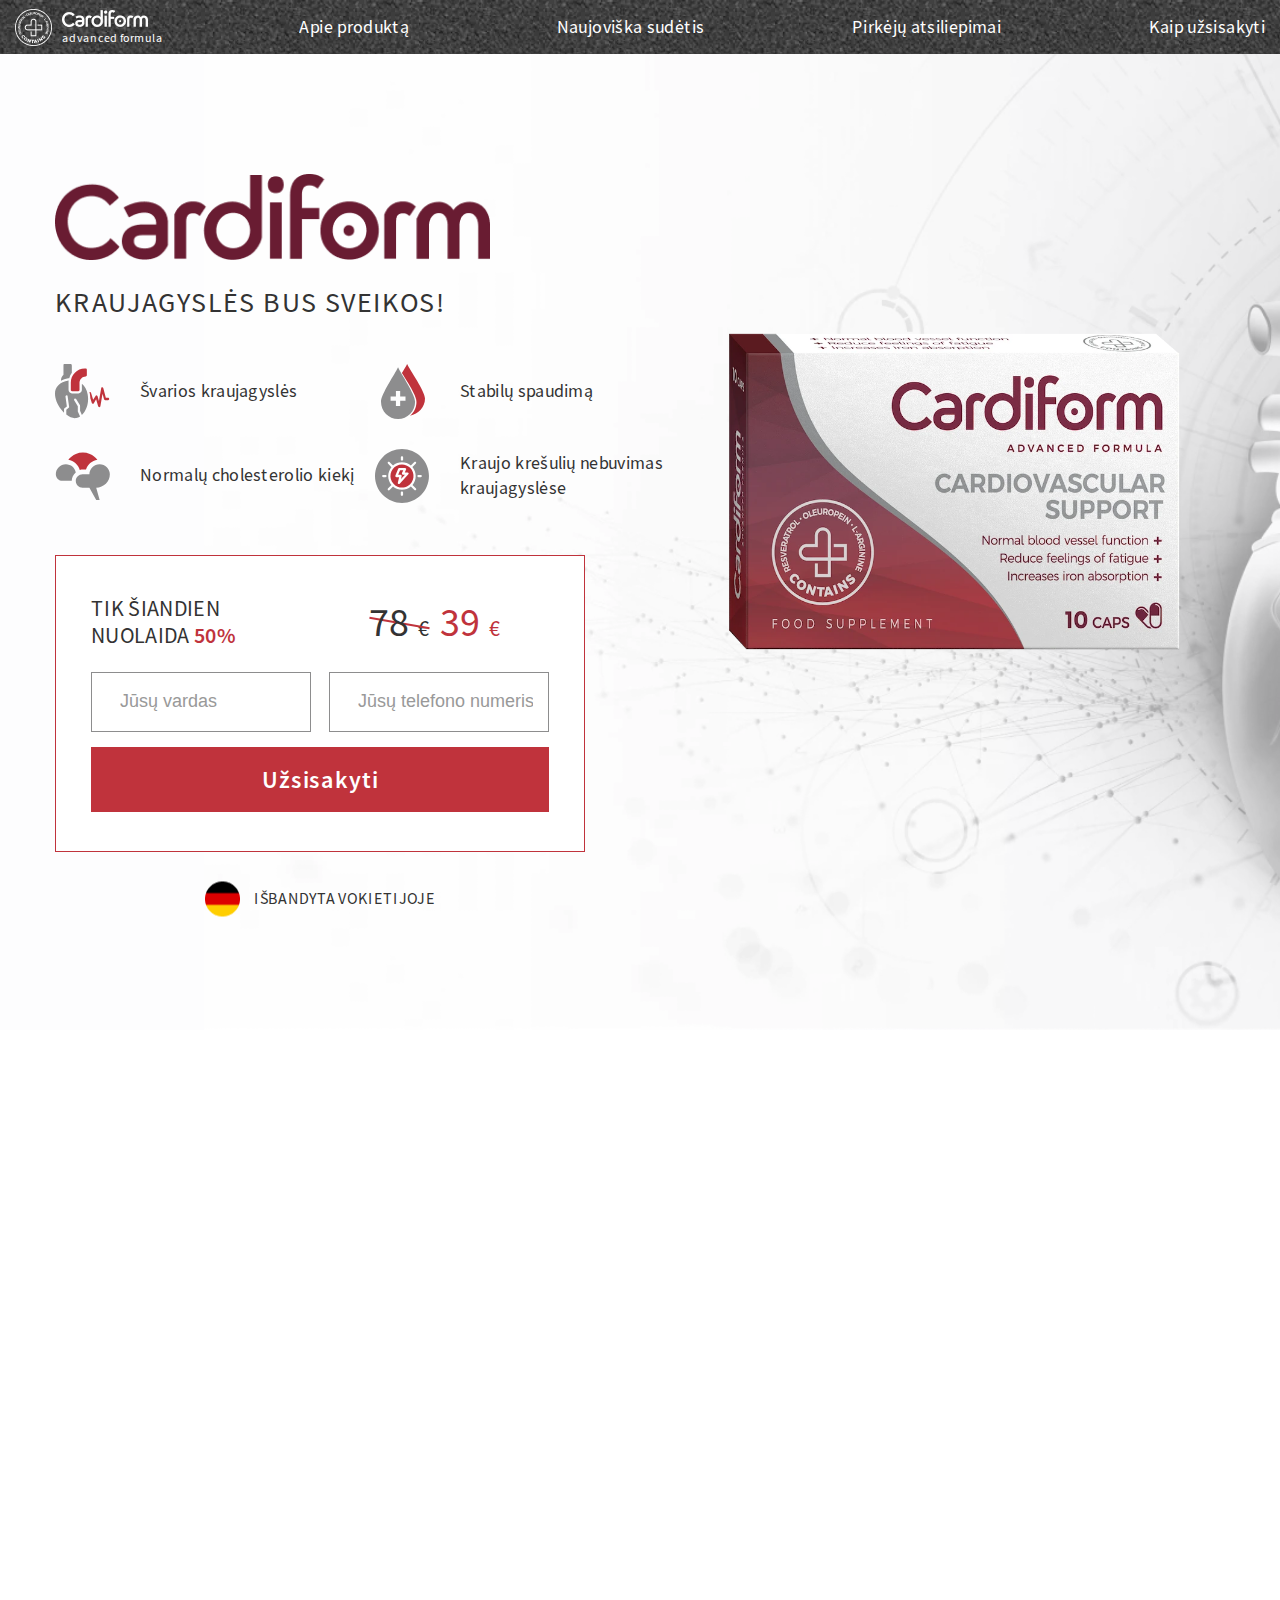
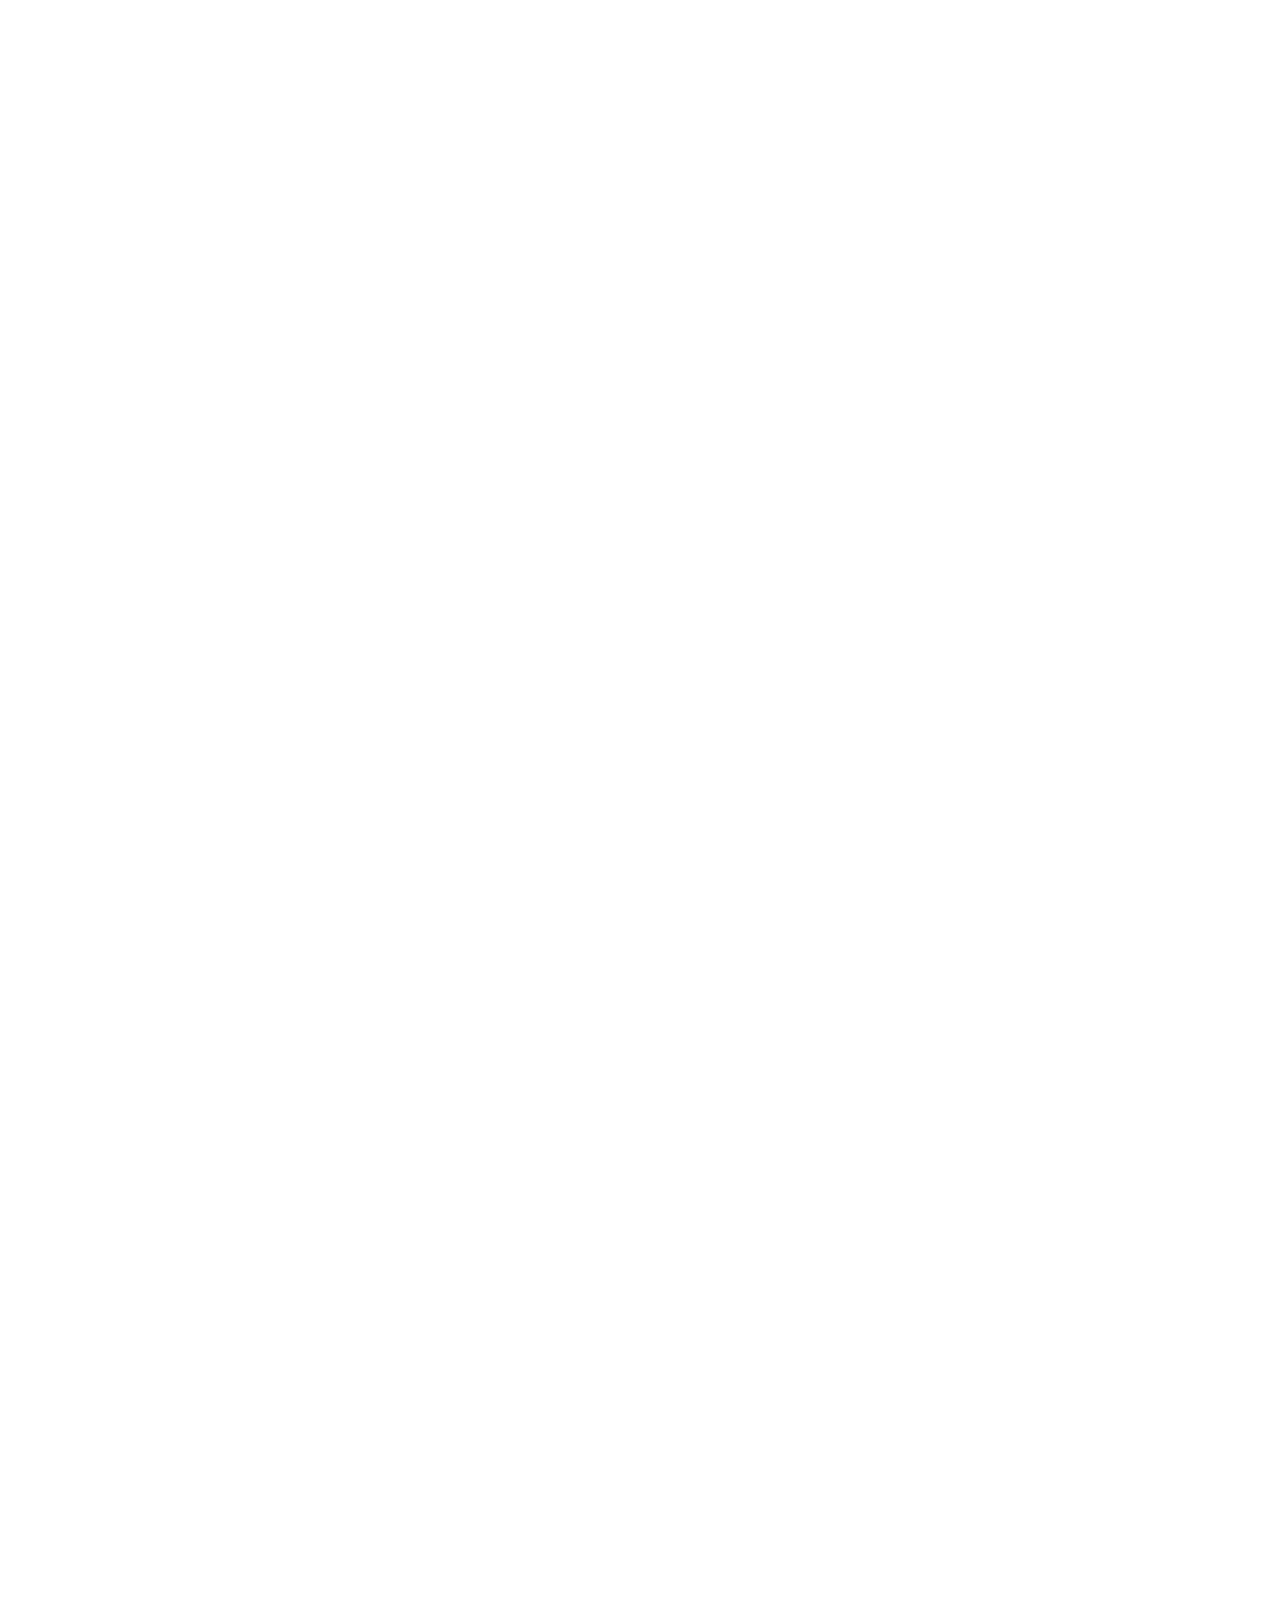
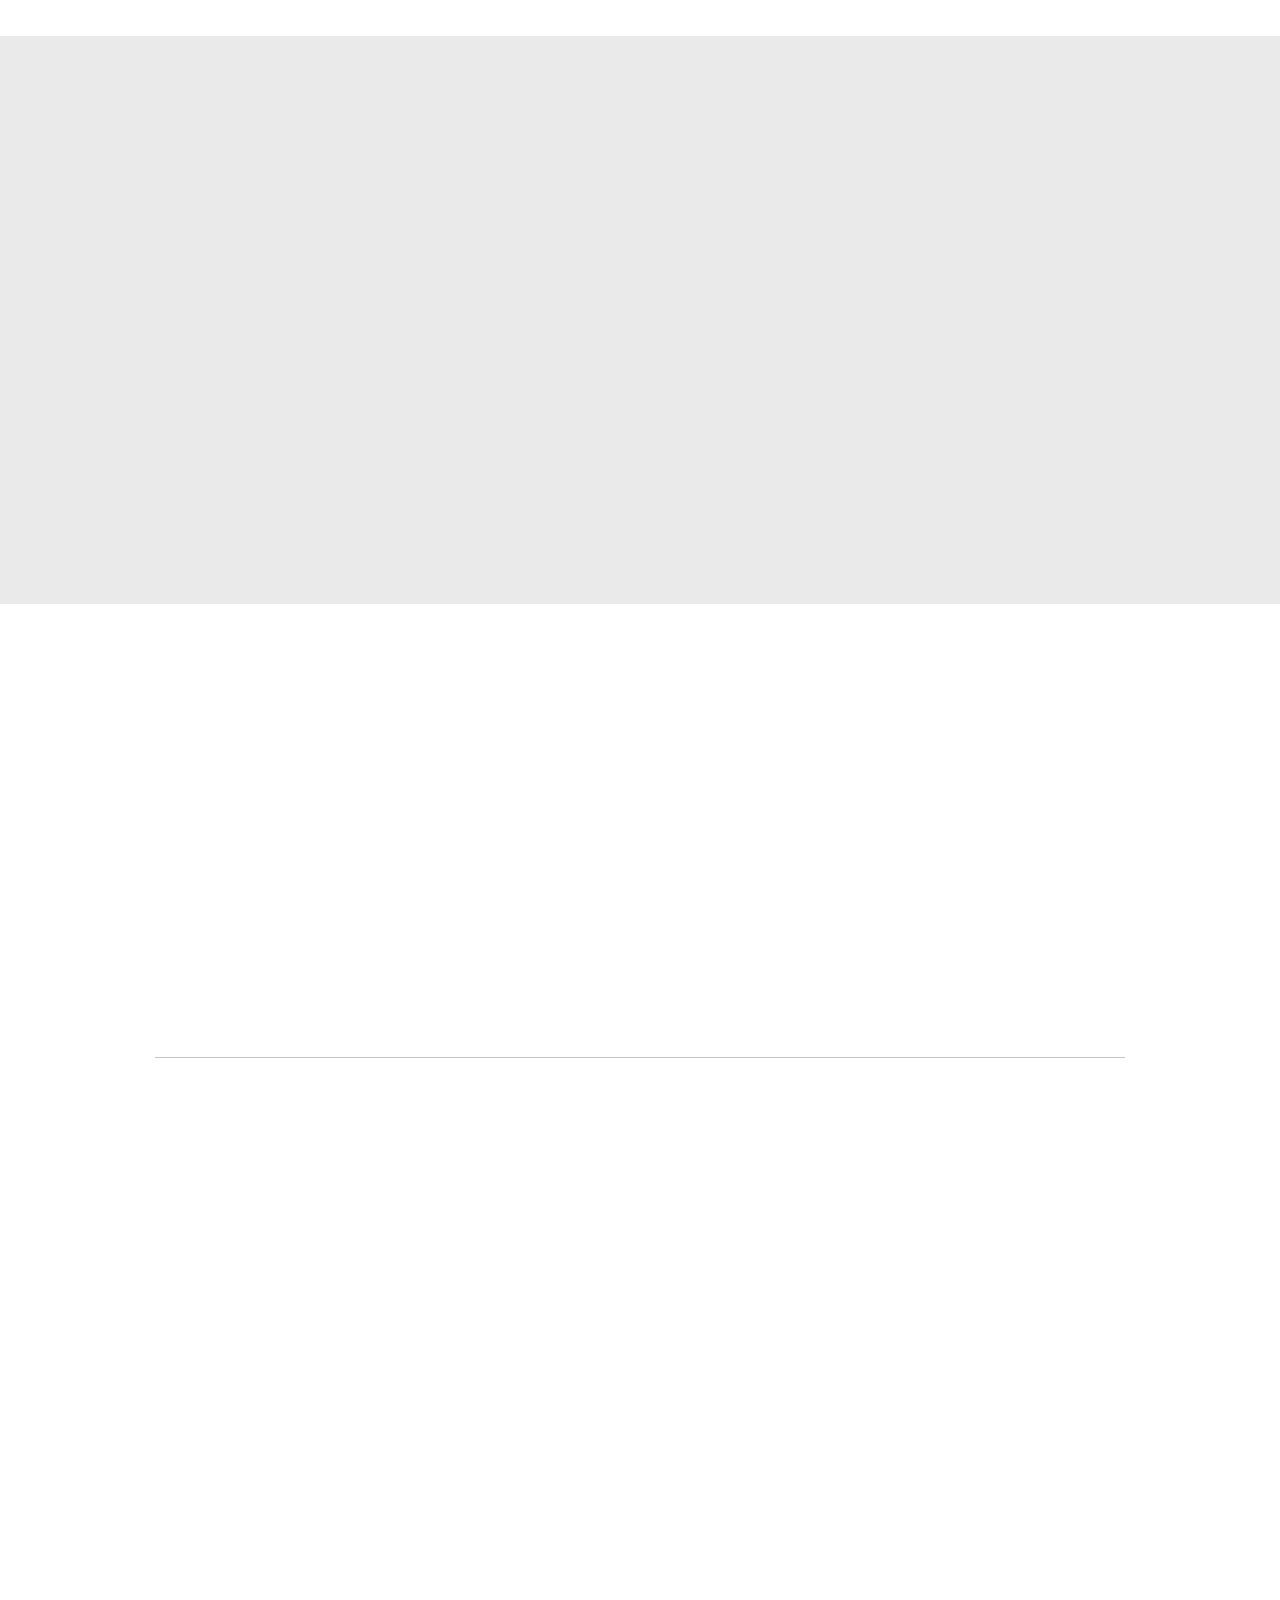
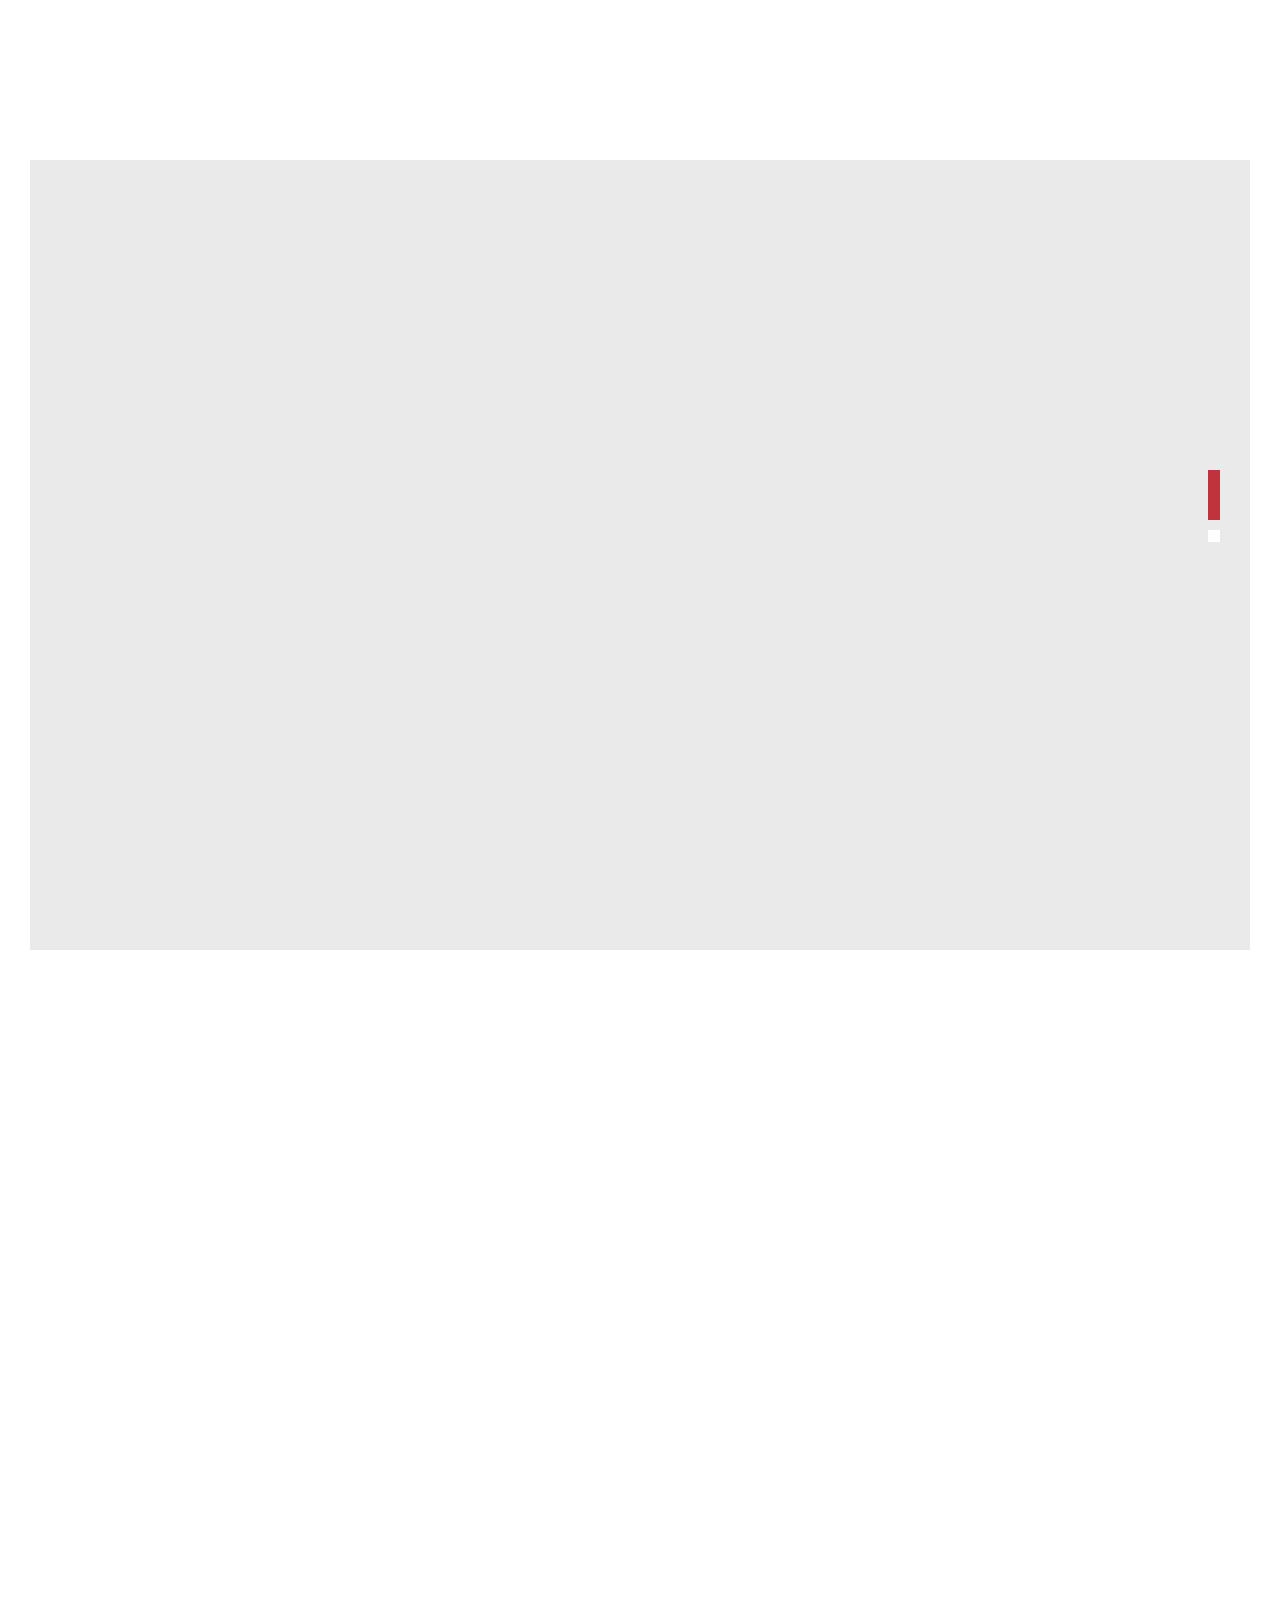
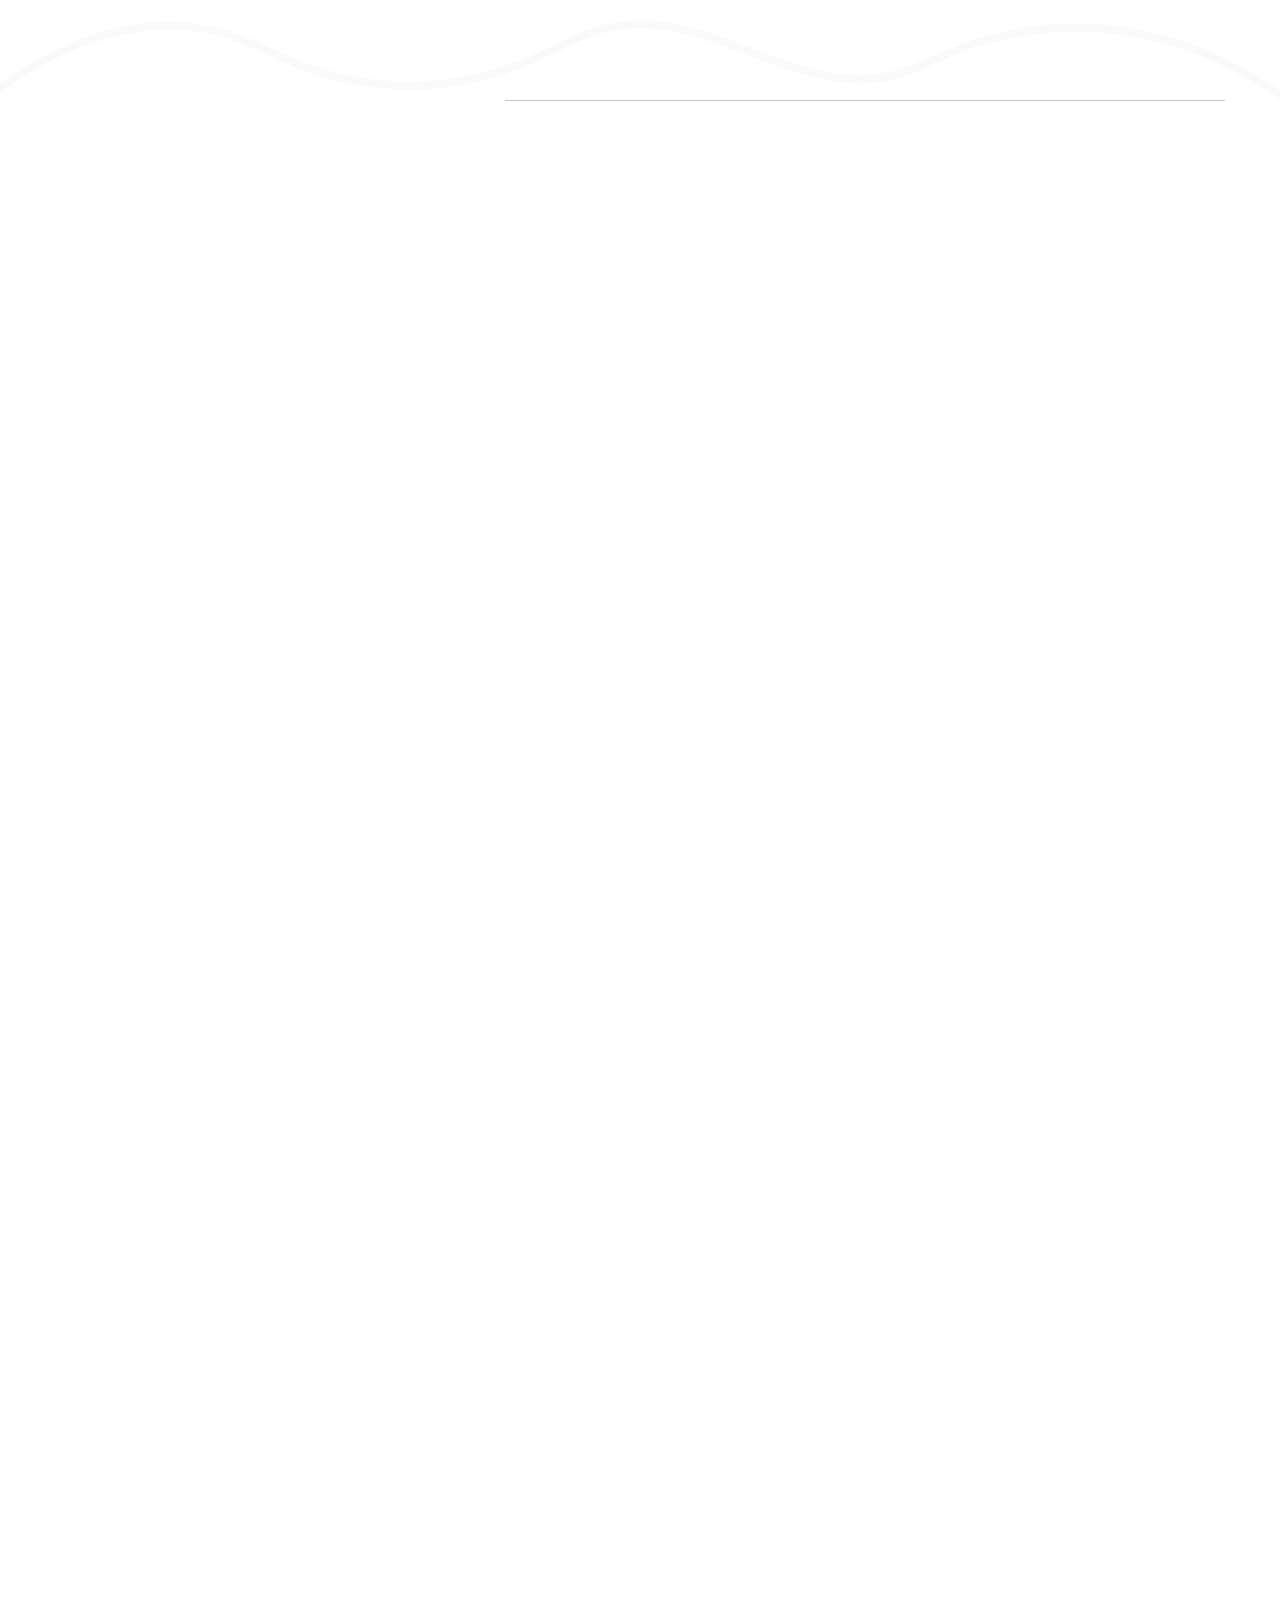
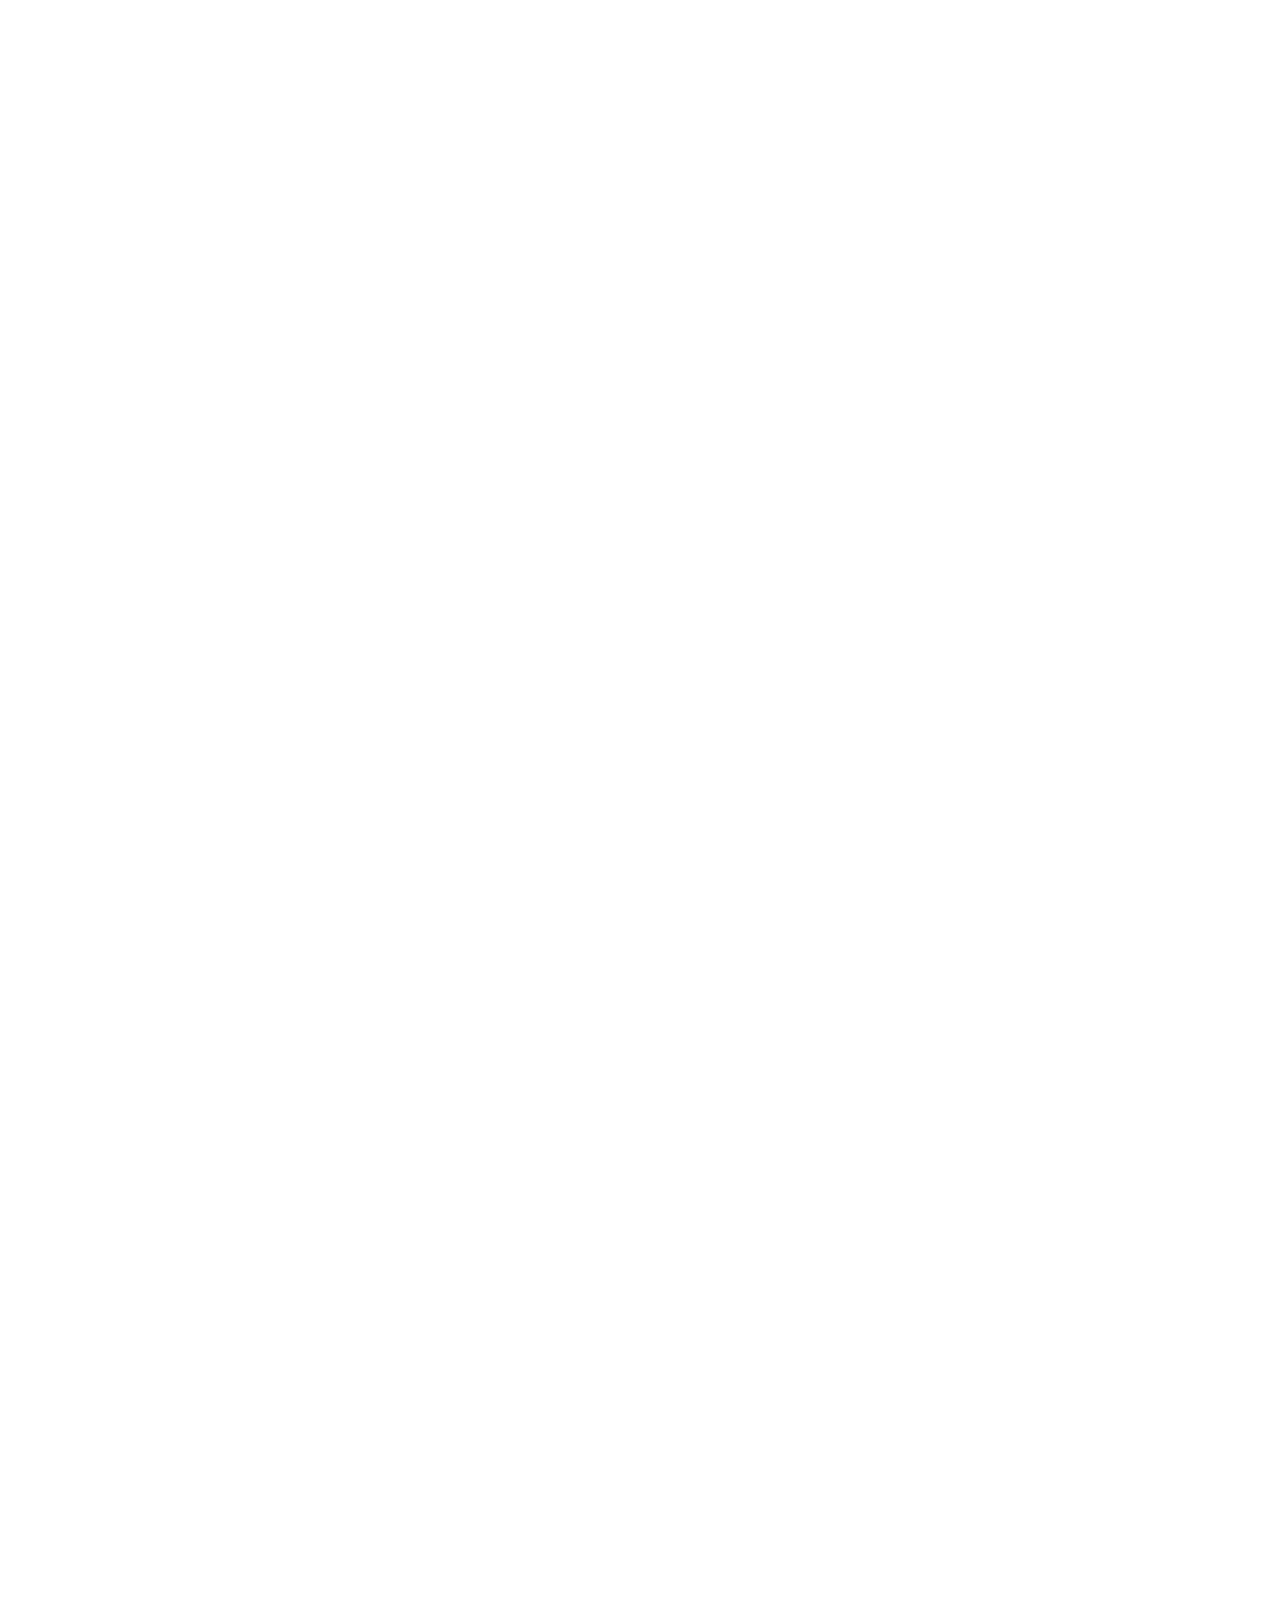
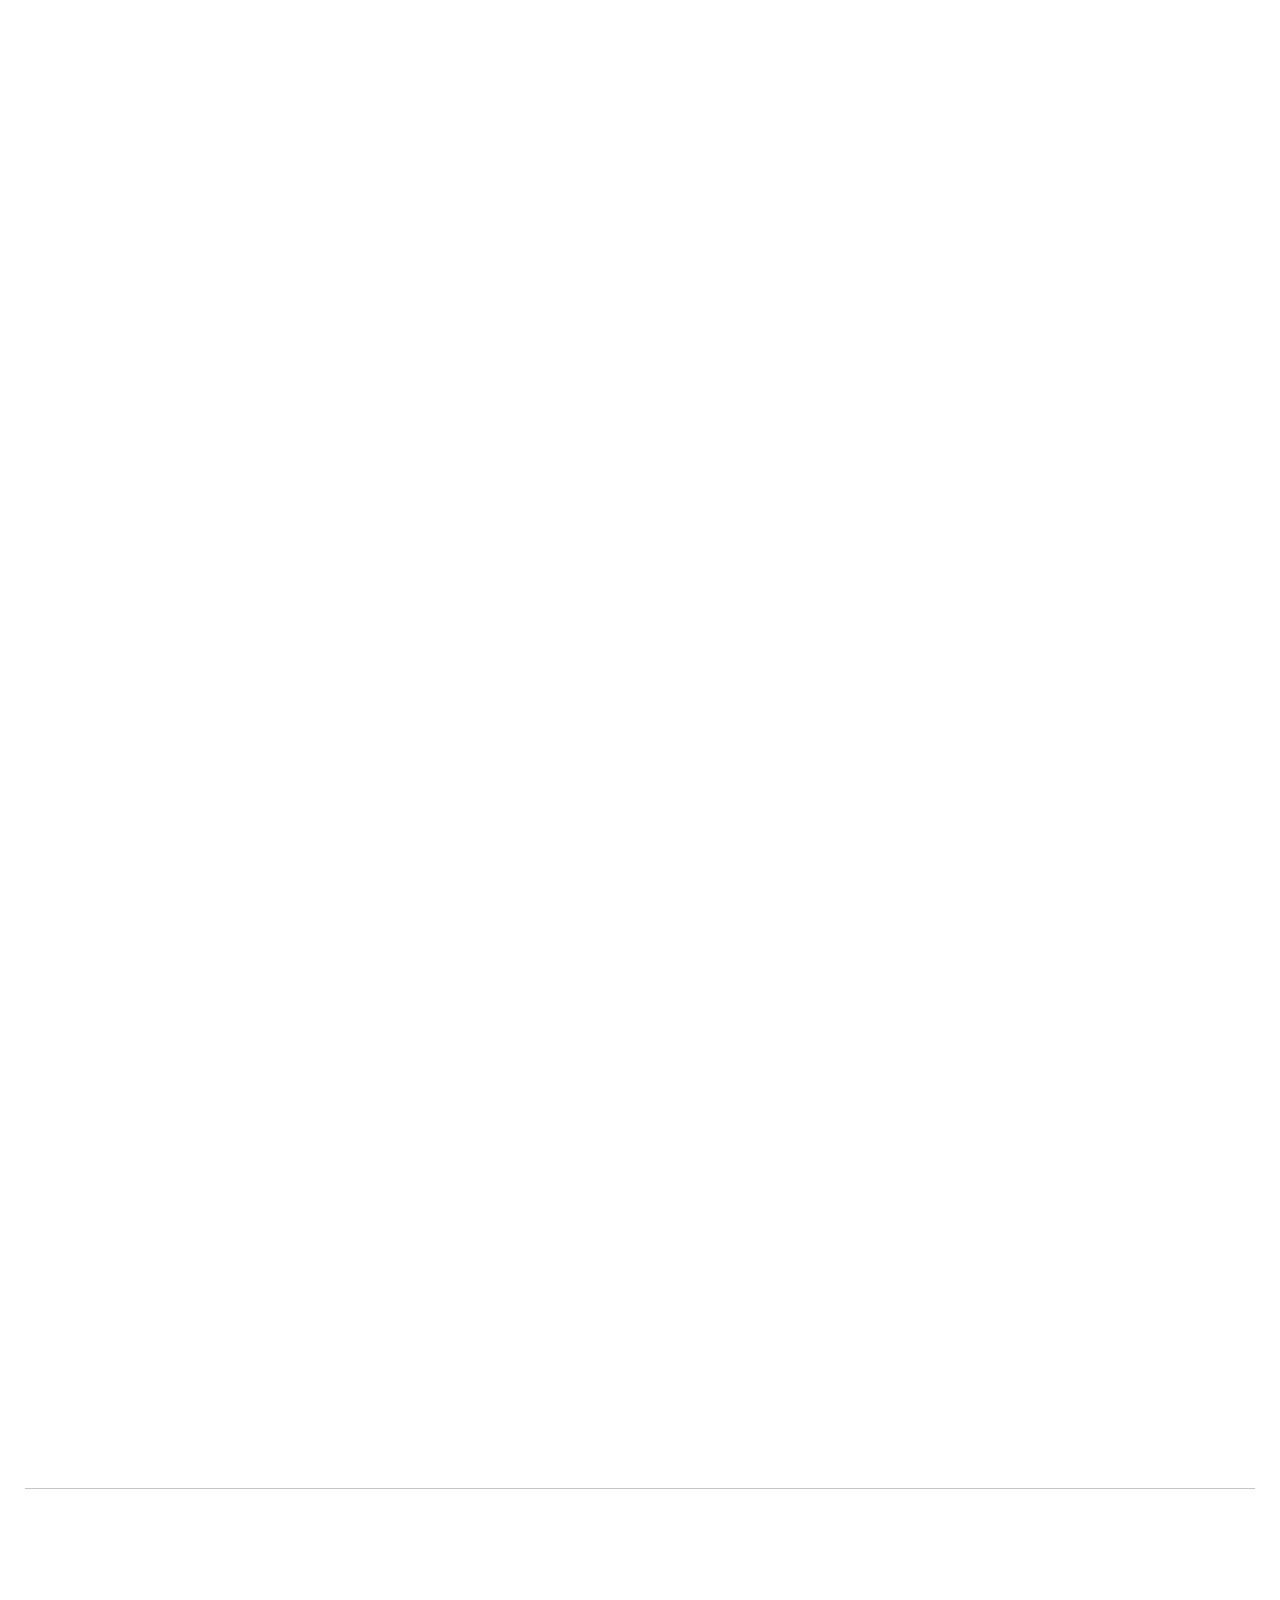
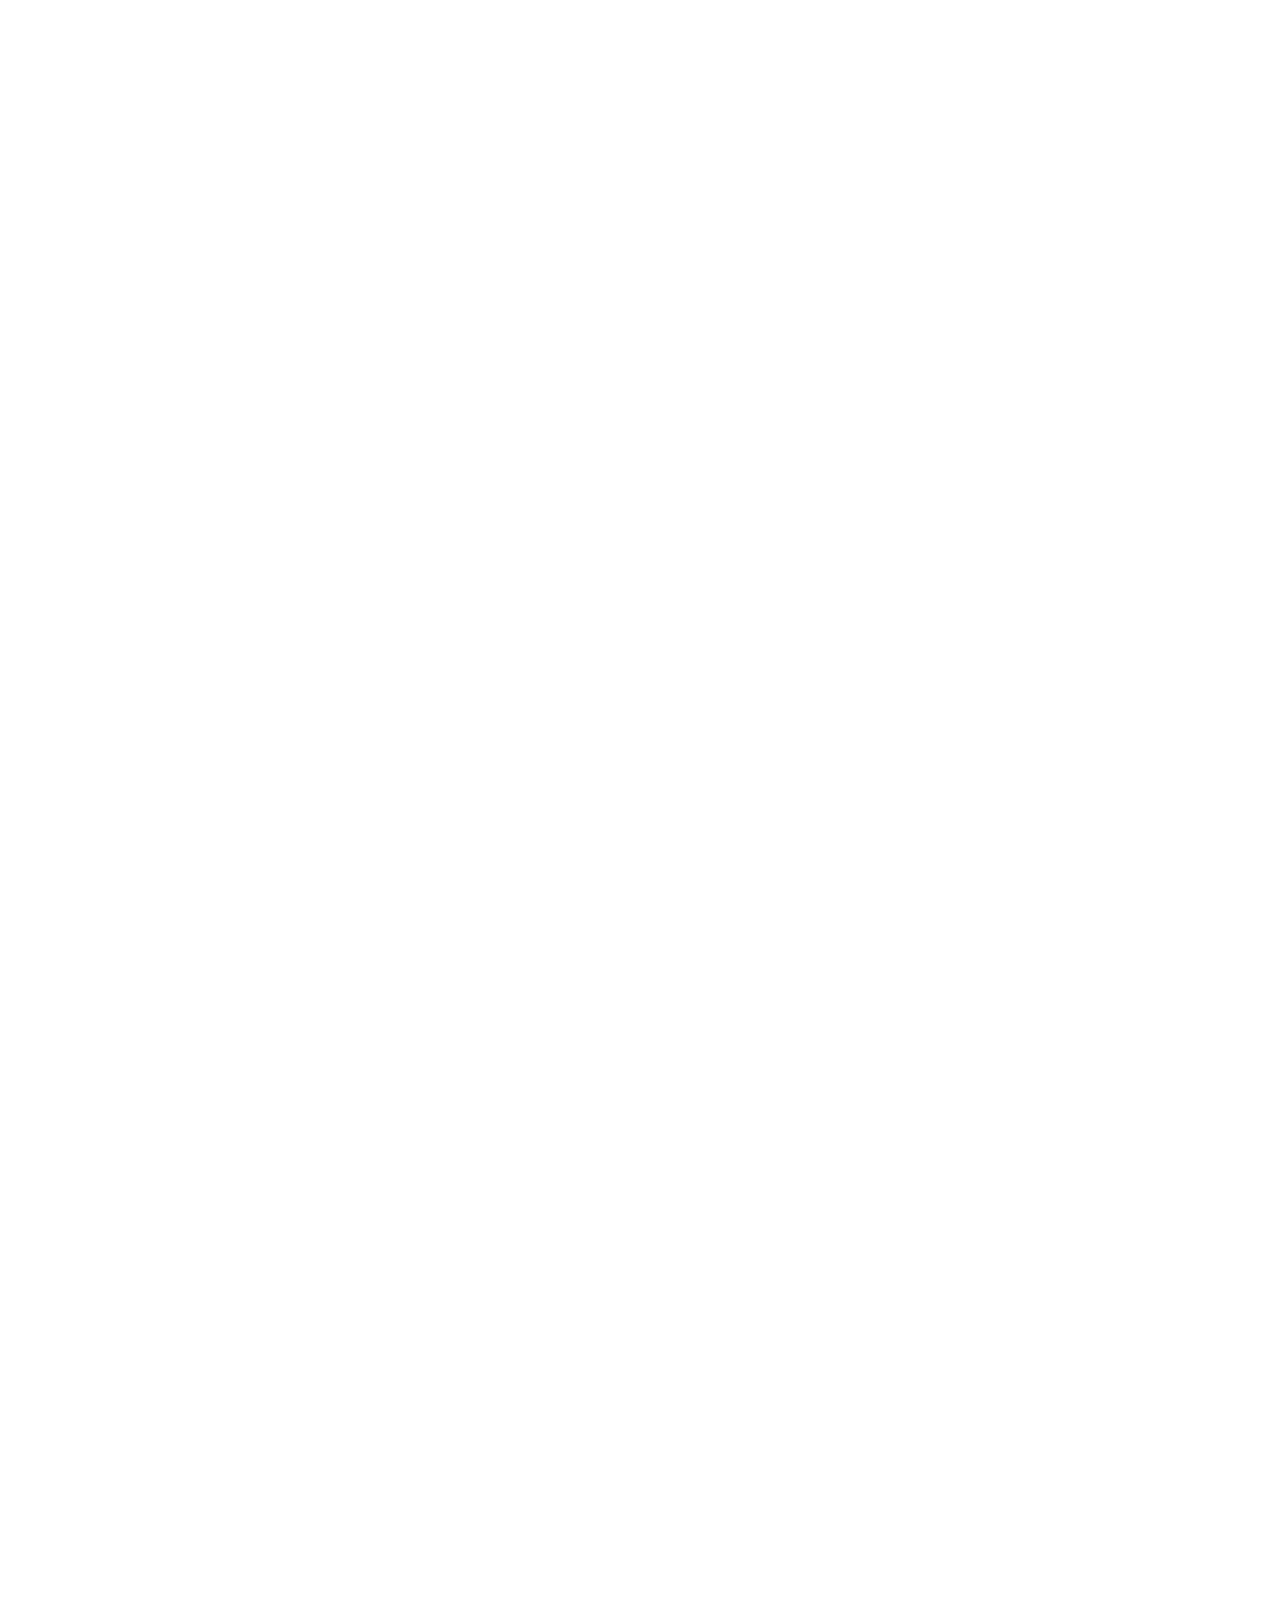
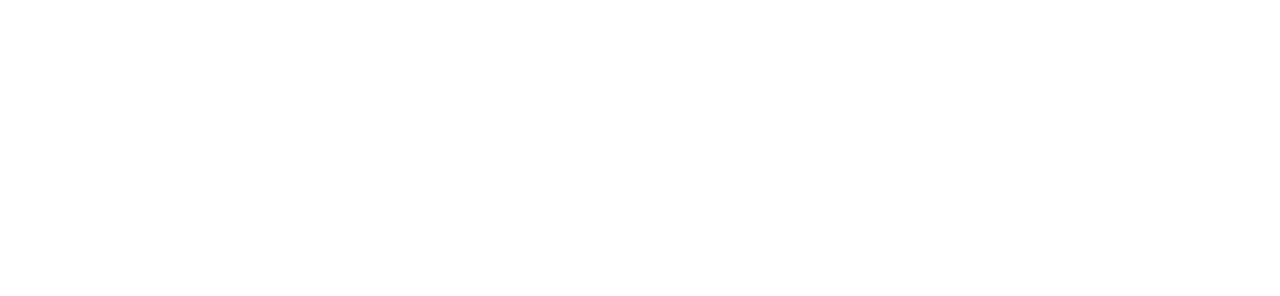
<file: index.html>
<!DOCTYPE html><html lang="lt" dir="ltr" class="  webp webp-alpha webp-animation webp-lossless"><head><link rel="preconnect" href="//evrhst-a.akamaihd.net/">
  <meta charset="utf-8">
  <meta name="viewport" content="width=device-width, initial-scale=1.0">
  <meta http-equiv="X-UA-Compatible" content="ie=edge">
  <meta name="theme-color" content="#ffffff">
  <title>Nusipirkti Cardiform nebrangiai. Kainos, atsiliepimai. Užsisakykite Cardiform dabar!</title>
  <link rel="icon" href="favicon.ico" type="image/x-icon">
  <link rel="stylesheet" href="css/new_css.css">
  <script>
    ! function (e, n, A) {
      function o(e, n) {
        return typeof e === n
      }

      function t() {
        var e, n, A, t, a, i, l;
        for (var f in r)
          if (r.hasOwnProperty(f)) {
            if (e = [], n = r[f], n.name && (e.push(n.name.toLowerCase()), n.options && n.options.aliases && n.options
                .aliases.length))
              for (A = 0; A < n.options.aliases.length; A++) e.push(n.options.aliases[A].toLowerCase());
            for (t = o(n.fn, "function") ? n.fn() : n.fn, a = 0; a < e.length; a++) i = e[a], l = i.split("."), 1 === l
              .length ? Modernizr[l[0]] = t : (!Modernizr[l[0]] || Modernizr[l[0]] instanceof Boolean || (Modernizr[l[
                0]] = new Boolean(Modernizr[l[0]])), Modernizr[l[0]][l[1]] = t), s.push((t ? "" : "no-") + l.join("-"))
          }
      }

      function a(e) {
        var n = u.className,
          A = Modernizr._config.classPrefix || "";
        if (c && (n = n.baseVal), Modernizr._config.enableJSClass) {
          var o = new RegExp("(^|\\\s)" + A + "no-js(\\s|$)");
          n = n.replace(o, "$1" + A + "js$2")
        }
        Modernizr._config.enableClasses && (n += " " + A + e.join(" " + A), c ? u.className.baseVal = n : u.className =
          n)
      }

      function i(e, n) {
        if ("object" == typeof e)
          for (var A in e) f(e, A) && i(A, e[A]);
        else {
          e = e.toLowerCase();
          var o = e.split("."),
            t = Modernizr[o[0]];
          if (2 == o.length && (t = t[o[1]]), "undefined" != typeof t) return Modernizr;
          n = "function" == typeof n ? n() : n, 1 == o.length ? Modernizr[o[0]] = n : (!Modernizr[o[0]] || Modernizr[o[
            0]] instanceof Boolean || (Modernizr[o[0]] = new Boolean(Modernizr[o[0]])), Modernizr[o[0]][o[1]] = n), a(
            [(n && 0 != n ? "" : "no-") + o.join("-")]), Modernizr._trigger(e, n)
        }
        return Modernizr
      }
      var s = [],
        r = [],
        l = {
          _version: "3.6.0",
          _config: {
            classPrefix: "",
            enableClasses: !0,
            enableJSClass: !0,
            usePrefixes: !0
          },
          _q: [],
          on: function (e, n) {
            var A = this;
            setTimeout(function () {
              n(A[e])
            }, 0)
          },
          addTest: function (e, n, A) {
            r.push({
              name: e,
              fn: n,
              options: A
            })
          },
          addAsyncTest: function (e) {
            r.push({
              name: null,
              fn: e
            })
          }
        },
        Modernizr = function () {};
      Modernizr.prototype = l, Modernizr = new Modernizr;
      var f, u = n.documentElement,
        c = "svg" === u.nodeName.toLowerCase();
      ! function () {
        var e = {}.hasOwnProperty;
        f = o(e, "undefined") || o(e.call, "undefined") ? function (e, n) {
          return n in e && o(e.constructor.prototype[n], "undefined")
        } : function (n, A) {
          return e.call(n, A)
        }
      }(), l._l = {}, l.on = function (e, n) {
        this._l[e] || (this._l[e] = []), this._l[e].push(n), Modernizr.hasOwnProperty(e) && setTimeout(function () {
          Modernizr._trigger(e, Modernizr[e])
        }, 0)
      }, l._trigger = function (e, n) {
        if (this._l[e]) {
          var A = this._l[e];
          setTimeout(function () {
            var e, o;
            for (e = 0; e < A.length; e++)(o = A[e])(n)
          }, 0), delete this._l[e]
        }
      }, Modernizr._q.push(function () {
        l.addTest = i
      }), Modernizr.addAsyncTest(function () {
        function e(e, n, A) {
          function o(n) {
            var o = n && "load" === n.type ? 1 == t.width : !1,
              a = "webp" === e;
            i(e, a && o ? new Boolean(o) : o), A && A(n)
          }
          var t = new Image;
          t.onerror = o, t.onload = o, t.src = n
        }
        var n = [{
            uri: "[data-uri]",
            name: "webp"
          }, {
            uri: "[data-uri]",
            name: "webp.alpha"
          }, {
            uri: "[data-uri]",
            name: "webp.animation"
          }, {
            uri: "[data-uri]",
            name: "webp.lossless"
          }],
          A = n.shift();
        e(A.name, A.uri, function (A) {
          if (A && "load" === A.type)
            for (var o = 0; o < n.length; o++) e(n[o].name, n[o].uri)
        })
      }), t(), a(s), delete l.addTest, delete l.addAsyncTest;
      for (var p = 0; p < Modernizr._q.length; p++) Modernizr._q[p]();
      e.Modernizr = Modernizr
    }(window, document);
  </script>
<script>
			var countryCodeMasString="LT";
			window.language="lt";
			window.dir="ltr";
			window.cdn_path="//evrhst-a.akamaihd.net/25179_37a01652-5fd1-40fb-b1ca-ba9ff4d9cc83/";
			window.country_code="GR";
			window.campaign_country_code="LT";
			window.smart_form_call_timings=`[{"startHours":9,"endHours":12,"timing":9000},{"startHours":12,"endHours":17,"timing":1200}]`;
			window.codeCorrect="Šis kodas teisingas. Dėkojame, kad pasirinkote mūsų produkciją!";
			window.codeEmpty="Prašome įvesti kodą.";
			window.codeInvalid="Deja, kodas nerastas! Greičiausiai, jūs įsigijote padirbtą produktą.";
			window.country_code_mas=countryCodeMasString.split(',');
			window.additional_phone_placeholder="Pap. telefonas";
		</script><meta name="referrer" content="unsafe-url"><style>.ever-popup-build{position: fixed; opacity: 0;z-index: -1; top: 0; left: -9999px;}</style><style>.ever-popup__body.ever-mobile{display:none}.ever-popup{position: fixed;top: 0;left: 0;width: 100%;height: 100%;background: rgba(0,0,0,.7);z-index: 111;display: none;overflow: auto;}.ever-popup__body{position: static;float: none;display: block;margin: 0 auto;width:auto}.ever-popup.show{display: block;align-items: center;}.ever-popup__inner{position: relative;margin: 0 auto;padding-top:35px}.ever-popup__close{width: 35px;height: 30px;position: absolute;cursor:pointer;top: 0;right: 0;z-index: 1;-webkit-transition: .3s; -moz-transition: .3s; -ms-transition: .3s; -o-transition: .3s; transition: .3s;}.ever-popup__close:after, .ever-popup__close:before {content: "";position: absolute;right: 0;top: 10px;width: 35px;height: 10px;background: #fff;transition: all 1s;}.ever-popup__close:after {-webkit-transform: rotate(-45deg);-ms-transform: rotate(-45deg);-o-transform: rotate(-45deg);transform: rotate(-45deg);}.ever-popup__close:before {-webkit-transform: rotate(45deg);-ms-transform: rotate(45deg);-o-transform: rotate(45deg);transform: rotate(45deg);}@media screen and (min-width: 1000px){.ever-popup__body.ever-desktop{display:none}.ever-popup__body.ever-mobile{display:block}}</style></head>

<body class="timer-different ev-date" data-invalid-name-text="Nurodykite teisingą vardą!" data-invalid-phone-text="Nurodykite teisingą telefono numerį, kitaip mes negalėsime su Jumis susisiekti!">
  <header class="header bg animate-block fadeIn">
    <!-- <h2 class="logo-main header__logo-main fadeIn">Cardiform</h2>-->
    <div class="logo-main header__logo-main fadeIn"> <img class="header__logo-image" src="images/logo_img.png" alt="logo">
      <div class="header__logo-right"> <img class="header__logo-name" src="images/logo_name.png" alt="logo"> <span class="header__logo-text white-text">advanced formula</span> </div>
    </div> <!-- <img class="logo-main header__logo-main fadeIn"-->
    <!-- src="//evrhst-a.akamaihd.net/25179_37a01652-5fd1-40fb-b1ca-ba9ff4d9cc83/img/logo-white.svg" alt="" width="369" height="39">-->
    <div class="header__content">
      <div class="logo header__logo">
        <picture>
          <source media="(min-width:768px)" srcset="images/logo_img.png" type="image/png"> <img class="header__logo-image" src="images/logo_img--brown.png" alt="logo"> </picture>
        <div class="header__logo-right">
          <picture>
            <source media="(min-width:768px)" srcset="images/logo_name.png" type="image/png"> <img class="header__logo-name" src="images/logo_name--brown.png" alt="logo"> </picture> <span class="header__logo-text">advanced formula</span>
        </div>
      </div> <!-- <h2 class="logo header__logo">Cardiform</h2>-->
      <!-- <img class="logo header__logo" src="//evrhst-a.akamaihd.net/25179_37a01652-5fd1-40fb-b1ca-ba9ff4d9cc83/img/logo-black.svg" alt="" width="240" height="25">-->
      <ul class="nav header__nav">
        <li class="nav__item"><a class="nav__link fade-left" href="#about">Apie produktą</a></li>
        <li class="nav__item"><a class="nav__link fade-left" href="#composition">Naujoviška sudėtis</a></li>
        <li class="nav__item"><a class="nav__link fade-right" href="#reviews">Pirkėjų atsiliepimai</a></li>
        <li class="nav__item"><a class="nav__link fade-right" href="#order">Kaip užsisakyti</a></li>
      </ul> <button class="btn header__btn ever-popup-btn"><span class="btn__text">Užsisakyti</span></button>
    </div> <button class="burger header__burger"><span class="burger__line"></span></button>
  </header>
  <section class="promo block animate-block fadeIn">
    <div class="container">
      <!-- <h1 class="promo__logo promo-logo fade-left">Cardiform</h1>--> <img class="promo__logo promo-logo fade-left" src="images/logo-main.png" alt="picture" width="532" height="55">
      <h2 class="promo__title fade-left">KRAUJAGYSLĖS BUS SVEIKOS!</h2>
      <ul class="promo__list promo-list">
        <li class="promo-list__item fade-left">Švarios kraujagyslės</li>
        <li class="promo-list__item fade-left">Stabilų spaudimą</li>
        <li class="promo-list__item fade-left">Normalų cholesterolio kiekį</li>
        <li class="promo-list__item fade-left">Kraujo krešulių nebuvimas kraujagyslėse</li>
      </ul>
      <div class="promo__pack promo-pack fadeIn">
        <picture class="promo-pack__prod promo-pack-prod">
          <source media="(min-width:480px)" srcset="images/pack-4.webp" type="image/webp">
          <source media="(min-width:480px)" srcset="images/pack-4.png">
          <source type="image/webp" srcset="images/pack-4_mob.webp"> <img class="promo-pack-prod__img" src="images/pack-4_mob.png" alt> </picture>
      </div>
      <form class="promo__form x_order_form form fade-left" action="https://tracker.everad.com/conversion/new" method="post">
        <div class="form__content">
          <div class="form__top">
            <h3 class="form__title">Tik šiandien nuolaida <span class="text-accent fw500">50% </span></h3>
            <div class="price form__price">
              <div class="price__part price__old"><span class="x_price_previous">78</span> <span class="x_currency">€</span></div>
              <div class="price__part price__new text-accent"><span class="x_price_current">39</span> <span class="x_currency">€</span></div>
            </div>
          </div>
          <div class="form__inputs"><label class="form__input-wrap form__input-wrap--name"><input class="form__input" placeholder="Jūsų vardas" type="text" name="name" required autocomplete="name"></label><label class="form__input-wrap form__input-wrap--phone"><input class="form__input" placeholder="Jūsų telefono numeris" type="tel" name="phone" required autocomplete="tel"></label></div> <button class="btn form__btn"><span class="btn__text">Užsisakyti</span></button>
        </div>
        <p class="form__note">išbandyta Vokietijoje</p>
      <input type="hidden" name="landing_id" value>
	      <input type="hidden" name="goal_id" value="1099">
	      <input type="hidden" name="price" value="39">
	      <input type="hidden" name="delivery_price" value="0">
	      <input type="hidden" name="es_list_id" value>
	      <input type="hidden" name="user_language" value="lt">
	      <input type="hidden" name="campaign_id" value="1052006">
	     
	      <input type="hidden" name="country_code" value="LT">
	    <input type='hidden' name='redirect_url' value='https://cardiform.github.io/Lithuania/success/index.html' />
	    </form> <!-- <div class="promo__num fade-right">120/80</div>-->
    </div>
  </section>
  <div class="overlay"></div>
  <section class="symptoms block bg--grey animate-block fadeIn">
    <div class="container">
      <h2 class="title symptoms__title fade-left">UŽKRĖSTŲ KRAUJAGYSLIŲ <span class="text-under">simptomai</span></h2>
      <ul class="symptoms__list">
        <li class="symptoms__item fade-left">Aukštas spaudimas</li>
        <li class="symptoms__item fade-left">Galvos skausmai</li>
        <li class="symptoms__item fade-left">Raumenų ir sąnarių skausmai</li>
        <li class="symptoms__item fade-left">Atminties sutrikimai</li>
        <li class="symptoms__item fade-left">Lėtinis nuovargis</li>
        <li class="symptoms__item fade-left">Problemos su miegu</li>
        <li class="symptoms__item fade-left">Regos ir klausos sutrikimai</li>
        <li class="symptoms__item fade-left">Greitas širdies plakimas</li>
        <li class="symptoms__item fade-left">Triukšmai ausyse</li>
        <li class="symptoms__item fade-left">Prakaitavimas</li>
        <li class="symptoms__item fade-left">Šaltkrėtis</li>
        <li class="symptoms__item fade-left">Veido paraudimas</li>
        <li class="symptoms__item fade-left">Patinimas aplink akis</li>
        <li class="symptoms__item fade-left">Galvos svaigimas</li>
        <li class="symptoms__item fade-left">Irzlumas</li>
        <li class="symptoms__item fade-left">Greitas širdies plakimas</li>
        <li class="symptoms__item fade-left">Nerimas</li>
        <li class="symptoms__item fade-left">Atminties sutrikimai</li>
      </ul>
      <h3 class="symptoms__subtitle fadeIn">Jei jaučiate bet kurį iš šių simptomų, jūsų kraujagyslėms
        gresia pavojus!
      </h3>
      <p class="symptoms__stat fadeIn">UŽTERŠTOS KRAUJAGYSLĖS YRA PAGRINDINĖ ŠIRDIES IR KRAUJAGYSLIŲ LIGŲ PRIEŽASTIS
        <span class="text-accent no-wrap">7 MLN. ŽMONIŲ PASAULYJE</span></p>
    </div>
  </section>
  <section class="danger block animate-block fadeIn">
    <div class="container">
      <h2 class="title danger__title fadeIn">Kuo <span class="text-under">pavojingos</span> užterštos kraujagyslės </h2>
      <ul class="danger__stat stat">
        <li class="stat__item fade-top"><span class="stat__num text-accent">200</span> <span class="stat__unit">mln.</span>
          <p class="stat__text">neįgalumo atvejų yra susiję su užterštų kraujagyslių pasekmėmis: hipertenzija,
            padidėjusiu cholesterolio kiekiu, kraujo krešuliais, ateroskleroze ir kt.</p>
        </li>
        <li class="stat__item fade-top"><span class="stat__num text-accent">9,4</span> <span class="stat__unit">mln.</span>
          <p class="stat__text">per metus miršta dėl nešvarių kraujagyslių pasekmių</p>
        </li>
        <li class="stat__item fade-top"><span class="stat__num text-accent">700</span> <span class="stat__unit">mln.</span>
          <p class="stat__text">žmonių net nenutuokia, kad turi problemų su kraujagyslėmis</p>
        </li>
        <li class="stat__item fade-top">
          <p class="stat__top">Pastaraisiais metais </p><span class="stat__num text-accent">30</span> <span class="stat__unit">metų</span>
          <p class="stat__text">hipertenzija sergančių žmonių skaičius padvigubėjo! </p>
        </li>
      </ul>
      <div class="effects fadeIn">
        <h3 class="effects__title fw500 fade-top">KAS ATSITIKS, JEI NEVALYSITE KRAUJAGYSLIŲ?</h3>
        <ul class="effects__list">
          <li class="effects__item fade-left">Išeminė širdies liga</li>
          <li class="effects__item fade-left">Miokardo infarktas</li>
          <li class="effects__item fade-left">Insultas</li>
          <li class="effects__item fade-left">Lėtinis širdies nepakankamumas</li>
          <li class="effects__item fade-left">Aneurizma ir didelė kraujagyslės sienelės plyšimo rizika</li>
          <li class="effects__item fade-left">Inkstų nepakankamumas </li>
          <li class="effects__item fade-left">Sutrikęs regėjimas iki aklumo</li>
          <li class="effects__item fade-left">Demencija - Alzheimerio liga</li>
        </ul>
      </div>
    </div>
  </section>
  <section class="helps">
    <div id="about"></div>
    <div class="helps__top bg--grey animate-block">
      <div class="container">
        <h2 class="title helps__title fade-top">CARDIFORM padės <span class="text-under">PAMIRŠTI APIE KRAUJAGYSLIŲ
            PROBLEMAS</span> </h2>
        <p class="helps__text fade-left">Mokslininkai iškėlė sau uždavinį: sukurti natūralaus pagrindo produktą –
          išvalyti kraujagysles natūraliu būdu, be šalutinio poveikio (kaip daugelis sintetinių vaistų iš vaistinės).
          Atlikę tyrimus jie atkreipė dėmesį į alyvuogių lapų ekstraktą. Jis gaunamas iš alyvmedžio lapų. Ekstrakte yra
          junginių, ypač oleuropeino, pasižyminčių antioksidacinėmis ir imunomoduliacinėmis savybėmis.</p>
        <p class="helps__text helps__text--last fade-left">Ekstraktas <b>pasižymi stipriu valomuoju poveikiu</b> ir
          padeda pašalinti toksinus iš kraujagyslių. Be to, polifenoliniai junginiai padeda užkirsti kelią arterijų
          plokštelių susidarymui ir mažina širdies priepuolio ir insulto riziką. Alyvuogių lapų ekstraktas padeda
          sumažinti kraujo krešulių, sukeliančių insultą, riziką.</p>
        <div class="helps__pack helps-pack fade-left helps__pack--double">
          <picture class="helps-pack__prod helps-pack-prod">
            <source media="(min-width:1024px)" srcset="images/pack-2.webp" type="image/webp">
            <source media="(min-width:1024px)" srcset="images/pack-2.png">
            <source media="(min-width:480px)" srcset="images/pack-3.webp" type="image/webp">
            <source media="(min-width:480px)" srcset="images/pack-3.png">
            <source srcset="images/pack-3_mob.webp" type="image/webp"> <img src="images/pack-3_mob.png" alt width="1220" height="765"> </picture>
        </div>
      </div>
    </div>
    <div class="helps__bottom animate-block">
      <div class="container">
        <div class="helps__pack helps-pack fade-left">
          <picture class="helps-pack__prod helps-pack-prod">
            <source media="(min-width:1024px)" srcset="images/pack-2.webp" type="image/webp">
            <source media="(min-width:1024px)" srcset="images/pack-2.png">
            <source media="(min-width:480px)" srcset="images/pack-3.webp" type="image/webp">
            <source media="(min-width:480px)" srcset="images/pack-3.png">
            <source srcset="images/pack-3_mob.webp" type="image/webp"> <img src="images/pack-3_mob.png" alt width="1220" height="765"> </picture>
        </div>
        <form class="helps__form x_order_form form fade-right" action="https://tracker.everad.com/conversion/new" method="post">
          <div class="form__content">
            <div class="form__top">
              <h3 class="form__title">Tik šiandien nuolaida <span class="text-accent fw500">50%</span>:</h3>
              <div class="price form__price form__price--border">
                <div class="price__part price__old"><span class="x_price_previous">78</span> <span class="x_currency">€</span></div> <span class="price__div"></span>
                <div class="price__part price__new text-accent"><span class="x_price_current">39</span> <span class="x_currency">€</span></div>
              </div>
            </div>
            <div class="form__bottom">
              <div class="form__inputs"><label class="form__input-wrap form__input-wrap--name"><input class="form__input" placeholder="Jūsų vardas" type="text" name="name" required autocomplete="name"></label><label class="form__input-wrap form__input-wrap--phone"><input class="form__input" placeholder="Jūsų telefono numeris" type="tel" name="phone" required autocomplete="tel"></label></div> <button class="btn form__btn"><span class="btn__text">Užsisakyti</span></button>
            </div>
          </div>
          <p class="form__note">išbandyta Vokietijoje</p>
        <input type="hidden" name="landing_id" value>
		<input type="hidden" name="goal_id" value="1099">
		<input type="hidden" name="price" value="39">
		<input type="hidden" name="delivery_price" value="0">
		<input type="hidden" name="es_list_id" value>
		<input type="hidden" name="user_language" value="lt">
		<input type="hidden" name="campaign_id" value="1052006">
	
		<input type="hidden" name="country_code" value="LT">
	       <input type='hidden' name='redirect_url' value='https://cardiform.github.io/Lithuania/success/index.html' />
	      </form>
      </div>
    </div>
  </section>
  <section class="solve block animate-block">
    <div class="container">
      <h2 class="title solve__title fade-top">CARDIFORM – visapusiškas kraujagyslių <span class="text-under">problemų
          sprendimas</span>!</h2>
      <ul class="solve__list">
        <li class="solve__item fade-left">Padeda išvalyti ir atkurti kraujagysles</li>
        <li class="solve__item fade-left">Padeda išvalyti kraujagysles nuo „blogojo“ cholesterolio</li>
        <li class="solve__item fade-left">Padeda ištirpinti kraujo krešulius</li>
        <li class="solve__item fade-left">Padeda stabilizuoti kraujospūdį</li>
        <li class="solve__item fade-left">Padeda pagerinti kraujagyslių elastingumą</li>
        <li class="solve__item fade-left">Gerina miego kokybę</li>
        <li class="solve__item fade-left">Padeda atkurti regėjimą ir atmintį</li>
        <li class="solve__item fade-left">Padeda padidinti darbingumą</li>
        <li class="solve__item fade-left">Padeda nuraminti nervų sistemą</li>
        <li class="solve__item fade-left">Padeda pagerinti atmintį</li>
        <li class="solve__item fade-left">Padeda pagerinti medžiagų apykaitos procesus</li>
      </ul>
    </div>
    <div class="wave solve__wave"></div>
  </section>
  <section class="doc bg--grey block animate-block">
    <div class="doc__content">
      <div class="doc__item doc__item--1">
        <div class="doc__wrap">
          <p class="doc__text fade-left">Aš daugiau nei 40 metų užsiimu kraujagyslių sveikatos problemomis. Mano
            pastebėjimais, apie 90 % pacientų, kurie niekada nevalė kraujagyslių, turi įvairių patologijų: širdies ligų,
            raumenų ir kaulų sistemos, diabeto, neurologinių patologijų, įskaitant Alzheimerio ligą, regos ir klausos
            sutrikimų. Jei net geriant tabletes saujomis, stengiantis pašalinti ligas, jos galiausiai sugrįžta. Juk
            nepašalinate pagrindinės jų priežasties - <b>užsikimšusių ir nešvarių kraujagyslių</b>. Kai man parodė
            <b>Cardiform</b>, aš atidžiai įsižiūrėjau į jo sudėtį ir supratau: pagaliau sukurta priemonė, kuri padeda ne
            tik palengvinti simptomus, bet ir padeda <b>išvalyti kraujagysles</b>, o tai padeda organizmui pasveikti!
            Dabar <b>aš visiems rekomenduoju atlikti kraujagyslių valymo kursą su Cardiform</b>. Rezultatai įspūdingi: 8
            iš 10 mano pacientų atsikrato sveikatos problemų!</p>
          <h3 class="doc__name fade-right">MICHAEL BLINKEN,</h3>
          <p class="doc__pos fade-right">kardiologijos srities ekspertas, Centro „Sveikos kraujagyslės“ prezidentas,
            Tarptautinės kovos su širdies ir kraujagyslių patologijomis draugijos narys.</p>
          <picture class="doc__pic doc__pic--1 fade-left">
            <source type="image/webp" srcset="images/doc1.webp">
            <!-- <source media="(min-width:640px)" srcset="//evrhst-a.akamaihd.net/25179_37a01652-5fd1-40fb-b1ca-ba9ff4d9cc83/img/doc1.png"> -->
            <img class="doc__img" loading="lazy" src="images/doc1.png" alt="expert" width="548" height="606">
          </picture>
        </div>
      </div>
      <div class="doc__item doc__item--2">
        <div class="doc__wrap">
          <p class="doc__text">Skirtingai nuo daugumos sintetinių tablečių, Cardiform veikia visapusiškai. Tai yra, jis
            padeda pašalinti ne vieną problemą (pavyzdžiui, aukštą kraujospūdį), o kelias iš karto: hipertenziją,
            artritą, klausos praradimą ir pan. Išvalytas nuo cholesterolio ir toksinų kraujas pilnai maitina visus
            organus ir sistemas. Dėl savo natūralios sudėties Cardiform pasižymi kaupiamuoju poveikiu, kuris išlieka dar
            ilgai po to, kai baigiamas kursas.</p>
          <h3 class="doc__name">ADAM RITGERT,</h3>
          <p class="doc__pos">kraujagyslių problemų tyrimo laboratorijos vadovas, mokslininkas. Parašė 35 mokslinius
            straipsnius apie kraujagyslių būklės įtaką organizmo funkcijoms ir ankstyvos mirties riziką.</p>
          <picture class="doc__pic doc__pic--2">
            <source type="image/webp" srcset="images/doc2.webp">
            <!-- <source media="(min-width:640px)" srcset="//evrhst-a.akamaihd.net/25179_37a01652-5fd1-40fb-b1ca-ba9ff4d9cc83/img/doc2.png"> -->
            <img loading="lazy" class="doc__img" src="images/doc2.png" alt="expert" width="426" height="609">
          </picture>
        </div>
      </div>
    </div>
  </section>
  <div class="action block--top animate-block">
    <div class="runline action__runline fadeIn">
      <div class="runline__content">
        <div class="runline__item">
          Akcija -50% 
        </div>
        <div class="runline__item">
          Akcija -50% 
        </div>
        <div class="runline__item">
          Akcija -50% 
        </div>
        <div class="runline__item">
          Akcija -50% 
        </div>
        <div class="runline__item">
          Akcija -50% 
        </div>
      </div>
    </div>
    <div class="container">
      <div class="action__pack fade-left">
        <picture class="action__prod">
          <source media="(min-width:480px)" srcset="images/pack-3.webp" type="image/webp">
          <source media="(min-width:480px)" srcset="images/pack-3.png">
          <source type="image/webp" srcset="images/pack-3_mob.webp"> <img class="action__img" src="images/pack-3_mob.png" alt width="777" height="749"> </picture>
        <p class="form__note form__note--top">išbandyta Vokietijoje</p>
      </div>
      <div class="action__content">
        <form class="promo__form action__form x_order_form form fade-right" action="https://tracker.everad.com/conversion/new" method="post">
          <div class="form__content">
            <div class="form__top">
              <h3 class="form__title">Tik šiandien nuolaida <span class="text-accent">50%</span>:</h3>
              <div class="price form__price form__price--border">
                <div class="price__part price__old"><span class="x_price_previous">78</span> <span class="x_currency">€</span></div> <span class="price__div"></span>
                <div class="price__part price__new text-accent"><span class="x_price_current">39</span> <span class="x_currency">€</span></div>
              </div>
            </div>
            <div class="form__bottom">
              <div class="form__inputs"><label class="form__input-wrap form__input-wrap--name"><input class="form__input" placeholder="Jūsų vardas" type="text" name="name" required autocomplete="name"></label><label class="form__input-wrap form__input-wrap--phone"><input class="form__input" placeholder="Jūsų telefono numeris" type="tel" name="phone" required autocomplete="tel"></label></div> <button class="btn form__btn"><span class="btn__text">Užsisakyti</span></button>
            </div>
          </div>
        <input type="hidden" name="landing_id" value>
		<input type="hidden" name="goal_id" value="1099">
		<input type="hidden" name="price" value="39">
		<input type="hidden" name="delivery_price" value="0">
		<input type="hidden" name="es_list_id" value>
		<input type="hidden" name="user_language" value="lt">
		<input type="hidden" name="campaign_id" value="1052006">
	
		<input type="hidden" name="country_code" value="LT">
	       <input type='hidden' name='redirect_url' value='https://cardiform.github.io/Lithuania/success/index.html' />
	      </form>
        <h3 class="action__subtitle fade-right">Po kurso vartojimo gausite:</h3>
        <ul class="promo__list promo-list action__list">
          <li class="promo-list__item fade-right">Švarias ir sveikas kraujagysles</li>
          <li class="promo-list__item fade-right">Stabilų spaudimą</li>
          <li class="promo-list__item fade-right">Normalų cholesterolio kiekį</li>
        </ul>
        <p class="form__note form__note--bottom">išbandyta Vokietijoje</p>
      </div>
    </div>
  </div>
  <section class="composition block animate-block" id="composition">
    <div class="container">
      <h2 class="title composition__title fade-top">Pagrindiniai CARDIFORM <span class="text-under">komponentai</span>
      </h2>
      <div class="composition__wrapper bg--grey fadeIn">
        <ul class="composition__list composition-list">
          <li class="composition-list__item composition-list__item--1">
            <div class="composition-list__bg">
              <picture class="composition-list__foto fade-left">
                <source type="image/webp" media="(min-width:480px)" srcset="images/comp1.webp">
                <source media="(min-width:480px)" srcset="images/comp1.png">
                <source type="image/webp" media="(min-width:320px)" srcset="images/comp1_479.webp">
                <source media="(min-width:320px)" srcset="images/comp1_479.png"> <img class="composition-list__img" src="images/comp1.png" alt="image" width="652" height="392"></picture>
              <div class="composition-list__content">
                <h3 class="composition-list__title fade-right">Alyvuogių lapų ekstraktas</h3>
                <ul class="slide-list">
                  <li class="slide-list__item fade-right">padeda išvalyti kraujagyslių sieneles nuo toksinų ir
                    cholesterolio plokštelių </li>
                  <li class="slide-list__item fade-right">padeda stiprinti kraujagyslių sieneles, mažina jų pralaidumą
                    ir trapumą, o tai neleidžia susidaryti kraujo krešuliams </li>
                  <li class="slide-list__item fade-right">suteikia antioksidacinę apsaugą</li>
                  <!-- <li class="slide-list__item fade-right"></li>-->
                </ul>
              </div>
            </div>
          </li>
          <li class="composition-list__item composition-list__item--2">
            <div class="composition-list__bg">
              <picture class="composition-list__foto fade-left">
                <source type="image/webp" media="(min-width:480px)" srcset="images/comp2.webp">
                <source media="(min-width:480px)" srcset="images/comp2.png">
                <source type="image/webp" media="(min-width:320px)" srcset="images/comp2_479.webp">
                <source media="(min-width:320px)" srcset="images/comp2_479.png"> <img class="composition-list__img" src="images/comp2.png" alt="image" width="552" height="363"></picture>
              <div class="composition-list__content">
                <h3 class="composition-list__title">VITAMINAS C</h3>
                <ul class="slide-list">
                  <li class="slide-list__item">padeda pagerinti kraujagyslių stiprumą</li>
                  <li class="slide-list__item">padeda normalizuoti cholesterolio apykaitą</li>
                  <li class="slide-list__item">padeda formuotis kolagenui, kuris yra svarbus normaliai kraujagyslių
                    funkcijai </li>
                  <li class="slide-list__item">padeda apsaugoti organizmą nuo infekcijų </li>
                </ul>
              </div>
            </div>
          </li>
          <li class="composition-list__item composition-list__item--3">
            <div class="composition-list__bg">
              <picture class="composition-list__foto fade-left">
                <source type="image/webp" media="(min-width:480px)" srcset="images/comp3.webp">
                <source media="(min-width:480px)" srcset="images/comp3.png">
                <source type="image/webp" media="(min-width:320px)" srcset="images/comp3_479.webp">
                <source media="(min-width:320px)" srcset="images/comp3_479.png"> <img class="composition-list__img" src="images/comp3.png" alt="image" width="526" height="372"></picture>
              <div class="composition-list__content">
                <h3 class="composition-list__title">L-ARGININAS</h3>
                <ul class="slide-list">
                  <li class="slide-list__item">atlieka svarbų vaidmenį širdies ir kraujagyslių ligų prevencijoje </li>
                  <li class="slide-list__item">padeda normalizuoti kraujospūdį</li>
                  <li class="slide-list__item">padeda išvengti cholesterolio plokštelių susidarymo </li>
                  <li class="slide-list__item">padeda išvalyti kraujagysles</li>
                </ul>
              </div>
            </div>
          </li>
          <li class="composition-list__item composition-list__item--4">
            <div class="composition-list__bg">
              <picture class="composition-list__foto fade-left">
                <source type="image/webp" media="(min-width:480px)" srcset="images/comp4.webp">
                <source media="(min-width:480px)" srcset="images/comp4.png">
                <source type="image/webp" media="(min-width:320px)" srcset="images/comp4_479.webp">
                <source media="(min-width:320px)" srcset="images/comp4_479.png"> <img class="composition-list__img" src="images/comp4.png" alt="image" width="526" height="372"></picture>
              <div class="composition-list__content">
                <h3 class="composition-list__title">RESVERATROLIS</h3>
                <ul class="slide-list">
                  <li class="slide-list__item">pasižymi antioksidacinėmis savybėmis</li>
                  <li class="slide-list__item">padeda pagerinti kraujagyslių sienelių būklę</li>
                  <li class="slide-list__item">padeda išvengti cholesterolio plokštelių susidarymo</li>
                  <li class="slide-list__item">padeda palaikyti normalų cukraus kiekį kraujyje</li>
                </ul>
              </div>
            </div>
          </li>
        </ul>
      </div>
    </div>
  </section>
  <section class="feat block bg--grey animate-block fadeIn">
    <div class="container">
      <h2 class="title feat__title fade-top"><span class="text-under">Veiksmingumas</span> įrodytas!</h2>
      <h3 class="feat__subtitle fade-top">Tyrimo metu mokslininkai išanalizavo Cardiform poveikį kraujagyslių būklei.
        <br>Apklausoje dalyvavo 23 000 pacientų, turinčių kraujagyslių problemų.</h3>
      <div class="feat__table fade-left">
        <div class="tr">
          <div class="td th col-effect"> </div>
          <div class="td th col-prod-1 col-prod">KITOS VAISTINĖS PRIEMONĖS</div>
          <div class="td th col-prod-2 col-prod">Bisoprololis</div>
          <div class="td th col-prod-3 col-prod">CARDIFORM</div>
        </div>
        <div class="tr col-effect--land">
          <div class="td">Kraujospūdžio sumažinimas iki amžių atitinkančio lygio</div>
        </div>
        <div class="tr">
          <div class="td col-effect">Kraujospūdžio sumažinimas iki amžių atitinkančio lygio</div>
          <div class="td col-prod-1 col-prod"> 76 %</div>
          <div class="td col-prod-2 col-prod">72 %</div>
          <div class="td col-prod-3 col-prod">98 %</div>
        </div>
        <div class="tr col-effect--land">
          <div class="td">Cholesterolio pašalinimas iš kraujagyslių</div>
        </div>
        <div class="tr">
          <div class="td col-effect">Cholesterolio pašalinimas iš kraujagyslių</div>
          <div class="td col-prod-1 col-prod"> 56 %</div>
          <div class="td col-prod-2 col-prod">67 %</div>
          <div class="td col-prod-3 col-prod">99 %</div>
        </div>
        <div class="tr col-effect--land">
          <div class="td">Širdies ritmo normalizavimas</div>
        </div>
        <div class="tr">
          <div class="td col-effect">Širdies ritmo normalizavimas</div>
          <div class="td col-prod-1 col-prod"> 58 %</div>
          <div class="td col-prod-2 col-prod">61 %</div>
          <div class="td col-prod-3 col-prod">98 %</div>
        </div>
        <div class="tr col-effect--land">
          <div class="td">Bendrosios sveikatos būklės pagerėjimas</div>
        </div>
        <div class="tr">
          <div class="td col-effect">Bendrosios sveikatos būklės pagerėjimas</div>
          <div class="td col-prod-1 col-prod"> 45 %</div>
          <div class="td col-prod-2 col-prod">58 %</div>
          <div class="td col-prod-3 col-prod">97 %</div>
        </div>
        <div class="tr col-effect--land">
          <div class="td">Lėtinių ligų simptomų mažinimas</div>
        </div>
        <div class="tr">
          <div class="td col-effect">Lėtinių ligų simptomų mažinimas</div>
          <div class="td col-prod-1 col-prod"> 0 %</div>
          <div class="td col-prod-2 col-prod">93 %</div>
          <div class="td col-prod-3 col-prod">100 %</div>
        </div>
        <div class="tr col-effect--land">
          <div class="td">Neigiami šalutiniai poveikiai</div>
        </div>
        <div class="tr">
          <div class="td col-effect">Neigiami šalutiniai poveikiai</div>
          <div class="td col-prod-1 col-prod"> 86 %</div>
          <div class="td col-prod-2 col-prod">86 %</div>
          <div class="td col-prod-3 col-prod">0 %</div>
        </div>
      </div>
    </div>
  </section>
  <section class="dynamics block animate-block">
    <div class="container">
      <h2 class="title dynamics__title fade-top"><span class="text-under">Būsenos gerėjimo</span> dinamika vartojant
        CARDIFORM</h2>
      <div class="dynamics__wrapper fadeIn">
        <picture>
          <source media="(min-width:1620px)" srcset="fonts/graph.svg">
          <source media="(min-width:1024px)" srcset="fonts/graph-correct.svg"> <img class="dynamics__img" src="fonts/graph.svg" alt></picture>
        <ul class="dynamics__list graph">
          <li class="graph__item fade-top">
            <h2 class="graph__title">1 savaitė</h2>
            <p class="graph__text"><span class="text-accent fw500">95%</span> kraujospūdis palaipsniui normalizuojasi,
              išnyksta galvos skausmai, pykinimas, galvos svaigimas</p>
          </li>
          <li class="graph__item fade-top">
            <h2 class="graph__title">2 savaitė</h2>
            <p class="graph__text"><span class="text-accent fw500">98%</span> pagerėja miegas, atsiranda energijos
              ir jėgų</p>
          </li>
          <li class="graph__item fade-top">
            <h2 class="graph__title">3 savaitė</h2>
            <p class="graph__text"><span class="text-accent fw500">99%</span> sumažėja cholesterolio kiekis ir pagerėja
              širdies ritmas</p>
          </li>
          <li class="graph__item fade-top">
            <h2 class="graph__title">4 savaitė</h2>
            <p class="graph__text"><span class="text-accent fw500">100%</span> stabilizuojasi kraujospūdis, pagerėja
              atmintis</p>
          </li>
        </ul>
        <ul class="dynamics__legend legend">
          <li class="legend__item">0</li>
          <li class="legend__item">1</li>
          <li class="legend__item">2</li>
          <li class="legend__item">3</li>
          <li class="legend__item">4</li>
          <li class="legend__item">savaitės</li>
        </ul>
      </div>
    </div>
  </section>
  <section class="reviews block bg--grey animate-block fadeIn" id="reviews">
    <div class="container">
      <h2 class="title reviews__title fade-top"><span class="text-under">Atsiliepimai</span> apie CARDIFORM</h2>
      <ul class="reviews__list reviews-list fadeIn">
        <li class="reviews-list__item fade-top">
          <picture>
            <source type="image/webp" srcset="images/w1.webp"> <img class="reviews-list__img" src="images/w1.png" alt width="87" height="87"></picture>
          <h2 class="reviews-list__name">Kornelija</h2>
          <p class="reviews-list__city">Birštonas</p><span class="reviews-list__rate"></span>
          <p class="reviews-list__text">Būdama 68 metų jau vartojau daugybę tablečių. Skaudėjo viską: sąnarius, kepenis,
            galvą, širdį. Tačiau bėda buvo ta, kad tabletės iš tikrųjų nepadėjo. Nesvarbu, ar jas vartoju, ar ne -
            poveikis toks pat. Kaimynė rekomendavo Cardiform, ji anksčiau vartojo. Dabar kiekvieną kartą, kai ją matau,
            sakau „ačiū“! Jau pamiršau apie aukštą kraujospūdį ir sąnarių skausmus. Šiais metais net galėjau pati
            prižiūrėti sodą, be jokios vaikų pagalbos! </p> <button class="reviews-list__more">Skaityti visą
            atsiliepimą...</button>
        </li>
        <li class="reviews-list__item fade-down">
          <picture>
            <source type="image/webp" srcset="images/m1.webp"> <img class="reviews-list__img" src="images/m1.png" alt width="87" height="87"></picture>
          <h2 class="reviews-list__name">Audrius</h2>
          <p class="reviews-list__city">Akmenė</p><span class="reviews-list__rate"></span>
          <p class="reviews-list__text">Po dar vieno priepuolio žmona atnešė man Cardiform ir tiesiog privertė pradėti
            jį gerti. Juk per pastaruosius šešis mėnesius negalėjau ne tik bėgioti, bet ir greitai vaikščioti! Iš karto
            prasidėdavo stiprus širdies plakimas, viskas plaukė prieš akis. Visur su savimi nešiojuosi tonometrą. Po
            Cardiform kurso turiu spaudimą toks, kaip 30-mečio! </p> <button class="reviews-list__more">Skaityti visą
            atsiliepimą...</button>
        </li>
        <li class="reviews-list__item fade-top">
          <picture>
            <source type="image/webp" srcset="images/w2.webp"> <img class="reviews-list__img" src="images/w2.png" alt width="87" height="87"></picture>
          <h2 class="reviews-list__name">Raimonda</h2>
          <p class="reviews-list__city">Varniai</p><span class="reviews-list__rate"></span>
          <p class="reviews-list__text">Daviau perskaityti sudėtį specialistei, ji pritarė, tada pradėjau vartoti.
            Pirmas dalykas, kurį pastebėjau - pagerėjo miegas, nustojau prabusti naktį be jokios priežasties. Tada
            galėjau pasilenkti nerizikuodama, kad apsvaigs galva ir nugriūsiu. Visiškai nustojau matuoti kraujospūdį:
            kam, jei jaučiuosi gerai! </p> <button class="reviews-list__more">Skaityti visą atsiliepimą...</button>
        </li>
        <li class="reviews-list__item">
          <picture>
            <source type="image/webp" srcset="images/m2.webp"> <img class="reviews-list__img" src="images/m2.png" alt width="87" height="87"></picture>
          <h2 class="reviews-list__name">Gediminas</h2>
          <p class="reviews-list__city">Vilnius</p><span class="reviews-list__rate"></span>
          <p class="reviews-list__text">Mano pirmoji patirtis su Cardiform buvo nesėkminga. Aš nusipirkau jį įtartinoje
            svetainėje, išgėriau kursą - nepastebėjau jokio poveikio. Pasiskundžiau pažįstamam ir jis man pasakė, kad
            turėčiau pirkti tik ten, kur galite patikrinti produkto autentiškumą. Dabar suprantu, kad pirmą kartą jie
            tiesiog įteikė man klastotę! Kai išgėriau tikro Cardiform kursą, poveikis buvo pastebimas.</p> <button class="reviews-list__more">Skaityti visą atsiliepimą...</button>
        </li>
        <li class="reviews-list__item">
          <picture>
            <source type="image/webp" srcset="images/w3.webp"> <img class="reviews-list__img" src="images/w3.png" alt width="87" height="87"></picture>
          <h2 class="reviews-list__name">Ina</h2>
          <p class="reviews-list__city">Daugai</p><span class="reviews-list__rate reviews-list__rate--4"></span>
          <p class="reviews-list__text">Aš sergu cukriniu diabetu ir man išsivystė hipertenzija. Daugelio priemonių
            tiesiog negaliu vartoti, nes yra šalutinio poveikio rizika. Todėl prieš įsigydama Cardiform labai atidžiai
            perskaičiau informaciją apie jį, domėjausi ne tik internete, bet ir pasitariau su pažįstamais specialistais.
            Prieš šešis mėnesius baigiau kursą ir jaučiuosi puikiai! Kraujospūdis manęs nebevargina. Sumažėjo ir cukraus
            kiekis kraujyje. </p> <button class="reviews-list__more">Skaityti visą atsiliepimą... </button>
        </li>
        <li class="reviews-list__item">
          <picture>
            <source type="image/webp" srcset="images/w4.webp"> <img class="reviews-list__img" src="images/w4.png" alt width="87" height="87"></picture>
          <h2 class="reviews-list__name">Klaudija</h2>
          <p class="reviews-list__city">Kavarskas</p><span class="reviews-list__rate reviews-list__rate--4"></span>
          <p class="reviews-list__text">Buvau nusiteikusi skeptiškai, bet vis tiek nusprendžiau išbandyti: natūrali
            sudėtis ir maža kaina mane įtikino. Mano nuostabai, be sumažėjusio kraujospūdžio, pastebėjau dar vieną
            poveikį: pradėjau geriau matyti. Tikriausiai dėl to, kad akių kraujagyslės išsivalė, ir pagerėjo regėjimas.
            Patenkinta pirkiniu! </p> <button class="reviews-list__more">Skaityti visą atsiliepimą...</button>
        </li>
        <li class="reviews-list__item">
          <picture>
            <source type="image/webp" srcset="images/m3.webp"> <img class="reviews-list__img" src="images/m3.png" alt width="87" height="87"></picture>
          <h2 class="reviews-list__name">Raimondas</h2>
          <p class="reviews-list__city">Linkuva</p><span class="reviews-list__rate"></span>
          <p class="reviews-list__text">Niekaip nepavykdavo sumažinti cholesterolio kiekį. Aš jau ir laikiausi
            specialios dietos ir rijau saujas tablečių - jokių rezultatų! Jaučiausi prastai, mano kraujospūdis jau
            kelerius metus buvo nuolat aukštas. Cardiform nusipirkau, greičiausiai, iš nevilties, kaip paskutinę viltį.
            Ir tai pasiteisino! Po vaisto vartojimo kurso cholesterolio kiekis yra 4,8! Atsirado noras gyventi!</p>
          <button class="reviews-list__more">Skaityti visą atsiliepimą... </button>
        </li>
        <li class="reviews-list__item">
          <picture>
            <source type="image/webp" srcset="images/w5.webp"> <img class="reviews-list__img" src="images/w5.png" alt width="87" height="87"></picture>
          <h2 class="reviews-list__name">Daumantė</h2>
          <p class="reviews-list__city">Nemenčinė</p><span class="reviews-list__rate"></span>
          <p class="reviews-list__text">Turiu visą krūvą įvairiausių ligų, vienas geras specialistas sakė, kad problema
            yra nešvarios kraujagyslės. Ieškojau priemonės, kuri būtų ne tik efektyvi, bet ir paprasta naudoti. Dienos
            metu, kai esu darbe, vartoti kapsules nėra labai patogu. Cardiform reikia vartoti tik ryte ir vakare, tai
            patogu. Ir poveikis buvo toks, kad aš net nustebau: nereikėjo nuolat ryti tablečių galvai, širdžiai ir
            skrandžiui.</p> <button class="reviews-list__more">Skaityti visą atsiliepimą... </button>
        </li>
        <li class="reviews-list__item">
          <picture>
            <source type="image/webp" srcset="images/m4.webp"> <img class="reviews-list__img" src="images/m4.png" alt width="87" height="87"></picture>
          <h2 class="reviews-list__name">Erikas</h2>
          <p class="reviews-list__city">Kupiškis</p><span class="reviews-list__rate"></span>
          <p class="reviews-list__text">Mano teta ir močiutė mirė nuo hipertenzijos, o neseniai šis „tylusis žudikas“
            nužudė mano tėvą. Jis buvo ką tik gyvas ir sveikas, tada nukrito – ir mirė nuo širdies smūgio. Išgėriau
            Cardiform kursą kraujagyslėms valyti ir kraujospūdžiui stabilizuoti. Manau, kad mano atveju rūpinimasis
            sveikomis kraujagyslėmis yra ne užgaida, o būtinybė.</p> <button class="reviews-list__more">Skaityti visą
            atsiliepimą... </button>
        </li>
      </ul>
    </div>
  </section>
  <section class="use block bg--grey animate-block fadeIn">
    <div class="container">
      <h2 class="title use__title fade-top"><span class="text-under">Kaip vartoti</span> CARDIFORM</h2>
      <ul class="use__list use-list">
        <li class="use-list__item fade-down">
          <h3 class="use-list__text">Gerti po 1 kapsulę ryte ir vakare </h3>
        </li>
        <li class="use-list__item fade-top">
          <h3 class="use-list__text">Kurso trukmė - 3 mėnesiai</h3>
        </li>
        <li class="use-list__item fade-down">
          <h3 class="use-list__text">Prireikus kursą galima pakartoti</h3>
        </li>
      </ul>
      <picture class="use__prod fade-down">
        <source media="(min-width:480px)" srcset="images/pack-1.webp" type="image/webp">
        <source media="(min-width:480px)" srcset="images/pack-1.png">
        <source srcset="images/pack-1_mob.webp" type="image/webp"> <img src="images/pack-1_mob.png" alt width="1205" height="570"> </picture>
    </div>
  </section>
  <section class="order block--bottom animate-block"><span class="order__anchor" id="order"></span>
    <div class="container">
      <h2 class="title order__title fade-top"><span class="text-under">Kaip užsisakyti</span> CARDIFORM</h2>
      <ul class="order__list order-list">
        <li class="order-list__item fade-left">
          <h3 class="order-list__title">Užpildykite užsakymo formą</h3>
          <p class="order-list__text">Nurodykite vardą ir telefono numerį</p>
        </li>
        <li class="order-list__item fade-left">
          <h3 class="order-list__title">Atsiliepkite į operatoriaus skambutį</h3>
          <p class="order-list__text">Jis patikslins jūsų adreso duomenis ir atsakys į visus klausimus.</p>
        </li>
        <li class="order-list__item fade-left">
          <h3 class="order-list__title">Apmokėkite gavus</h3>
          <p class="order-list__text">Jokio išankstinio mokėjimo</p>
        </li>
        <li class="order-list__item fade-left">
          <h3 class="order-list__title">Naudokite pagal instrukcijas</h3>
          <p class="order-list__text">Būkite sveiki! </p>
        </li>
      </ul>
    </div>
    <div class="wave order__wave"></div>
  </section>
  <div class="promo-last animate-block fadeIn">
    <section class="promo block">
      <div class="container">
        <!-- <h2 class="promo__logo promo-logo fade-left">Cardiform</h2>--> <img class="promo__logo promo-logo fade-left" src="images/logo-main.png" alt="picture" width="532" height="55">
        <h2 class="promo__title fade-left">KRAUJAGYSLĖS BUS SVEIKOS!</h2>
        <ul class="promo__list promo-list fade-left">
          <li class="promo-list__item">Švarios kraujagyslės</li>
          <li class="promo-list__item">Stabilų spaudimą</li>
          <li class="promo-list__item">Normalų cholesterolio kiekį</li>
          <li class="promo-list__item">Kraujo krešulių nebuvimas kraujagyslėse</li>
        </ul>
        <div class="promo__pack promo-pack fadeIn">
          <picture class="promo-pack__prod promo-pack-prod">
            <source media="(min-width:480px)" srcset="images/pack-4.webp" type="image/webp">
            <source media="(min-width:480px)" srcset="images/pack-4.png">
            <source type="image/webp" srcset="images/pack-4_mob.webp"> <img class="promo-pack-prod__img" src="images/pack-4_mob.png" alt width="427" height="632"> </picture>
        </div>
        <form class="promo__form x_order_form form fade-right" action="https://tracker.everad.com/conversion/new" method="post">
          <div class="form__content">
            <div class="form__top">
              <h3 class="form__title">Tik šiandien nuolaida <span class="text-accent fw500">50% </span></h3>
              <div class="price form__price">
                <div class="price__part price__old"><span class="x_price_previous">78</span> <span class="x_currency">€</span></div>
                <div class="price__part price__new text-accent"><span class="x_price_current">39</span> <span class="x_currency">€</span></div>
              </div>
            </div>
            <div class="form__inputs"><label class="form__input-wrap form__input-wrap--name"><input class="form__input" placeholder="Jūsų vardas" type="text" name="name" required autocomplete="name"></label><label class="form__input-wrap form__input-wrap--phone"><input class="form__input" placeholder="Jūsų telefono numeris" type="tel" name="phone" required autocomplete="tel"></label></div> <button class="btn form__btn"><span class="btn__text">Užsisakyti</span></button>
          </div>
          <p class="form__note">išbandyta Vokietijoje</p>
        <input type="hidden" name="landing_id" value>
		<input type="hidden" name="goal_id" value="1099">
		<input type="hidden" name="price" value="39">
		<input type="hidden" name="delivery_price" value="0">
		<input type="hidden" name="es_list_id" value>
		<input type="hidden" name="user_language" value="lt">
		<input type="hidden" name="campaign_id" value="1052006">
		
		<input type="hidden" name="country_code" value="LT">
	       <input type='hidden' name='redirect_url' value='https://cardiform.github.io/Lithuania/success/index.html' />
	      </form>
      </div>
    </section>
    <div class="runline promo-last__runline fade-down">
      <div class="runline__content">
        <div class="runline__item">
          Akcija -50% 
        </div>
        <div class="runline__item">
          Akcija -50% 
        </div>
        <div class="runline__item">
          Akcija -50% 
        </div>
        <div class="runline__item">
          Akcija -50% 
        </div>
        <div class="runline__item">
          Akcija -50% 
        </div>
      </div>
    </div>
    <footer class="footer fade-top">
      <div class="create_rom_footer ev-footer" data-color_text="#555" data-color_link="#555" data-color_logo></div>
    </footer>
  </div>
  <div class="ever-popup-build">
    <div class="popup" id="cloneThis">
      <div class="popup__content">
        <div class="popup__left">
          <picture class="popup__prod">
            <source type="image/webp" media="(min-width:999px)" srcset="images/pack-3.webp">
            <source media="(min-width:999px)" srcset="images/pack-3.png">
            <source srcset="data:image/png;base64, PchI7wAAAABJRU5ErkJggg%3D%3D.html">
            <img src="images/pack-3.png" alt="picture" width="496" height="696"> </picture>
        </div>
        <div class="popup__right">
          <form class="popup__form x_order_form form" action="https://tracker.everad.com/conversion/new" method="post">
            <div class="form__content">
              <div class="form__top">
                <h3 class="form__title">Tik šiandien nuolaida <span class="text-accent">50%</span></h3>
                <div class="price form__price form__price--border">
                  <div class="price__part price__old"><span class="x_price_previous">78</span> <span class="x_currency">€</span></div> <span class="price__div"></span>
                  <div class="price__part price__new text-accent"><span class="x_price_current">39</span> <span class="x_currency">€</span></div>
                </div>
              </div>
              <div class="form__inputs"><label class="form__input-wrap form__input-wrap--name"><input class="form__input" placeholder="Jūsų vardas" type="text" name="name" required autocomplete="name"></label><label class="form__input-wrap form__input-wrap--phone"><input class="form__input" placeholder="Jūsų telefono numeris" type="tel" name="phone" required autocomplete="tel"></label></div> <button class="btn form__btn"><span class="btn__text">Užsisakyti</span></button>
            </div>
          <input type="hidden" name="landing_id" value>
		  <input type="hidden" name="goal_id" value="1099">
		  <input type="hidden" name="price" value="39">
		  <input type="hidden" name="delivery_price" value="0">
		  <input type="hidden" name="es_list_id" value>
		  <input type="hidden" name="user_language" value="lt">
		  <input type="hidden" name="campaign_id" value="1052006">
		
		  <input type="hidden" name="country_code" value="LT">
		 <input type='hidden' name='redirect_url' value='https://cardiform.github.io/Lithuania/success/index.html' />
		</form>
        </div>
      </div>
    </div>
  </div>
  
  <!-- <script src="http://admin.rcktprft.ru/scripts-for-local-development/jquery.js"></script> -->
  
  
  <script src="js/eu-footer2.js"></script>
<script>if (!window.jQuery) { /*! jQuery v3.5.1 | (c) JS Foundation and other contributors | jquery.org/license */
!function(e,t){"use strict";"object"==typeof module&&"object"==typeof module.exports?module.exports=e.document?t(e,!0):function(e){if(!e.document)throw new Error("jQuery requires a window with a document");return t(e)}:t(e)}("undefined"!=typeof window?window:this,function(C,e){"use strict";var t=[],r=Object.getPrototypeOf,s=t.slice,g=t.flat?function(e){return t.flat.call(e)}:function(e){return t.concat.apply([],e)},u=t.push,i=t.indexOf,n={},o=n.toString,v=n.hasOwnProperty,a=v.toString,l=a.call(Object),y={},m=function(e){return"function"==typeof e&&"number"!=typeof e.nodeType},x=function(e){return null!=e&&e===e.window},E=C.document,c={type:!0,src:!0,nonce:!0,noModule:!0};function b(e,t,n){var r,i,o=(n=n||E).createElement("script");if(o.text=e,t)for(r in c)(i=t[r]||t.getAttribute&&t.getAttribute(r))&&o.setAttribute(r,i);n.head.appendChild(o).parentNode.removeChild(o)}function w(e){return null==e?e+"":"object"==typeof e||"function"==typeof e?n[o.call(e)]||"object":typeof e}var f="3.5.1",S=function(e,t){return new S.fn.init(e,t)};function p(e){var t=!!e&&"length"in e&&e.length,n=w(e);return!m(e)&&!x(e)&&("array"===n||0===t||"number"==typeof t&&0<t&&t-1 in e)}S.fn=S.prototype={jquery:f,constructor:S,length:0,toArray:function(){return s.call(this)},get:function(e){return null==e?s.call(this):e<0?this[e+this.length]:this[e]},pushStack:function(e){var t=S.merge(this.constructor(),e);return t.prevObject=this,t},each:function(e){return S.each(this,e)},map:function(n){return this.pushStack(S.map(this,function(e,t){return n.call(e,t,e)}))},slice:function(){return this.pushStack(s.apply(this,arguments))},first:function(){return this.eq(0)},last:function(){return this.eq(-1)},even:function(){return this.pushStack(S.grep(this,function(e,t){return(t+1)%2}))},odd:function(){return this.pushStack(S.grep(this,function(e,t){return t%2}))},eq:function(e){var t=this.length,n=+e+(e<0?t:0);return this.pushStack(0<=n&&n<t?[this[n]]:[])},end:function(){return this.prevObject||this.constructor()},push:u,sort:t.sort,splice:t.splice},S.extend=S.fn.extend=function(){var e,t,n,r,i,o,a=arguments[0]||{},s=1,u=arguments.length,l=!1;for("boolean"==typeof a&&(l=a,a=arguments[s]||{},s++),"object"==typeof a||m(a)||(a={}),s===u&&(a=this,s--);s<u;s++)if(null!=(e=arguments[s]))for(t in e)r=e[t],"__proto__"!==t&&a!==r&&(l&&r&&(S.isPlainObject(r)||(i=Array.isArray(r)))?(n=a[t],o=i&&!Array.isArray(n)?[]:i||S.isPlainObject(n)?n:{},i=!1,a[t]=S.extend(l,o,r)):void 0!==r&&(a[t]=r));return a},S.extend({expando:"jQuery"+(f+Math.random()).replace(/\D/g,""),isReady:!0,error:function(e){throw new Error(e)},noop:function(){},isPlainObject:function(e){var t,n;return!(!e||"[object Object]"!==o.call(e))&&(!(t=r(e))||"function"==typeof(n=v.call(t,"constructor")&&t.constructor)&&a.call(n)===l)},isEmptyObject:function(e){var t;for(t in e)return!1;return!0},globalEval:function(e,t,n){b(e,{nonce:t&&t.nonce},n)},each:function(e,t){var n,r=0;if(p(e)){for(n=e.length;r<n;r++)if(!1===t.call(e[r],r,e[r]))break}else for(r in e)if(!1===t.call(e[r],r,e[r]))break;return e},makeArray:function(e,t){var n=t||[];return null!=e&&(p(Object(e))?S.merge(n,"string"==typeof e?[e]:e):u.call(n,e)),n},inArray:function(e,t,n){return null==t?-1:i.call(t,e,n)},merge:function(e,t){for(var n=+t.length,r=0,i=e.length;r<n;r++)e[i++]=t[r];return e.length=i,e},grep:function(e,t,n){for(var r=[],i=0,o=e.length,a=!n;i<o;i++)!t(e[i],i)!==a&&r.push(e[i]);return r},map:function(e,t,n){var r,i,o=0,a=[];if(p(e))for(r=e.length;o<r;o++)null!=(i=t(e[o],o,n))&&a.push(i);else for(o in e)null!=(i=t(e[o],o,n))&&a.push(i);return g(a)},guid:1,support:y}),"function"==typeof Symbol&&(S.fn[Symbol.iterator]=t[Symbol.iterator]),S.each("Boolean Number String Function Array Date RegExp Object Error Symbol".split(" "),function(e,t){n["[object "+t+"]"]=t.toLowerCase()});var d=function(n){var e,d,b,o,i,h,f,g,w,u,l,T,C,a,E,v,s,c,y,S="sizzle"+1*new Date,p=n.document,k=0,r=0,m=ue(),x=ue(),A=ue(),N=ue(),D=function(e,t){return e===t&&(l=!0),0},j={}.hasOwnProperty,t=[],q=t.pop,L=t.push,H=t.push,O=t.slice,P=function(e,t){for(var n=0,r=e.length;n<r;n++)if(e[n]===t)return n;return-1},R="checked|selected|async|autofocus|autoplay|controls|defer|disabled|hidden|ismap|loop|multiple|open|readonly|required|scoped",M="[\\x20\\t\\r\\n\\f]",I="(?:\\\\[\\da-fA-F]{1,6}"+M+"?|\\\\[^\\r\\n\\f]|[\\w-]|[^\0-\\x7f])+",W="\\["+M+"*("+I+")(?:"+M+"*([*^$|!~]?=)"+M+"*(?:'((?:\\\\.|[^\\\\'])*)'|\"((?:\\\\.|[^\\\\\"])*)\"|("+I+"))|)"+M+"*\\]",F=":("+I+")(?:\\((('((?:\\\\.|[^\\\\'])*)'|\"((?:\\\\.|[^\\\\\"])*)\")|((?:\\\\.|[^\\\\()[\\]]|"+W+")*)|.*)\\)|)",B=new RegExp(M+"+","g"),$=new RegExp("^"+M+"+|((?:^|[^\\\\])(?:\\\\.)*)"+M+"+$","g"),_=new RegExp("^"+M+"*,"+M+"*"),z=new RegExp("^"+M+"*([>+~]|"+M+")"+M+"*"),U=new RegExp(M+"|>"),X=new RegExp(F),V=new RegExp("^"+I+"$"),G={ID:new RegExp("^#("+I+")"),CLASS:new RegExp("^\\.("+I+")"),TAG:new RegExp("^("+I+"|[*])"),ATTR:new RegExp("^"+W),PSEUDO:new RegExp("^"+F),CHILD:new RegExp("^:(only|first|last|nth|nth-last)-(child|of-type)(?:\\("+M+"*(even|odd|(([+-]|)(\\d*)n|)"+M+"*(?:([+-]|)"+M+"*(\\d+)|))"+M+"*\\)|)","i"),bool:new RegExp("^(?:"+R+")$","i"),needsContext:new RegExp("^"+M+"*[>+~]|:(even|odd|eq|gt|lt|nth|first|last)(?:\\("+M+"*((?:-\\d)?\\d*)"+M+"*\\)|)(?=[^-]|$)","i")},Y=/HTML$/i,Q=/^(?:input|select|textarea|button)$/i,J=/^h\d$/i,K=/^[^{]+\{\s*\[native \w/,Z=/^(?:#([\w-]+)|(\w+)|\.([\w-]+))$/,ee=/[+~]/,te=new RegExp("\\\\[\\da-fA-F]{1,6}"+M+"?|\\\\([^\\r\\n\\f])","g"),ne=function(e,t){var n="0x"+e.slice(1)-65536;return t||(n<0?String.fromCharCode(n+65536):String.fromCharCode(n>>10|55296,1023&n|56320))},re=/([\0-\x1f\x7f]|^-?\d)|^-$|[^\0-\x1f\x7f-\uFFFF\w-]/g,ie=function(e,t){return t?"\0"===e?"\ufffd":e.slice(0,-1)+"\\"+e.charCodeAt(e.length-1).toString(16)+" ":"\\"+e},oe=function(){T()},ae=be(function(e){return!0===e.disabled&&"fieldset"===e.nodeName.toLowerCase()},{dir:"parentNode",next:"legend"});try{H.apply(t=O.call(p.childNodes),p.childNodes),t[p.childNodes.length].nodeType}catch(e){H={apply:t.length?function(e,t){L.apply(e,O.call(t))}:function(e,t){var n=e.length,r=0;while(e[n++]=t[r++]);e.length=n-1}}}function se(t,e,n,r){var i,o,a,s,u,l,c,f=e&&e.ownerDocument,p=e?e.nodeType:9;if(n=n||[],"string"!=typeof t||!t||1!==p&&9!==p&&11!==p)return n;if(!r&&(T(e),e=e||C,E)){if(11!==p&&(u=Z.exec(t)))if(i=u[1]){if(9===p){if(!(a=e.getElementById(i)))return n;if(a.id===i)return n.push(a),n}else if(f&&(a=f.getElementById(i))&&y(e,a)&&a.id===i)return n.push(a),n}else{if(u[2])return H.apply(n,e.getElementsByTagName(t)),n;if((i=u[3])&&d.getElementsByClassName&&e.getElementsByClassName)return H.apply(n,e.getElementsByClassName(i)),n}if(d.qsa&&!N[t+" "]&&(!v||!v.test(t))&&(1!==p||"object"!==e.nodeName.toLowerCase())){if(c=t,f=e,1===p&&(U.test(t)||z.test(t))){(f=ee.test(t)&&ye(e.parentNode)||e)===e&&d.scope||((s=e.getAttribute("id"))?s=s.replace(re,ie):e.setAttribute("id",s=S)),o=(l=h(t)).length;while(o--)l[o]=(s?"#"+s:":scope")+" "+xe(l[o]);c=l.join(",")}try{return H.apply(n,f.querySelectorAll(c)),n}catch(e){N(t,!0)}finally{s===S&&e.removeAttribute("id")}}}return g(t.replace($,"$1"),e,n,r)}function ue(){var r=[];return function e(t,n){return r.push(t+" ")>b.cacheLength&&delete e[r.shift()],e[t+" "]=n}}function le(e){return e[S]=!0,e}function ce(e){var t=C.createElement("fieldset");try{return!!e(t)}catch(e){return!1}finally{t.parentNode&&t.parentNode.removeChild(t),t=null}}function fe(e,t){var n=e.split("|"),r=n.length;while(r--)b.attrHandle[n[r]]=t}function pe(e,t){var n=t&&e,r=n&&1===e.nodeType&&1===t.nodeType&&e.sourceIndex-t.sourceIndex;if(r)return r;if(n)while(n=n.nextSibling)if(n===t)return-1;return e?1:-1}function de(t){return function(e){return"input"===e.nodeName.toLowerCase()&&e.type===t}}function he(n){return function(e){var t=e.nodeName.toLowerCase();return("input"===t||"button"===t)&&e.type===n}}function ge(t){return function(e){return"form"in e?e.parentNode&&!1===e.disabled?"label"in e?"label"in e.parentNode?e.parentNode.disabled===t:e.disabled===t:e.isDisabled===t||e.isDisabled!==!t&&ae(e)===t:e.disabled===t:"label"in e&&e.disabled===t}}function ve(a){return le(function(o){return o=+o,le(function(e,t){var n,r=a([],e.length,o),i=r.length;while(i--)e[n=r[i]]&&(e[n]=!(t[n]=e[n]))})})}function ye(e){return e&&"undefined"!=typeof e.getElementsByTagName&&e}for(e in d=se.support={},i=se.isXML=function(e){var t=e.namespaceURI,n=(e.ownerDocument||e).documentElement;return!Y.test(t||n&&n.nodeName||"HTML")},T=se.setDocument=function(e){var t,n,r=e?e.ownerDocument||e:p;return r!=C&&9===r.nodeType&&r.documentElement&&(a=(C=r).documentElement,E=!i(C),p!=C&&(n=C.defaultView)&&n.top!==n&&(n.addEventListener?n.addEventListener("unload",oe,!1):n.attachEvent&&n.attachEvent("onunload",oe)),d.scope=ce(function(e){return a.appendChild(e).appendChild(C.createElement("div")),"undefined"!=typeof e.querySelectorAll&&!e.querySelectorAll(":scope fieldset div").length}),d.attributes=ce(function(e){return e.className="i",!e.getAttribute("className")}),d.getElementsByTagName=ce(function(e){return e.appendChild(C.createComment("")),!e.getElementsByTagName("*").length}),d.getElementsByClassName=K.test(C.getElementsByClassName),d.getById=ce(function(e){return a.appendChild(e).id=S,!C.getElementsByName||!C.getElementsByName(S).length}),d.getById?(b.filter.ID=function(e){var t=e.replace(te,ne);return function(e){return e.getAttribute("id")===t}},b.find.ID=function(e,t){if("undefined"!=typeof t.getElementById&&E){var n=t.getElementById(e);return n?[n]:[]}}):(b.filter.ID=function(e){var n=e.replace(te,ne);return function(e){var t="undefined"!=typeof e.getAttributeNode&&e.getAttributeNode("id");return t&&t.value===n}},b.find.ID=function(e,t){if("undefined"!=typeof t.getElementById&&E){var n,r,i,o=t.getElementById(e);if(o){if((n=o.getAttributeNode("id"))&&n.value===e)return[o];i=t.getElementsByName(e),r=0;while(o=i[r++])if((n=o.getAttributeNode("id"))&&n.value===e)return[o]}return[]}}),b.find.TAG=d.getElementsByTagName?function(e,t){return"undefined"!=typeof t.getElementsByTagName?t.getElementsByTagName(e):d.qsa?t.querySelectorAll(e):void 0}:function(e,t){var n,r=[],i=0,o=t.getElementsByTagName(e);if("*"===e){while(n=o[i++])1===n.nodeType&&r.push(n);return r}return o},b.find.CLASS=d.getElementsByClassName&&function(e,t){if("undefined"!=typeof t.getElementsByClassName&&E)return t.getElementsByClassName(e)},s=[],v=[],(d.qsa=K.test(C.querySelectorAll))&&(ce(function(e){var t;a.appendChild(e).innerHTML="<a id='"+S+"'></a><select id='"+S+"-\r\\' msallowcapture=''><option selected=''></option></select>",e.querySelectorAll("[msallowcapture^='']").length&&v.push("[*^$]="+M+"*(?:''|\"\")"),e.querySelectorAll("[selected]").length||v.push("\\["+M+"*(?:value|"+R+")"),e.querySelectorAll("[id~="+S+"-]").length||v.push("~="),(t=C.createElement("input")).setAttribute("name",""),e.appendChild(t),e.querySelectorAll("[name='']").length||v.push("\\["+M+"*name"+M+"*="+M+"*(?:''|\"\")"),e.querySelectorAll(":checked").length||v.push(":checked"),e.querySelectorAll("a#"+S+"+*").length||v.push(".#.+[+~]"),e.querySelectorAll("\\\f"),v.push("[\\r\\n\\f]")}),ce(function(e){e.innerHTML="<a href='' disabled='disabled'></a><select disabled='disabled'><option/></select>";var t=C.createElement("input");t.setAttribute("type","hidden"),e.appendChild(t).setAttribute("name","D"),e.querySelectorAll("[name=d]").length&&v.push("name"+M+"*[*^$|!~]?="),2!==e.querySelectorAll(":enabled").length&&v.push(":enabled",":disabled"),a.appendChild(e).disabled=!0,2!==e.querySelectorAll(":disabled").length&&v.push(":enabled",":disabled"),e.querySelectorAll("*,:x"),v.push(",.*:")})),(d.matchesSelector=K.test(c=a.matches||a.webkitMatchesSelector||a.mozMatchesSelector||a.oMatchesSelector||a.msMatchesSelector))&&ce(function(e){d.disconnectedMatch=c.call(e,"*"),c.call(e,"[s!='']:x"),s.push("!=",F)}),v=v.length&&new RegExp(v.join("|")),s=s.length&&new RegExp(s.join("|")),t=K.test(a.compareDocumentPosition),y=t||K.test(a.contains)?function(e,t){var n=9===e.nodeType?e.documentElement:e,r=t&&t.parentNode;return e===r||!(!r||1!==r.nodeType||!(n.contains?n.contains(r):e.compareDocumentPosition&&16&e.compareDocumentPosition(r)))}:function(e,t){if(t)while(t=t.parentNode)if(t===e)return!0;return!1},D=t?function(e,t){if(e===t)return l=!0,0;var n=!e.compareDocumentPosition-!t.compareDocumentPosition;return n||(1&(n=(e.ownerDocument||e)==(t.ownerDocument||t)?e.compareDocumentPosition(t):1)||!d.sortDetached&&t.compareDocumentPosition(e)===n?e==C||e.ownerDocument==p&&y(p,e)?-1:t==C||t.ownerDocument==p&&y(p,t)?1:u?P(u,e)-P(u,t):0:4&n?-1:1)}:function(e,t){if(e===t)return l=!0,0;var n,r=0,i=e.parentNode,o=t.parentNode,a=[e],s=[t];if(!i||!o)return e==C?-1:t==C?1:i?-1:o?1:u?P(u,e)-P(u,t):0;if(i===o)return pe(e,t);n=e;while(n=n.parentNode)a.unshift(n);n=t;while(n=n.parentNode)s.unshift(n);while(a[r]===s[r])r++;return r?pe(a[r],s[r]):a[r]==p?-1:s[r]==p?1:0}),C},se.matches=function(e,t){return se(e,null,null,t)},se.matchesSelector=function(e,t){if(T(e),d.matchesSelector&&E&&!N[t+" "]&&(!s||!s.test(t))&&(!v||!v.test(t)))try{var n=c.call(e,t);if(n||d.disconnectedMatch||e.document&&11!==e.document.nodeType)return n}catch(e){N(t,!0)}return 0<se(t,C,null,[e]).length},se.contains=function(e,t){return(e.ownerDocument||e)!=C&&T(e),y(e,t)},se.attr=function(e,t){(e.ownerDocument||e)!=C&&T(e);var n=b.attrHandle[t.toLowerCase()],r=n&&j.call(b.attrHandle,t.toLowerCase())?n(e,t,!E):void 0;return void 0!==r?r:d.attributes||!E?e.getAttribute(t):(r=e.getAttributeNode(t))&&r.specified?r.value:null},se.escape=function(e){return(e+"").replace(re,ie)},se.error=function(e){throw new Error("Syntax error, unrecognized expression: "+e)},se.uniqueSort=function(e){var t,n=[],r=0,i=0;if(l=!d.detectDuplicates,u=!d.sortStable&&e.slice(0),e.sort(D),l){while(t=e[i++])t===e[i]&&(r=n.push(i));while(r--)e.splice(n[r],1)}return u=null,e},o=se.getText=function(e){var t,n="",r=0,i=e.nodeType;if(i){if(1===i||9===i||11===i){if("string"==typeof e.textContent)return e.textContent;for(e=e.firstChild;e;e=e.nextSibling)n+=o(e)}else if(3===i||4===i)return e.nodeValue}else while(t=e[r++])n+=o(t);return n},(b=se.selectors={cacheLength:50,createPseudo:le,match:G,attrHandle:{},find:{},relative:{">":{dir:"parentNode",first:!0}," ":{dir:"parentNode"},"+":{dir:"previousSibling",first:!0},"~":{dir:"previousSibling"}},preFilter:{ATTR:function(e){return e[1]=e[1].replace(te,ne),e[3]=(e[3]||e[4]||e[5]||"").replace(te,ne),"~="===e[2]&&(e[3]=" "+e[3]+" "),e.slice(0,4)},CHILD:function(e){return e[1]=e[1].toLowerCase(),"nth"===e[1].slice(0,3)?(e[3]||se.error(e[0]),e[4]=+(e[4]?e[5]+(e[6]||1):2*("even"===e[3]||"odd"===e[3])),e[5]=+(e[7]+e[8]||"odd"===e[3])):e[3]&&se.error(e[0]),e},PSEUDO:function(e){var t,n=!e[6]&&e[2];return G.CHILD.test(e[0])?null:(e[3]?e[2]=e[4]||e[5]||"":n&&X.test(n)&&(t=h(n,!0))&&(t=n.indexOf(")",n.length-t)-n.length)&&(e[0]=e[0].slice(0,t),e[2]=n.slice(0,t)),e.slice(0,3))}},filter:{TAG:function(e){var t=e.replace(te,ne).toLowerCase();return"*"===e?function(){return!0}:function(e){return e.nodeName&&e.nodeName.toLowerCase()===t}},CLASS:function(e){var t=m[e+" "];return t||(t=new RegExp("(^|"+M+")"+e+"("+M+"|$)"))&&m(e,function(e){return t.test("string"==typeof e.className&&e.className||"undefined"!=typeof e.getAttribute&&e.getAttribute("class")||"")})},ATTR:function(n,r,i){return function(e){var t=se.attr(e,n);return null==t?"!="===r:!r||(t+="","="===r?t===i:"!="===r?t!==i:"^="===r?i&&0===t.indexOf(i):"*="===r?i&&-1<t.indexOf(i):"$="===r?i&&t.slice(-i.length)===i:"~="===r?-1<(" "+t.replace(B," ")+" ").indexOf(i):"|="===r&&(t===i||t.slice(0,i.length+1)===i+"-"))}},CHILD:function(h,e,t,g,v){var y="nth"!==h.slice(0,3),m="last"!==h.slice(-4),x="of-type"===e;return 1===g&&0===v?function(e){return!!e.parentNode}:function(e,t,n){var r,i,o,a,s,u,l=y!==m?"nextSibling":"previousSibling",c=e.parentNode,f=x&&e.nodeName.toLowerCase(),p=!n&&!x,d=!1;if(c){if(y){while(l){a=e;while(a=a[l])if(x?a.nodeName.toLowerCase()===f:1===a.nodeType)return!1;u=l="only"===h&&!u&&"nextSibling"}return!0}if(u=[m?c.firstChild:c.lastChild],m&&p){d=(s=(r=(i=(o=(a=c)[S]||(a[S]={}))[a.uniqueID]||(o[a.uniqueID]={}))[h]||[])[0]===k&&r[1])&&r[2],a=s&&c.childNodes[s];while(a=++s&&a&&a[l]||(d=s=0)||u.pop())if(1===a.nodeType&&++d&&a===e){i[h]=[k,s,d];break}}else if(p&&(d=s=(r=(i=(o=(a=e)[S]||(a[S]={}))[a.uniqueID]||(o[a.uniqueID]={}))[h]||[])[0]===k&&r[1]),!1===d)while(a=++s&&a&&a[l]||(d=s=0)||u.pop())if((x?a.nodeName.toLowerCase()===f:1===a.nodeType)&&++d&&(p&&((i=(o=a[S]||(a[S]={}))[a.uniqueID]||(o[a.uniqueID]={}))[h]=[k,d]),a===e))break;return(d-=v)===g||d%g==0&&0<=d/g}}},PSEUDO:function(e,o){var t,a=b.pseudos[e]||b.setFilters[e.toLowerCase()]||se.error("unsupported pseudo: "+e);return a[S]?a(o):1<a.length?(t=[e,e,"",o],b.setFilters.hasOwnProperty(e.toLowerCase())?le(function(e,t){var n,r=a(e,o),i=r.length;while(i--)e[n=P(e,r[i])]=!(t[n]=r[i])}):function(e){return a(e,0,t)}):a}},pseudos:{not:le(function(e){var r=[],i=[],s=f(e.replace($,"$1"));return s[S]?le(function(e,t,n,r){var i,o=s(e,null,r,[]),a=e.length;while(a--)(i=o[a])&&(e[a]=!(t[a]=i))}):function(e,t,n){return r[0]=e,s(r,null,n,i),r[0]=null,!i.pop()}}),has:le(function(t){return function(e){return 0<se(t,e).length}}),contains:le(function(t){return t=t.replace(te,ne),function(e){return-1<(e.textContent||o(e)).indexOf(t)}}),lang:le(function(n){return V.test(n||"")||se.error("unsupported lang: "+n),n=n.replace(te,ne).toLowerCase(),function(e){var t;do{if(t=E?e.lang:e.getAttribute("xml:lang")||e.getAttribute("lang"))return(t=t.toLowerCase())===n||0===t.indexOf(n+"-")}while((e=e.parentNode)&&1===e.nodeType);return!1}}),target:function(e){var t=n.location&&n.location.hash;return t&&t.slice(1)===e.id},root:function(e){return e===a},focus:function(e){return e===C.activeElement&&(!C.hasFocus||C.hasFocus())&&!!(e.type||e.href||~e.tabIndex)},enabled:ge(!1),disabled:ge(!0),checked:function(e){var t=e.nodeName.toLowerCase();return"input"===t&&!!e.checked||"option"===t&&!!e.selected},selected:function(e){return e.parentNode&&e.parentNode.selectedIndex,!0===e.selected},empty:function(e){for(e=e.firstChild;e;e=e.nextSibling)if(e.nodeType<6)return!1;return!0},parent:function(e){return!b.pseudos.empty(e)},header:function(e){return J.test(e.nodeName)},input:function(e){return Q.test(e.nodeName)},button:function(e){var t=e.nodeName.toLowerCase();return"input"===t&&"button"===e.type||"button"===t},text:function(e){var t;return"input"===e.nodeName.toLowerCase()&&"text"===e.type&&(null==(t=e.getAttribute("type"))||"text"===t.toLowerCase())},first:ve(function(){return[0]}),last:ve(function(e,t){return[t-1]}),eq:ve(function(e,t,n){return[n<0?n+t:n]}),even:ve(function(e,t){for(var n=0;n<t;n+=2)e.push(n);return e}),odd:ve(function(e,t){for(var n=1;n<t;n+=2)e.push(n);return e}),lt:ve(function(e,t,n){for(var r=n<0?n+t:t<n?t:n;0<=--r;)e.push(r);return e}),gt:ve(function(e,t,n){for(var r=n<0?n+t:n;++r<t;)e.push(r);return e})}}).pseudos.nth=b.pseudos.eq,{radio:!0,checkbox:!0,file:!0,password:!0,image:!0})b.pseudos[e]=de(e);for(e in{submit:!0,reset:!0})b.pseudos[e]=he(e);function me(){}function xe(e){for(var t=0,n=e.length,r="";t<n;t++)r+=e[t].value;return r}function be(s,e,t){var u=e.dir,l=e.next,c=l||u,f=t&&"parentNode"===c,p=r++;return e.first?function(e,t,n){while(e=e[u])if(1===e.nodeType||f)return s(e,t,n);return!1}:function(e,t,n){var r,i,o,a=[k,p];if(n){while(e=e[u])if((1===e.nodeType||f)&&s(e,t,n))return!0}else while(e=e[u])if(1===e.nodeType||f)if(i=(o=e[S]||(e[S]={}))[e.uniqueID]||(o[e.uniqueID]={}),l&&l===e.nodeName.toLowerCase())e=e[u]||e;else{if((r=i[c])&&r[0]===k&&r[1]===p)return a[2]=r[2];if((i[c]=a)[2]=s(e,t,n))return!0}return!1}}function we(i){return 1<i.length?function(e,t,n){var r=i.length;while(r--)if(!i[r](e,t,n))return!1;return!0}:i[0]}function Te(e,t,n,r,i){for(var o,a=[],s=0,u=e.length,l=null!=t;s<u;s++)(o=e[s])&&(n&&!n(o,r,i)||(a.push(o),l&&t.push(s)));return a}function Ce(d,h,g,v,y,e){return v&&!v[S]&&(v=Ce(v)),y&&!y[S]&&(y=Ce(y,e)),le(function(e,t,n,r){var i,o,a,s=[],u=[],l=t.length,c=e||function(e,t,n){for(var r=0,i=t.length;r<i;r++)se(e,t[r],n);return n}(h||"*",n.nodeType?[n]:n,[]),f=!d||!e&&h?c:Te(c,s,d,n,r),p=g?y||(e?d:l||v)?[]:t:f;if(g&&g(f,p,n,r),v){i=Te(p,u),v(i,[],n,r),o=i.length;while(o--)(a=i[o])&&(p[u[o]]=!(f[u[o]]=a))}if(e){if(y||d){if(y){i=[],o=p.length;while(o--)(a=p[o])&&i.push(f[o]=a);y(null,p=[],i,r)}o=p.length;while(o--)(a=p[o])&&-1<(i=y?P(e,a):s[o])&&(e[i]=!(t[i]=a))}}else p=Te(p===t?p.splice(l,p.length):p),y?y(null,t,p,r):H.apply(t,p)})}function Ee(e){for(var i,t,n,r=e.length,o=b.relative[e[0].type],a=o||b.relative[" "],s=o?1:0,u=be(function(e){return e===i},a,!0),l=be(function(e){return-1<P(i,e)},a,!0),c=[function(e,t,n){var r=!o&&(n||t!==w)||((i=t).nodeType?u(e,t,n):l(e,t,n));return i=null,r}];s<r;s++)if(t=b.relative[e[s].type])c=[be(we(c),t)];else{if((t=b.filter[e[s].type].apply(null,e[s].matches))[S]){for(n=++s;n<r;n++)if(b.relative[e[n].type])break;return Ce(1<s&&we(c),1<s&&xe(e.slice(0,s-1).concat({value:" "===e[s-2].type?"*":""})).replace($,"$1"),t,s<n&&Ee(e.slice(s,n)),n<r&&Ee(e=e.slice(n)),n<r&&xe(e))}c.push(t)}return we(c)}return me.prototype=b.filters=b.pseudos,b.setFilters=new me,h=se.tokenize=function(e,t){var n,r,i,o,a,s,u,l=x[e+" "];if(l)return t?0:l.slice(0);a=e,s=[],u=b.preFilter;while(a){for(o in n&&!(r=_.exec(a))||(r&&(a=a.slice(r[0].length)||a),s.push(i=[])),n=!1,(r=z.exec(a))&&(n=r.shift(),i.push({value:n,type:r[0].replace($," ")}),a=a.slice(n.length)),b.filter)!(r=G[o].exec(a))||u[o]&&!(r=u[o](r))||(n=r.shift(),i.push({value:n,type:o,matches:r}),a=a.slice(n.length));if(!n)break}return t?a.length:a?se.error(e):x(e,s).slice(0)},f=se.compile=function(e,t){var n,v,y,m,x,r,i=[],o=[],a=A[e+" "];if(!a){t||(t=h(e)),n=t.length;while(n--)(a=Ee(t[n]))[S]?i.push(a):o.push(a);(a=A(e,(v=o,m=0<(y=i).length,x=0<v.length,r=function(e,t,n,r,i){var o,a,s,u=0,l="0",c=e&&[],f=[],p=w,d=e||x&&b.find.TAG("*",i),h=k+=null==p?1:Math.random()||.1,g=d.length;for(i&&(w=t==C||t||i);l!==g&&null!=(o=d[l]);l++){if(x&&o){a=0,t||o.ownerDocument==C||(T(o),n=!E);while(s=v[a++])if(s(o,t||C,n)){r.push(o);break}i&&(k=h)}m&&((o=!s&&o)&&u--,e&&c.push(o))}if(u+=l,m&&l!==u){a=0;while(s=y[a++])s(c,f,t,n);if(e){if(0<u)while(l--)c[l]||f[l]||(f[l]=q.call(r));f=Te(f)}H.apply(r,f),i&&!e&&0<f.length&&1<u+y.length&&se.uniqueSort(r)}return i&&(k=h,w=p),c},m?le(r):r))).selector=e}return a},g=se.select=function(e,t,n,r){var i,o,a,s,u,l="function"==typeof e&&e,c=!r&&h(e=l.selector||e);if(n=n||[],1===c.length){if(2<(o=c[0]=c[0].slice(0)).length&&"ID"===(a=o[0]).type&&9===t.nodeType&&E&&b.relative[o[1].type]){if(!(t=(b.find.ID(a.matches[0].replace(te,ne),t)||[])[0]))return n;l&&(t=t.parentNode),e=e.slice(o.shift().value.length)}i=G.needsContext.test(e)?0:o.length;while(i--){if(a=o[i],b.relative[s=a.type])break;if((u=b.find[s])&&(r=u(a.matches[0].replace(te,ne),ee.test(o[0].type)&&ye(t.parentNode)||t))){if(o.splice(i,1),!(e=r.length&&xe(o)))return H.apply(n,r),n;break}}}return(l||f(e,c))(r,t,!E,n,!t||ee.test(e)&&ye(t.parentNode)||t),n},d.sortStable=S.split("").sort(D).join("")===S,d.detectDuplicates=!!l,T(),d.sortDetached=ce(function(e){return 1&e.compareDocumentPosition(C.createElement("fieldset"))}),ce(function(e){return e.innerHTML="<a href='#'></a>","#"===e.firstChild.getAttribute("href")})||fe("type|href|height|width",function(e,t,n){if(!n)return e.getAttribute(t,"type"===t.toLowerCase()?1:2)}),d.attributes&&ce(function(e){return e.innerHTML="<input/>",e.firstChild.setAttribute("value",""),""===e.firstChild.getAttribute("value")})||fe("value",function(e,t,n){if(!n&&"input"===e.nodeName.toLowerCase())return e.defaultValue}),ce(function(e){return null==e.getAttribute("disabled")})||fe(R,function(e,t,n){var r;if(!n)return!0===e[t]?t.toLowerCase():(r=e.getAttributeNode(t))&&r.specified?r.value:null}),se}(C);S.find=d,S.expr=d.selectors,S.expr[":"]=S.expr.pseudos,S.uniqueSort=S.unique=d.uniqueSort,S.text=d.getText,S.isXMLDoc=d.isXML,S.contains=d.contains,S.escapeSelector=d.escape;var h=function(e,t,n){var r=[],i=void 0!==n;while((e=e[t])&&9!==e.nodeType)if(1===e.nodeType){if(i&&S(e).is(n))break;r.push(e)}return r},T=function(e,t){for(var n=[];e;e=e.nextSibling)1===e.nodeType&&e!==t&&n.push(e);return n},k=S.expr.match.needsContext;function A(e,t){return e.nodeName&&e.nodeName.toLowerCase()===t.toLowerCase()}var N=/^<([a-z][^\/\0>:\x20\t\r\n\f]*)[\x20\t\r\n\f]*\/?>(?:<\/\1>|)$/i;function D(e,n,r){return m(n)?S.grep(e,function(e,t){return!!n.call(e,t,e)!==r}):n.nodeType?S.grep(e,function(e){return e===n!==r}):"string"!=typeof n?S.grep(e,function(e){return-1<i.call(n,e)!==r}):S.filter(n,e,r)}S.filter=function(e,t,n){var r=t[0];return n&&(e=":not("+e+")"),1===t.length&&1===r.nodeType?S.find.matchesSelector(r,e)?[r]:[]:S.find.matches(e,S.grep(t,function(e){return 1===e.nodeType}))},S.fn.extend({find:function(e){var t,n,r=this.length,i=this;if("string"!=typeof e)return this.pushStack(S(e).filter(function(){for(t=0;t<r;t++)if(S.contains(i[t],this))return!0}));for(n=this.pushStack([]),t=0;t<r;t++)S.find(e,i[t],n);return 1<r?S.uniqueSort(n):n},filter:function(e){return this.pushStack(D(this,e||[],!1))},not:function(e){return this.pushStack(D(this,e||[],!0))},is:function(e){return!!D(this,"string"==typeof e&&k.test(e)?S(e):e||[],!1).length}});var j,q=/^(?:\s*(<[\w\W]+>)[^>]*|#([\w-]+))$/;(S.fn.init=function(e,t,n){var r,i;if(!e)return this;if(n=n||j,"string"==typeof e){if(!(r="<"===e[0]&&">"===e[e.length-1]&&3<=e.length?[null,e,null]:q.exec(e))||!r[1]&&t)return!t||t.jquery?(t||n).find(e):this.constructor(t).find(e);if(r[1]){if(t=t instanceof S?t[0]:t,S.merge(this,S.parseHTML(r[1],t&&t.nodeType?t.ownerDocument||t:E,!0)),N.test(r[1])&&S.isPlainObject(t))for(r in t)m(this[r])?this[r](t[r]):this.attr(r,t[r]);return this}return(i=E.getElementById(r[2]))&&(this[0]=i,this.length=1),this}return e.nodeType?(this[0]=e,this.length=1,this):m(e)?void 0!==n.ready?n.ready(e):e(S):S.makeArray(e,this)}).prototype=S.fn,j=S(E);var L=/^(?:parents|prev(?:Until|All))/,H={children:!0,contents:!0,next:!0,prev:!0};function O(e,t){while((e=e[t])&&1!==e.nodeType);return e}S.fn.extend({has:function(e){var t=S(e,this),n=t.length;return this.filter(function(){for(var e=0;e<n;e++)if(S.contains(this,t[e]))return!0})},closest:function(e,t){var n,r=0,i=this.length,o=[],a="string"!=typeof e&&S(e);if(!k.test(e))for(;r<i;r++)for(n=this[r];n&&n!==t;n=n.parentNode)if(n.nodeType<11&&(a?-1<a.index(n):1===n.nodeType&&S.find.matchesSelector(n,e))){o.push(n);break}return this.pushStack(1<o.length?S.uniqueSort(o):o)},index:function(e){return e?"string"==typeof e?i.call(S(e),this[0]):i.call(this,e.jquery?e[0]:e):this[0]&&this[0].parentNode?this.first().prevAll().length:-1},add:function(e,t){return this.pushStack(S.uniqueSort(S.merge(this.get(),S(e,t))))},addBack:function(e){return this.add(null==e?this.prevObject:this.prevObject.filter(e))}}),S.each({parent:function(e){var t=e.parentNode;return t&&11!==t.nodeType?t:null},parents:function(e){return h(e,"parentNode")},parentsUntil:function(e,t,n){return h(e,"parentNode",n)},next:function(e){return O(e,"nextSibling")},prev:function(e){return O(e,"previousSibling")},nextAll:function(e){return h(e,"nextSibling")},prevAll:function(e){return h(e,"previousSibling")},nextUntil:function(e,t,n){return h(e,"nextSibling",n)},prevUntil:function(e,t,n){return h(e,"previousSibling",n)},siblings:function(e){return T((e.parentNode||{}).firstChild,e)},children:function(e){return T(e.firstChild)},contents:function(e){return null!=e.contentDocument&&r(e.contentDocument)?e.contentDocument:(A(e,"template")&&(e=e.content||e),S.merge([],e.childNodes))}},function(r,i){S.fn[r]=function(e,t){var n=S.map(this,i,e);return"Until"!==r.slice(-5)&&(t=e),t&&"string"==typeof t&&(n=S.filter(t,n)),1<this.length&&(H[r]||S.uniqueSort(n),L.test(r)&&n.reverse()),this.pushStack(n)}});var P=/[^\x20\t\r\n\f]+/g;function R(e){return e}function M(e){throw e}function I(e,t,n,r){var i;try{e&&m(i=e.promise)?i.call(e).done(t).fail(n):e&&m(i=e.then)?i.call(e,t,n):t.apply(void 0,[e].slice(r))}catch(e){n.apply(void 0,[e])}}S.Callbacks=function(r){var e,n;r="string"==typeof r?(e=r,n={},S.each(e.match(P)||[],function(e,t){n[t]=!0}),n):S.extend({},r);var i,t,o,a,s=[],u=[],l=-1,c=function(){for(a=a||r.once,o=i=!0;u.length;l=-1){t=u.shift();while(++l<s.length)!1===s[l].apply(t[0],t[1])&&r.stopOnFalse&&(l=s.length,t=!1)}r.memory||(t=!1),i=!1,a&&(s=t?[]:"")},f={add:function(){return s&&(t&&!i&&(l=s.length-1,u.push(t)),function n(e){S.each(e,function(e,t){m(t)?r.unique&&f.has(t)||s.push(t):t&&t.length&&"string"!==w(t)&&n(t)})}(arguments),t&&!i&&c()),this},remove:function(){return S.each(arguments,function(e,t){var n;while(-1<(n=S.inArray(t,s,n)))s.splice(n,1),n<=l&&l--}),this},has:function(e){return e?-1<S.inArray(e,s):0<s.length},empty:function(){return s&&(s=[]),this},disable:function(){return a=u=[],s=t="",this},disabled:function(){return!s},lock:function(){return a=u=[],t||i||(s=t=""),this},locked:function(){return!!a},fireWith:function(e,t){return a||(t=[e,(t=t||[]).slice?t.slice():t],u.push(t),i||c()),this},fire:function(){return f.fireWith(this,arguments),this},fired:function(){return!!o}};return f},S.extend({Deferred:function(e){var o=[["notify","progress",S.Callbacks("memory"),S.Callbacks("memory"),2],["resolve","done",S.Callbacks("once memory"),S.Callbacks("once memory"),0,"resolved"],["reject","fail",S.Callbacks("once memory"),S.Callbacks("once memory"),1,"rejected"]],i="pending",a={state:function(){return i},always:function(){return s.done(arguments).fail(arguments),this},"catch":function(e){return a.then(null,e)},pipe:function(){var i=arguments;return S.Deferred(function(r){S.each(o,function(e,t){var n=m(i[t[4]])&&i[t[4]];s[t[1]](function(){var e=n&&n.apply(this,arguments);e&&m(e.promise)?e.promise().progress(r.notify).done(r.resolve).fail(r.reject):r[t[0]+"With"](this,n?[e]:arguments)})}),i=null}).promise()},then:function(t,n,r){var u=0;function l(i,o,a,s){return function(){var n=this,r=arguments,e=function(){var e,t;if(!(i<u)){if((e=a.apply(n,r))===o.promise())throw new TypeError("Thenable self-resolution");t=e&&("object"==typeof e||"function"==typeof e)&&e.then,m(t)?s?t.call(e,l(u,o,R,s),l(u,o,M,s)):(u++,t.call(e,l(u,o,R,s),l(u,o,M,s),l(u,o,R,o.notifyWith))):(a!==R&&(n=void 0,r=[e]),(s||o.resolveWith)(n,r))}},t=s?e:function(){try{e()}catch(e){S.Deferred.exceptionHook&&S.Deferred.exceptionHook(e,t.stackTrace),u<=i+1&&(a!==M&&(n=void 0,r=[e]),o.rejectWith(n,r))}};i?t():(S.Deferred.getStackHook&&(t.stackTrace=S.Deferred.getStackHook()),C.setTimeout(t))}}return S.Deferred(function(e){o[0][3].add(l(0,e,m(r)?r:R,e.notifyWith)),o[1][3].add(l(0,e,m(t)?t:R)),o[2][3].add(l(0,e,m(n)?n:M))}).promise()},promise:function(e){return null!=e?S.extend(e,a):a}},s={};return S.each(o,function(e,t){var n=t[2],r=t[5];a[t[1]]=n.add,r&&n.add(function(){i=r},o[3-e][2].disable,o[3-e][3].disable,o[0][2].lock,o[0][3].lock),n.add(t[3].fire),s[t[0]]=function(){return s[t[0]+"With"](this===s?void 0:this,arguments),this},s[t[0]+"With"]=n.fireWith}),a.promise(s),e&&e.call(s,s),s},when:function(e){var n=arguments.length,t=n,r=Array(t),i=s.call(arguments),o=S.Deferred(),a=function(t){return function(e){r[t]=this,i[t]=1<arguments.length?s.call(arguments):e,--n||o.resolveWith(r,i)}};if(n<=1&&(I(e,o.done(a(t)).resolve,o.reject,!n),"pending"===o.state()||m(i[t]&&i[t].then)))return o.then();while(t--)I(i[t],a(t),o.reject);return o.promise()}});var W=/^(Eval|Internal|Range|Reference|Syntax|Type|URI)Error$/;S.Deferred.exceptionHook=function(e,t){C.console&&C.console.warn&&e&&W.test(e.name)&&C.console.warn("jQuery.Deferred exception: "+e.message,e.stack,t)},S.readyException=function(e){C.setTimeout(function(){throw e})};var F=S.Deferred();function B(){E.removeEventListener("DOMContentLoaded",B),C.removeEventListener("load",B),S.ready()}S.fn.ready=function(e){return F.then(e)["catch"](function(e){S.readyException(e)}),this},S.extend({isReady:!1,readyWait:1,ready:function(e){(!0===e?--S.readyWait:S.isReady)||(S.isReady=!0)!==e&&0<--S.readyWait||F.resolveWith(E,[S])}}),S.ready.then=F.then,"complete"===E.readyState||"loading"!==E.readyState&&!E.documentElement.doScroll?C.setTimeout(S.ready):(E.addEventListener("DOMContentLoaded",B),C.addEventListener("load",B));var $=function(e,t,n,r,i,o,a){var s=0,u=e.length,l=null==n;if("object"===w(n))for(s in i=!0,n)$(e,t,s,n[s],!0,o,a);else if(void 0!==r&&(i=!0,m(r)||(a=!0),l&&(a?(t.call(e,r),t=null):(l=t,t=function(e,t,n){return l.call(S(e),n)})),t))for(;s<u;s++)t(e[s],n,a?r:r.call(e[s],s,t(e[s],n)));return i?e:l?t.call(e):u?t(e[0],n):o},_=/^-ms-/,z=/-([a-z])/g;function U(e,t){return t.toUpperCase()}function X(e){return e.replace(_,"ms-").replace(z,U)}var V=function(e){return 1===e.nodeType||9===e.nodeType||!+e.nodeType};function G(){this.expando=S.expando+G.uid++}G.uid=1,G.prototype={cache:function(e){var t=e[this.expando];return t||(t={},V(e)&&(e.nodeType?e[this.expando]=t:Object.defineProperty(e,this.expando,{value:t,configurable:!0}))),t},set:function(e,t,n){var r,i=this.cache(e);if("string"==typeof t)i[X(t)]=n;else for(r in t)i[X(r)]=t[r];return i},get:function(e,t){return void 0===t?this.cache(e):e[this.expando]&&e[this.expando][X(t)]},access:function(e,t,n){return void 0===t||t&&"string"==typeof t&&void 0===n?this.get(e,t):(this.set(e,t,n),void 0!==n?n:t)},remove:function(e,t){var n,r=e[this.expando];if(void 0!==r){if(void 0!==t){n=(t=Array.isArray(t)?t.map(X):(t=X(t))in r?[t]:t.match(P)||[]).length;while(n--)delete r[t[n]]}(void 0===t||S.isEmptyObject(r))&&(e.nodeType?e[this.expando]=void 0:delete e[this.expando])}},hasData:function(e){var t=e[this.expando];return void 0!==t&&!S.isEmptyObject(t)}};var Y=new G,Q=new G,J=/^(?:\{[\w\W]*\}|\[[\w\W]*\])$/,K=/[A-Z]/g;function Z(e,t,n){var r,i;if(void 0===n&&1===e.nodeType)if(r="data-"+t.replace(K,"-$&").toLowerCase(),"string"==typeof(n=e.getAttribute(r))){try{n="true"===(i=n)||"false"!==i&&("null"===i?null:i===+i+""?+i:J.test(i)?JSON.parse(i):i)}catch(e){}Q.set(e,t,n)}else n=void 0;return n}S.extend({hasData:function(e){return Q.hasData(e)||Y.hasData(e)},data:function(e,t,n){return Q.access(e,t,n)},removeData:function(e,t){Q.remove(e,t)},_data:function(e,t,n){return Y.access(e,t,n)},_removeData:function(e,t){Y.remove(e,t)}}),S.fn.extend({data:function(n,e){var t,r,i,o=this[0],a=o&&o.attributes;if(void 0===n){if(this.length&&(i=Q.get(o),1===o.nodeType&&!Y.get(o,"hasDataAttrs"))){t=a.length;while(t--)a[t]&&0===(r=a[t].name).indexOf("data-")&&(r=X(r.slice(5)),Z(o,r,i[r]));Y.set(o,"hasDataAttrs",!0)}return i}return"object"==typeof n?this.each(function(){Q.set(this,n)}):$(this,function(e){var t;if(o&&void 0===e)return void 0!==(t=Q.get(o,n))?t:void 0!==(t=Z(o,n))?t:void 0;this.each(function(){Q.set(this,n,e)})},null,e,1<arguments.length,null,!0)},removeData:function(e){return this.each(function(){Q.remove(this,e)})}}),S.extend({queue:function(e,t,n){var r;if(e)return t=(t||"fx")+"queue",r=Y.get(e,t),n&&(!r||Array.isArray(n)?r=Y.access(e,t,S.makeArray(n)):r.push(n)),r||[]},dequeue:function(e,t){t=t||"fx";var n=S.queue(e,t),r=n.length,i=n.shift(),o=S._queueHooks(e,t);"inprogress"===i&&(i=n.shift(),r--),i&&("fx"===t&&n.unshift("inprogress"),delete o.stop,i.call(e,function(){S.dequeue(e,t)},o)),!r&&o&&o.empty.fire()},_queueHooks:function(e,t){var n=t+"queueHooks";return Y.get(e,n)||Y.access(e,n,{empty:S.Callbacks("once memory").add(function(){Y.remove(e,[t+"queue",n])})})}}),S.fn.extend({queue:function(t,n){var e=2;return"string"!=typeof t&&(n=t,t="fx",e--),arguments.length<e?S.queue(this[0],t):void 0===n?this:this.each(function(){var e=S.queue(this,t,n);S._queueHooks(this,t),"fx"===t&&"inprogress"!==e[0]&&S.dequeue(this,t)})},dequeue:function(e){return this.each(function(){S.dequeue(this,e)})},clearQueue:function(e){return this.queue(e||"fx",[])},promise:function(e,t){var n,r=1,i=S.Deferred(),o=this,a=this.length,s=function(){--r||i.resolveWith(o,[o])};"string"!=typeof e&&(t=e,e=void 0),e=e||"fx";while(a--)(n=Y.get(o[a],e+"queueHooks"))&&n.empty&&(r++,n.empty.add(s));return s(),i.promise(t)}});var ee=/[+-]?(?:\d*\.|)\d+(?:[eE][+-]?\d+|)/.source,te=new RegExp("^(?:([+-])=|)("+ee+")([a-z%]*)$","i"),ne=["Top","Right","Bottom","Left"],re=E.documentElement,ie=function(e){return S.contains(e.ownerDocument,e)},oe={composed:!0};re.getRootNode&&(ie=function(e){return S.contains(e.ownerDocument,e)||e.getRootNode(oe)===e.ownerDocument});var ae=function(e,t){return"none"===(e=t||e).style.display||""===e.style.display&&ie(e)&&"none"===S.css(e,"display")};function se(e,t,n,r){var i,o,a=20,s=r?function(){return r.cur()}:function(){return S.css(e,t,"")},u=s(),l=n&&n[3]||(S.cssNumber[t]?"":"px"),c=e.nodeType&&(S.cssNumber[t]||"px"!==l&&+u)&&te.exec(S.css(e,t));if(c&&c[3]!==l){u/=2,l=l||c[3],c=+u||1;while(a--)S.style(e,t,c+l),(1-o)*(1-(o=s()/u||.5))<=0&&(a=0),c/=o;c*=2,S.style(e,t,c+l),n=n||[]}return n&&(c=+c||+u||0,i=n[1]?c+(n[1]+1)*n[2]:+n[2],r&&(r.unit=l,r.start=c,r.end=i)),i}var ue={};function le(e,t){for(var n,r,i,o,a,s,u,l=[],c=0,f=e.length;c<f;c++)(r=e[c]).style&&(n=r.style.display,t?("none"===n&&(l[c]=Y.get(r,"display")||null,l[c]||(r.style.display="")),""===r.style.display&&ae(r)&&(l[c]=(u=a=o=void 0,a=(i=r).ownerDocument,s=i.nodeName,(u=ue[s])||(o=a.body.appendChild(a.createElement(s)),u=S.css(o,"display"),o.parentNode.removeChild(o),"none"===u&&(u="block"),ue[s]=u)))):"none"!==n&&(l[c]="none",Y.set(r,"display",n)));for(c=0;c<f;c++)null!=l[c]&&(e[c].style.display=l[c]);return e}S.fn.extend({show:function(){return le(this,!0)},hide:function(){return le(this)},toggle:function(e){return"boolean"==typeof e?e?this.show():this.hide():this.each(function(){ae(this)?S(this).show():S(this).hide()})}});var ce,fe,pe=/^(?:checkbox|radio)$/i,de=/<([a-z][^\/\0>\x20\t\r\n\f]*)/i,he=/^$|^module$|\/(?:java|ecma)script/i;ce=E.createDocumentFragment().appendChild(E.createElement("div")),(fe=E.createElement("input")).setAttribute("type","radio"),fe.setAttribute("checked","checked"),fe.setAttribute("name","t"),ce.appendChild(fe),y.checkClone=ce.cloneNode(!0).cloneNode(!0).lastChild.checked,ce.innerHTML="<textarea>x</textarea>",y.noCloneChecked=!!ce.cloneNode(!0).lastChild.defaultValue,ce.innerHTML="<option></option>",y.option=!!ce.lastChild;var ge={thead:[1,"<table>","</table>"],col:[2,"<table><colgroup>","</colgroup></table>"],tr:[2,"<table><tbody>","</tbody></table>"],td:[3,"<table><tbody><tr>","</tr></tbody></table>"],_default:[0,"",""]};function ve(e,t){var n;return n="undefined"!=typeof e.getElementsByTagName?e.getElementsByTagName(t||"*"):"undefined"!=typeof e.querySelectorAll?e.querySelectorAll(t||"*"):[],void 0===t||t&&A(e,t)?S.merge([e],n):n}function ye(e,t){for(var n=0,r=e.length;n<r;n++)Y.set(e[n],"globalEval",!t||Y.get(t[n],"globalEval"))}ge.tbody=ge.tfoot=ge.colgroup=ge.caption=ge.thead,ge.th=ge.td,y.option||(ge.optgroup=ge.option=[1,"<select multiple='multiple'>","</select>"]);var me=/<|&#?\w+;/;function xe(e,t,n,r,i){for(var o,a,s,u,l,c,f=t.createDocumentFragment(),p=[],d=0,h=e.length;d<h;d++)if((o=e[d])||0===o)if("object"===w(o))S.merge(p,o.nodeType?[o]:o);else if(me.test(o)){a=a||f.appendChild(t.createElement("div")),s=(de.exec(o)||["",""])[1].toLowerCase(),u=ge[s]||ge._default,a.innerHTML=u[1]+S.htmlPrefilter(o)+u[2],c=u[0];while(c--)a=a.lastChild;S.merge(p,a.childNodes),(a=f.firstChild).textContent=""}else p.push(t.createTextNode(o));f.textContent="",d=0;while(o=p[d++])if(r&&-1<S.inArray(o,r))i&&i.push(o);else if(l=ie(o),a=ve(f.appendChild(o),"script"),l&&ye(a),n){c=0;while(o=a[c++])he.test(o.type||"")&&n.push(o)}return f}var be=/^key/,we=/^(?:mouse|pointer|contextmenu|drag|drop)|click/,Te=/^([^.]*)(?:\.(.+)|)/;function Ce(){return!0}function Ee(){return!1}function Se(e,t){return e===function(){try{return E.activeElement}catch(e){}}()==("focus"===t)}function ke(e,t,n,r,i,o){var a,s;if("object"==typeof t){for(s in"string"!=typeof n&&(r=r||n,n=void 0),t)ke(e,s,n,r,t[s],o);return e}if(null==r&&null==i?(i=n,r=n=void 0):null==i&&("string"==typeof n?(i=r,r=void 0):(i=r,r=n,n=void 0)),!1===i)i=Ee;else if(!i)return e;return 1===o&&(a=i,(i=function(e){return S().off(e),a.apply(this,arguments)}).guid=a.guid||(a.guid=S.guid++)),e.each(function(){S.event.add(this,t,i,r,n)})}function Ae(e,i,o){o?(Y.set(e,i,!1),S.event.add(e,i,{namespace:!1,handler:function(e){var t,n,r=Y.get(this,i);if(1&e.isTrigger&&this[i]){if(r.length)(S.event.special[i]||{}).delegateType&&e.stopPropagation();else if(r=s.call(arguments),Y.set(this,i,r),t=o(this,i),this[i](),r!==(n=Y.get(this,i))||t?Y.set(this,i,!1):n={},r!==n)return e.stopImmediatePropagation(),e.preventDefault(),n.value}else r.length&&(Y.set(this,i,{value:S.event.trigger(S.extend(r[0],S.Event.prototype),r.slice(1),this)}),e.stopImmediatePropagation())}})):void 0===Y.get(e,i)&&S.event.add(e,i,Ce)}S.event={global:{},add:function(t,e,n,r,i){var o,a,s,u,l,c,f,p,d,h,g,v=Y.get(t);if(V(t)){n.handler&&(n=(o=n).handler,i=o.selector),i&&S.find.matchesSelector(re,i),n.guid||(n.guid=S.guid++),(u=v.events)||(u=v.events=Object.create(null)),(a=v.handle)||(a=v.handle=function(e){return"undefined"!=typeof S&&S.event.triggered!==e.type?S.event.dispatch.apply(t,arguments):void 0}),l=(e=(e||"").match(P)||[""]).length;while(l--)d=g=(s=Te.exec(e[l])||[])[1],h=(s[2]||"").split(".").sort(),d&&(f=S.event.special[d]||{},d=(i?f.delegateType:f.bindType)||d,f=S.event.special[d]||{},c=S.extend({type:d,origType:g,data:r,handler:n,guid:n.guid,selector:i,needsContext:i&&S.expr.match.needsContext.test(i),namespace:h.join(".")},o),(p=u[d])||((p=u[d]=[]).delegateCount=0,f.setup&&!1!==f.setup.call(t,r,h,a)||t.addEventListener&&t.addEventListener(d,a)),f.add&&(f.add.call(t,c),c.handler.guid||(c.handler.guid=n.guid)),i?p.splice(p.delegateCount++,0,c):p.push(c),S.event.global[d]=!0)}},remove:function(e,t,n,r,i){var o,a,s,u,l,c,f,p,d,h,g,v=Y.hasData(e)&&Y.get(e);if(v&&(u=v.events)){l=(t=(t||"").match(P)||[""]).length;while(l--)if(d=g=(s=Te.exec(t[l])||[])[1],h=(s[2]||"").split(".").sort(),d){f=S.event.special[d]||{},p=u[d=(r?f.delegateType:f.bindType)||d]||[],s=s[2]&&new RegExp("(^|\\.)"+h.join("\\.(?:.*\\.|)")+"(\\.|$)"),a=o=p.length;while(o--)c=p[o],!i&&g!==c.origType||n&&n.guid!==c.guid||s&&!s.test(c.namespace)||r&&r!==c.selector&&("**"!==r||!c.selector)||(p.splice(o,1),c.selector&&p.delegateCount--,f.remove&&f.remove.call(e,c));a&&!p.length&&(f.teardown&&!1!==f.teardown.call(e,h,v.handle)||S.removeEvent(e,d,v.handle),delete u[d])}else for(d in u)S.event.remove(e,d+t[l],n,r,!0);S.isEmptyObject(u)&&Y.remove(e,"handle events")}},dispatch:function(e){var t,n,r,i,o,a,s=new Array(arguments.length),u=S.event.fix(e),l=(Y.get(this,"events")||Object.create(null))[u.type]||[],c=S.event.special[u.type]||{};for(s[0]=u,t=1;t<arguments.length;t++)s[t]=arguments[t];if(u.delegateTarget=this,!c.preDispatch||!1!==c.preDispatch.call(this,u)){a=S.event.handlers.call(this,u,l),t=0;while((i=a[t++])&&!u.isPropagationStopped()){u.currentTarget=i.elem,n=0;while((o=i.handlers[n++])&&!u.isImmediatePropagationStopped())u.rnamespace&&!1!==o.namespace&&!u.rnamespace.test(o.namespace)||(u.handleObj=o,u.data=o.data,void 0!==(r=((S.event.special[o.origType]||{}).handle||o.handler).apply(i.elem,s))&&!1===(u.result=r)&&(u.preventDefault(),u.stopPropagation()))}return c.postDispatch&&c.postDispatch.call(this,u),u.result}},handlers:function(e,t){var n,r,i,o,a,s=[],u=t.delegateCount,l=e.target;if(u&&l.nodeType&&!("click"===e.type&&1<=e.button))for(;l!==this;l=l.parentNode||this)if(1===l.nodeType&&("click"!==e.type||!0!==l.disabled)){for(o=[],a={},n=0;n<u;n++)void 0===a[i=(r=t[n]).selector+" "]&&(a[i]=r.needsContext?-1<S(i,this).index(l):S.find(i,this,null,[l]).length),a[i]&&o.push(r);o.length&&s.push({elem:l,handlers:o})}return l=this,u<t.length&&s.push({elem:l,handlers:t.slice(u)}),s},addProp:function(t,e){Object.defineProperty(S.Event.prototype,t,{enumerable:!0,configurable:!0,get:m(e)?function(){if(this.originalEvent)return e(this.originalEvent)}:function(){if(this.originalEvent)return this.originalEvent[t]},set:function(e){Object.defineProperty(this,t,{enumerable:!0,configurable:!0,writable:!0,value:e})}})},fix:function(e){return e[S.expando]?e:new S.Event(e)},special:{load:{noBubble:!0},click:{setup:function(e){var t=this||e;return pe.test(t.type)&&t.click&&A(t,"input")&&Ae(t,"click",Ce),!1},trigger:function(e){var t=this||e;return pe.test(t.type)&&t.click&&A(t,"input")&&Ae(t,"click"),!0},_default:function(e){var t=e.target;return pe.test(t.type)&&t.click&&A(t,"input")&&Y.get(t,"click")||A(t,"a")}},beforeunload:{postDispatch:function(e){void 0!==e.result&&e.originalEvent&&(e.originalEvent.returnValue=e.result)}}}},S.removeEvent=function(e,t,n){e.removeEventListener&&e.removeEventListener(t,n)},S.Event=function(e,t){if(!(this instanceof S.Event))return new S.Event(e,t);e&&e.type?(this.originalEvent=e,this.type=e.type,this.isDefaultPrevented=e.defaultPrevented||void 0===e.defaultPrevented&&!1===e.returnValue?Ce:Ee,this.target=e.target&&3===e.target.nodeType?e.target.parentNode:e.target,this.currentTarget=e.currentTarget,this.relatedTarget=e.relatedTarget):this.type=e,t&&S.extend(this,t),this.timeStamp=e&&e.timeStamp||Date.now(),this[S.expando]=!0},S.Event.prototype={constructor:S.Event,isDefaultPrevented:Ee,isPropagationStopped:Ee,isImmediatePropagationStopped:Ee,isSimulated:!1,preventDefault:function(){var e=this.originalEvent;this.isDefaultPrevented=Ce,e&&!this.isSimulated&&e.preventDefault()},stopPropagation:function(){var e=this.originalEvent;this.isPropagationStopped=Ce,e&&!this.isSimulated&&e.stopPropagation()},stopImmediatePropagation:function(){var e=this.originalEvent;this.isImmediatePropagationStopped=Ce,e&&!this.isSimulated&&e.stopImmediatePropagation(),this.stopPropagation()}},S.each({altKey:!0,bubbles:!0,cancelable:!0,changedTouches:!0,ctrlKey:!0,detail:!0,eventPhase:!0,metaKey:!0,pageX:!0,pageY:!0,shiftKey:!0,view:!0,"char":!0,code:!0,charCode:!0,key:!0,keyCode:!0,button:!0,buttons:!0,clientX:!0,clientY:!0,offsetX:!0,offsetY:!0,pointerId:!0,pointerType:!0,screenX:!0,screenY:!0,targetTouches:!0,toElement:!0,touches:!0,which:function(e){var t=e.button;return null==e.which&&be.test(e.type)?null!=e.charCode?e.charCode:e.keyCode:!e.which&&void 0!==t&&we.test(e.type)?1&t?1:2&t?3:4&t?2:0:e.which}},S.event.addProp),S.each({focus:"focusin",blur:"focusout"},function(e,t){S.event.special[e]={setup:function(){return Ae(this,e,Se),!1},trigger:function(){return Ae(this,e),!0},delegateType:t}}),S.each({mouseenter:"mouseover",mouseleave:"mouseout",pointerenter:"pointerover",pointerleave:"pointerout"},function(e,i){S.event.special[e]={delegateType:i,bindType:i,handle:function(e){var t,n=e.relatedTarget,r=e.handleObj;return n&&(n===this||S.contains(this,n))||(e.type=r.origType,t=r.handler.apply(this,arguments),e.type=i),t}}}),S.fn.extend({on:function(e,t,n,r){return ke(this,e,t,n,r)},one:function(e,t,n,r){return ke(this,e,t,n,r,1)},off:function(e,t,n){var r,i;if(e&&e.preventDefault&&e.handleObj)return r=e.handleObj,S(e.delegateTarget).off(r.namespace?r.origType+"."+r.namespace:r.origType,r.selector,r.handler),this;if("object"==typeof e){for(i in e)this.off(i,t,e[i]);return this}return!1!==t&&"function"!=typeof t||(n=t,t=void 0),!1===n&&(n=Ee),this.each(function(){S.event.remove(this,e,n,t)})}});var Ne=/<script|<style|<link/i,De=/checked\s*(?:[^=]|=\s*.checked.)/i,je=/^\s*<!(?:\[CDATA\[|--)|(?:\]\]|--)>\s*$/g;function qe(e,t){return A(e,"table")&&A(11!==t.nodeType?t:t.firstChild,"tr")&&S(e).children("tbody")[0]||e}function Le(e){return e.type=(null!==e.getAttribute("type"))+"/"+e.type,e}function He(e){return"true/"===(e.type||"").slice(0,5)?e.type=e.type.slice(5):e.removeAttribute("type"),e}function Oe(e,t){var n,r,i,o,a,s;if(1===t.nodeType){if(Y.hasData(e)&&(s=Y.get(e).events))for(i in Y.remove(t,"handle events"),s)for(n=0,r=s[i].length;n<r;n++)S.event.add(t,i,s[i][n]);Q.hasData(e)&&(o=Q.access(e),a=S.extend({},o),Q.set(t,a))}}function Pe(n,r,i,o){r=g(r);var e,t,a,s,u,l,c=0,f=n.length,p=f-1,d=r[0],h=m(d);if(h||1<f&&"string"==typeof d&&!y.checkClone&&De.test(d))return n.each(function(e){var t=n.eq(e);h&&(r[0]=d.call(this,e,t.html())),Pe(t,r,i,o)});if(f&&(t=(e=xe(r,n[0].ownerDocument,!1,n,o)).firstChild,1===e.childNodes.length&&(e=t),t||o)){for(s=(a=S.map(ve(e,"script"),Le)).length;c<f;c++)u=e,c!==p&&(u=S.clone(u,!0,!0),s&&S.merge(a,ve(u,"script"))),i.call(n[c],u,c);if(s)for(l=a[a.length-1].ownerDocument,S.map(a,He),c=0;c<s;c++)u=a[c],he.test(u.type||"")&&!Y.access(u,"globalEval")&&S.contains(l,u)&&(u.src&&"module"!==(u.type||"").toLowerCase()?S._evalUrl&&!u.noModule&&S._evalUrl(u.src,{nonce:u.nonce||u.getAttribute("nonce")},l):b(u.textContent.replace(je,""),u,l))}return n}function Re(e,t,n){for(var r,i=t?S.filter(t,e):e,o=0;null!=(r=i[o]);o++)n||1!==r.nodeType||S.cleanData(ve(r)),r.parentNode&&(n&&ie(r)&&ye(ve(r,"script")),r.parentNode.removeChild(r));return e}S.extend({htmlPrefilter:function(e){return e},clone:function(e,t,n){var r,i,o,a,s,u,l,c=e.cloneNode(!0),f=ie(e);if(!(y.noCloneChecked||1!==e.nodeType&&11!==e.nodeType||S.isXMLDoc(e)))for(a=ve(c),r=0,i=(o=ve(e)).length;r<i;r++)s=o[r],u=a[r],void 0,"input"===(l=u.nodeName.toLowerCase())&&pe.test(s.type)?u.checked=s.checked:"input"!==l&&"textarea"!==l||(u.defaultValue=s.defaultValue);if(t)if(n)for(o=o||ve(e),a=a||ve(c),r=0,i=o.length;r<i;r++)Oe(o[r],a[r]);else Oe(e,c);return 0<(a=ve(c,"script")).length&&ye(a,!f&&ve(e,"script")),c},cleanData:function(e){for(var t,n,r,i=S.event.special,o=0;void 0!==(n=e[o]);o++)if(V(n)){if(t=n[Y.expando]){if(t.events)for(r in t.events)i[r]?S.event.remove(n,r):S.removeEvent(n,r,t.handle);n[Y.expando]=void 0}n[Q.expando]&&(n[Q.expando]=void 0)}}}),S.fn.extend({detach:function(e){return Re(this,e,!0)},remove:function(e){return Re(this,e)},text:function(e){return $(this,function(e){return void 0===e?S.text(this):this.empty().each(function(){1!==this.nodeType&&11!==this.nodeType&&9!==this.nodeType||(this.textContent=e)})},null,e,arguments.length)},append:function(){return Pe(this,arguments,function(e){1!==this.nodeType&&11!==this.nodeType&&9!==this.nodeType||qe(this,e).appendChild(e)})},prepend:function(){return Pe(this,arguments,function(e){if(1===this.nodeType||11===this.nodeType||9===this.nodeType){var t=qe(this,e);t.insertBefore(e,t.firstChild)}})},before:function(){return Pe(this,arguments,function(e){this.parentNode&&this.parentNode.insertBefore(e,this)})},after:function(){return Pe(this,arguments,function(e){this.parentNode&&this.parentNode.insertBefore(e,this.nextSibling)})},empty:function(){for(var e,t=0;null!=(e=this[t]);t++)1===e.nodeType&&(S.cleanData(ve(e,!1)),e.textContent="");return this},clone:function(e,t){return e=null!=e&&e,t=null==t?e:t,this.map(function(){return S.clone(this,e,t)})},html:function(e){return $(this,function(e){var t=this[0]||{},n=0,r=this.length;if(void 0===e&&1===t.nodeType)return t.innerHTML;if("string"==typeof e&&!Ne.test(e)&&!ge[(de.exec(e)||["",""])[1].toLowerCase()]){e=S.htmlPrefilter(e);try{for(;n<r;n++)1===(t=this[n]||{}).nodeType&&(S.cleanData(ve(t,!1)),t.innerHTML=e);t=0}catch(e){}}t&&this.empty().append(e)},null,e,arguments.length)},replaceWith:function(){var n=[];return Pe(this,arguments,function(e){var t=this.parentNode;S.inArray(this,n)<0&&(S.cleanData(ve(this)),t&&t.replaceChild(e,this))},n)}}),S.each({appendTo:"append",prependTo:"prepend",insertBefore:"before",insertAfter:"after",replaceAll:"replaceWith"},function(e,a){S.fn[e]=function(e){for(var t,n=[],r=S(e),i=r.length-1,o=0;o<=i;o++)t=o===i?this:this.clone(!0),S(r[o])[a](t),u.apply(n,t.get());return this.pushStack(n)}});var Me=new RegExp("^("+ee+")(?!px)[a-z%]+$","i"),Ie=function(e){var t=e.ownerDocument.defaultView;return t&&t.opener||(t=C),t.getComputedStyle(e)},We=function(e,t,n){var r,i,o={};for(i in t)o[i]=e.style[i],e.style[i]=t[i];for(i in r=n.call(e),t)e.style[i]=o[i];return r},Fe=new RegExp(ne.join("|"),"i");function Be(e,t,n){var r,i,o,a,s=e.style;return(n=n||Ie(e))&&(""!==(a=n.getPropertyValue(t)||n[t])||ie(e)||(a=S.style(e,t)),!y.pixelBoxStyles()&&Me.test(a)&&Fe.test(t)&&(r=s.width,i=s.minWidth,o=s.maxWidth,s.minWidth=s.maxWidth=s.width=a,a=n.width,s.width=r,s.minWidth=i,s.maxWidth=o)),void 0!==a?a+"":a}function $e(e,t){return{get:function(){if(!e())return(this.get=t).apply(this,arguments);delete this.get}}}!function(){function e(){if(l){u.style.cssText="position:absolute;left:-11111px;width:60px;margin-top:1px;padding:0;border:0",l.style.cssText="position:relative;display:block;box-sizing:border-box;overflow:scroll;margin:auto;border:1px;padding:1px;width:60%;top:1%",re.appendChild(u).appendChild(l);var e=C.getComputedStyle(l);n="1%"!==e.top,s=12===t(e.marginLeft),l.style.right="60%",o=36===t(e.right),r=36===t(e.width),l.style.position="absolute",i=12===t(l.offsetWidth/3),re.removeChild(u),l=null}}function t(e){return Math.round(parseFloat(e))}var n,r,i,o,a,s,u=E.createElement("div"),l=E.createElement("div");l.style&&(l.style.backgroundClip="content-box",l.cloneNode(!0).style.backgroundClip="",y.clearCloneStyle="content-box"===l.style.backgroundClip,S.extend(y,{boxSizingReliable:function(){return e(),r},pixelBoxStyles:function(){return e(),o},pixelPosition:function(){return e(),n},reliableMarginLeft:function(){return e(),s},scrollboxSize:function(){return e(),i},reliableTrDimensions:function(){var e,t,n,r;return null==a&&(e=E.createElement("table"),t=E.createElement("tr"),n=E.createElement("div"),e.style.cssText="position:absolute;left:-11111px",t.style.height="1px",n.style.height="9px",re.appendChild(e).appendChild(t).appendChild(n),r=C.getComputedStyle(t),a=3<parseInt(r.height),re.removeChild(e)),a}}))}();var _e=["Webkit","Moz","ms"],ze=E.createElement("div").style,Ue={};function Xe(e){var t=S.cssProps[e]||Ue[e];return t||(e in ze?e:Ue[e]=function(e){var t=e[0].toUpperCase()+e.slice(1),n=_e.length;while(n--)if((e=_e[n]+t)in ze)return e}(e)||e)}var Ve=/^(none|table(?!-c[ea]).+)/,Ge=/^--/,Ye={position:"absolute",visibility:"hidden",display:"block"},Qe={letterSpacing:"0",fontWeight:"400"};function Je(e,t,n){var r=te.exec(t);return r?Math.max(0,r[2]-(n||0))+(r[3]||"px"):t}function Ke(e,t,n,r,i,o){var a="width"===t?1:0,s=0,u=0;if(n===(r?"border":"content"))return 0;for(;a<4;a+=2)"margin"===n&&(u+=S.css(e,n+ne[a],!0,i)),r?("content"===n&&(u-=S.css(e,"padding"+ne[a],!0,i)),"margin"!==n&&(u-=S.css(e,"border"+ne[a]+"Width",!0,i))):(u+=S.css(e,"padding"+ne[a],!0,i),"padding"!==n?u+=S.css(e,"border"+ne[a]+"Width",!0,i):s+=S.css(e,"border"+ne[a]+"Width",!0,i));return!r&&0<=o&&(u+=Math.max(0,Math.ceil(e["offset"+t[0].toUpperCase()+t.slice(1)]-o-u-s-.5))||0),u}function Ze(e,t,n){var r=Ie(e),i=(!y.boxSizingReliable()||n)&&"border-box"===S.css(e,"boxSizing",!1,r),o=i,a=Be(e,t,r),s="offset"+t[0].toUpperCase()+t.slice(1);if(Me.test(a)){if(!n)return a;a="auto"}return(!y.boxSizingReliable()&&i||!y.reliableTrDimensions()&&A(e,"tr")||"auto"===a||!parseFloat(a)&&"inline"===S.css(e,"display",!1,r))&&e.getClientRects().length&&(i="border-box"===S.css(e,"boxSizing",!1,r),(o=s in e)&&(a=e[s])),(a=parseFloat(a)||0)+Ke(e,t,n||(i?"border":"content"),o,r,a)+"px"}function et(e,t,n,r,i){return new et.prototype.init(e,t,n,r,i)}S.extend({cssHooks:{opacity:{get:function(e,t){if(t){var n=Be(e,"opacity");return""===n?"1":n}}}},cssNumber:{animationIterationCount:!0,columnCount:!0,fillOpacity:!0,flexGrow:!0,flexShrink:!0,fontWeight:!0,gridArea:!0,gridColumn:!0,gridColumnEnd:!0,gridColumnStart:!0,gridRow:!0,gridRowEnd:!0,gridRowStart:!0,lineHeight:!0,opacity:!0,order:!0,orphans:!0,widows:!0,zIndex:!0,zoom:!0},cssProps:{},style:function(e,t,n,r){if(e&&3!==e.nodeType&&8!==e.nodeType&&e.style){var i,o,a,s=X(t),u=Ge.test(t),l=e.style;if(u||(t=Xe(s)),a=S.cssHooks[t]||S.cssHooks[s],void 0===n)return a&&"get"in a&&void 0!==(i=a.get(e,!1,r))?i:l[t];"string"===(o=typeof n)&&(i=te.exec(n))&&i[1]&&(n=se(e,t,i),o="number"),null!=n&&n==n&&("number"!==o||u||(n+=i&&i[3]||(S.cssNumber[s]?"":"px")),y.clearCloneStyle||""!==n||0!==t.indexOf("background")||(l[t]="inherit"),a&&"set"in a&&void 0===(n=a.set(e,n,r))||(u?l.setProperty(t,n):l[t]=n))}},css:function(e,t,n,r){var i,o,a,s=X(t);return Ge.test(t)||(t=Xe(s)),(a=S.cssHooks[t]||S.cssHooks[s])&&"get"in a&&(i=a.get(e,!0,n)),void 0===i&&(i=Be(e,t,r)),"normal"===i&&t in Qe&&(i=Qe[t]),""===n||n?(o=parseFloat(i),!0===n||isFinite(o)?o||0:i):i}}),S.each(["height","width"],function(e,u){S.cssHooks[u]={get:function(e,t,n){if(t)return!Ve.test(S.css(e,"display"))||e.getClientRects().length&&e.getBoundingClientRect().width?Ze(e,u,n):We(e,Ye,function(){return Ze(e,u,n)})},set:function(e,t,n){var r,i=Ie(e),o=!y.scrollboxSize()&&"absolute"===i.position,a=(o||n)&&"border-box"===S.css(e,"boxSizing",!1,i),s=n?Ke(e,u,n,a,i):0;return a&&o&&(s-=Math.ceil(e["offset"+u[0].toUpperCase()+u.slice(1)]-parseFloat(i[u])-Ke(e,u,"border",!1,i)-.5)),s&&(r=te.exec(t))&&"px"!==(r[3]||"px")&&(e.style[u]=t,t=S.css(e,u)),Je(0,t,s)}}}),S.cssHooks.marginLeft=$e(y.reliableMarginLeft,function(e,t){if(t)return(parseFloat(Be(e,"marginLeft"))||e.getBoundingClientRect().left-We(e,{marginLeft:0},function(){return e.getBoundingClientRect().left}))+"px"}),S.each({margin:"",padding:"",border:"Width"},function(i,o){S.cssHooks[i+o]={expand:function(e){for(var t=0,n={},r="string"==typeof e?e.split(" "):[e];t<4;t++)n[i+ne[t]+o]=r[t]||r[t-2]||r[0];return n}},"margin"!==i&&(S.cssHooks[i+o].set=Je)}),S.fn.extend({css:function(e,t){return $(this,function(e,t,n){var r,i,o={},a=0;if(Array.isArray(t)){for(r=Ie(e),i=t.length;a<i;a++)o[t[a]]=S.css(e,t[a],!1,r);return o}return void 0!==n?S.style(e,t,n):S.css(e,t)},e,t,1<arguments.length)}}),((S.Tween=et).prototype={constructor:et,init:function(e,t,n,r,i,o){this.elem=e,this.prop=n,this.easing=i||S.easing._default,this.options=t,this.start=this.now=this.cur(),this.end=r,this.unit=o||(S.cssNumber[n]?"":"px")},cur:function(){var e=et.propHooks[this.prop];return e&&e.get?e.get(this):et.propHooks._default.get(this)},run:function(e){var t,n=et.propHooks[this.prop];return this.options.duration?this.pos=t=S.easing[this.easing](e,this.options.duration*e,0,1,this.options.duration):this.pos=t=e,this.now=(this.end-this.start)*t+this.start,this.options.step&&this.options.step.call(this.elem,this.now,this),n&&n.set?n.set(this):et.propHooks._default.set(this),this}}).init.prototype=et.prototype,(et.propHooks={_default:{get:function(e){var t;return 1!==e.elem.nodeType||null!=e.elem[e.prop]&&null==e.elem.style[e.prop]?e.elem[e.prop]:(t=S.css(e.elem,e.prop,""))&&"auto"!==t?t:0},set:function(e){S.fx.step[e.prop]?S.fx.step[e.prop](e):1!==e.elem.nodeType||!S.cssHooks[e.prop]&&null==e.elem.style[Xe(e.prop)]?e.elem[e.prop]=e.now:S.style(e.elem,e.prop,e.now+e.unit)}}}).scrollTop=et.propHooks.scrollLeft={set:function(e){e.elem.nodeType&&e.elem.parentNode&&(e.elem[e.prop]=e.now)}},S.easing={linear:function(e){return e},swing:function(e){return.5-Math.cos(e*Math.PI)/2},_default:"swing"},S.fx=et.prototype.init,S.fx.step={};var tt,nt,rt,it,ot=/^(?:toggle|show|hide)$/,at=/queueHooks$/;function st(){nt&&(!1===E.hidden&&C.requestAnimationFrame?C.requestAnimationFrame(st):C.setTimeout(st,S.fx.interval),S.fx.tick())}function ut(){return C.setTimeout(function(){tt=void 0}),tt=Date.now()}function lt(e,t){var n,r=0,i={height:e};for(t=t?1:0;r<4;r+=2-t)i["margin"+(n=ne[r])]=i["padding"+n]=e;return t&&(i.opacity=i.width=e),i}function ct(e,t,n){for(var r,i=(ft.tweeners[t]||[]).concat(ft.tweeners["*"]),o=0,a=i.length;o<a;o++)if(r=i[o].call(n,t,e))return r}function ft(o,e,t){var n,a,r=0,i=ft.prefilters.length,s=S.Deferred().always(function(){delete u.elem}),u=function(){if(a)return!1;for(var e=tt||ut(),t=Math.max(0,l.startTime+l.duration-e),n=1-(t/l.duration||0),r=0,i=l.tweens.length;r<i;r++)l.tweens[r].run(n);return s.notifyWith(o,[l,n,t]),n<1&&i?t:(i||s.notifyWith(o,[l,1,0]),s.resolveWith(o,[l]),!1)},l=s.promise({elem:o,props:S.extend({},e),opts:S.extend(!0,{specialEasing:{},easing:S.easing._default},t),originalProperties:e,originalOptions:t,startTime:tt||ut(),duration:t.duration,tweens:[],createTween:function(e,t){var n=S.Tween(o,l.opts,e,t,l.opts.specialEasing[e]||l.opts.easing);return l.tweens.push(n),n},stop:function(e){var t=0,n=e?l.tweens.length:0;if(a)return this;for(a=!0;t<n;t++)l.tweens[t].run(1);return e?(s.notifyWith(o,[l,1,0]),s.resolveWith(o,[l,e])):s.rejectWith(o,[l,e]),this}}),c=l.props;for(!function(e,t){var n,r,i,o,a;for(n in e)if(i=t[r=X(n)],o=e[n],Array.isArray(o)&&(i=o[1],o=e[n]=o[0]),n!==r&&(e[r]=o,delete e[n]),(a=S.cssHooks[r])&&"expand"in a)for(n in o=a.expand(o),delete e[r],o)n in e||(e[n]=o[n],t[n]=i);else t[r]=i}(c,l.opts.specialEasing);r<i;r++)if(n=ft.prefilters[r].call(l,o,c,l.opts))return m(n.stop)&&(S._queueHooks(l.elem,l.opts.queue).stop=n.stop.bind(n)),n;return S.map(c,ct,l),m(l.opts.start)&&l.opts.start.call(o,l),l.progress(l.opts.progress).done(l.opts.done,l.opts.complete).fail(l.opts.fail).always(l.opts.always),S.fx.timer(S.extend(u,{elem:o,anim:l,queue:l.opts.queue})),l}S.Animation=S.extend(ft,{tweeners:{"*":[function(e,t){var n=this.createTween(e,t);return se(n.elem,e,te.exec(t),n),n}]},tweener:function(e,t){m(e)?(t=e,e=["*"]):e=e.match(P);for(var n,r=0,i=e.length;r<i;r++)n=e[r],ft.tweeners[n]=ft.tweeners[n]||[],ft.tweeners[n].unshift(t)},prefilters:[function(e,t,n){var r,i,o,a,s,u,l,c,f="width"in t||"height"in t,p=this,d={},h=e.style,g=e.nodeType&&ae(e),v=Y.get(e,"fxshow");for(r in n.queue||(null==(a=S._queueHooks(e,"fx")).unqueued&&(a.unqueued=0,s=a.empty.fire,a.empty.fire=function(){a.unqueued||s()}),a.unqueued++,p.always(function(){p.always(function(){a.unqueued--,S.queue(e,"fx").length||a.empty.fire()})})),t)if(i=t[r],ot.test(i)){if(delete t[r],o=o||"toggle"===i,i===(g?"hide":"show")){if("show"!==i||!v||void 0===v[r])continue;g=!0}d[r]=v&&v[r]||S.style(e,r)}if((u=!S.isEmptyObject(t))||!S.isEmptyObject(d))for(r in f&&1===e.nodeType&&(n.overflow=[h.overflow,h.overflowX,h.overflowY],null==(l=v&&v.display)&&(l=Y.get(e,"display")),"none"===(c=S.css(e,"display"))&&(l?c=l:(le([e],!0),l=e.style.display||l,c=S.css(e,"display"),le([e]))),("inline"===c||"inline-block"===c&&null!=l)&&"none"===S.css(e,"float")&&(u||(p.done(function(){h.display=l}),null==l&&(c=h.display,l="none"===c?"":c)),h.display="inline-block")),n.overflow&&(h.overflow="hidden",p.always(function(){h.overflow=n.overflow[0],h.overflowX=n.overflow[1],h.overflowY=n.overflow[2]})),u=!1,d)u||(v?"hidden"in v&&(g=v.hidden):v=Y.access(e,"fxshow",{display:l}),o&&(v.hidden=!g),g&&le([e],!0),p.done(function(){for(r in g||le([e]),Y.remove(e,"fxshow"),d)S.style(e,r,d[r])})),u=ct(g?v[r]:0,r,p),r in v||(v[r]=u.start,g&&(u.end=u.start,u.start=0))}],prefilter:function(e,t){t?ft.prefilters.unshift(e):ft.prefilters.push(e)}}),S.speed=function(e,t,n){var r=e&&"object"==typeof e?S.extend({},e):{complete:n||!n&&t||m(e)&&e,duration:e,easing:n&&t||t&&!m(t)&&t};return S.fx.off?r.duration=0:"number"!=typeof r.duration&&(r.duration in S.fx.speeds?r.duration=S.fx.speeds[r.duration]:r.duration=S.fx.speeds._default),null!=r.queue&&!0!==r.queue||(r.queue="fx"),r.old=r.complete,r.complete=function(){m(r.old)&&r.old.call(this),r.queue&&S.dequeue(this,r.queue)},r},S.fn.extend({fadeTo:function(e,t,n,r){return this.filter(ae).css("opacity",0).show().end().animate({opacity:t},e,n,r)},animate:function(t,e,n,r){var i=S.isEmptyObject(t),o=S.speed(e,n,r),a=function(){var e=ft(this,S.extend({},t),o);(i||Y.get(this,"finish"))&&e.stop(!0)};return a.finish=a,i||!1===o.queue?this.each(a):this.queue(o.queue,a)},stop:function(i,e,o){var a=function(e){var t=e.stop;delete e.stop,t(o)};return"string"!=typeof i&&(o=e,e=i,i=void 0),e&&this.queue(i||"fx",[]),this.each(function(){var e=!0,t=null!=i&&i+"queueHooks",n=S.timers,r=Y.get(this);if(t)r[t]&&r[t].stop&&a(r[t]);else for(t in r)r[t]&&r[t].stop&&at.test(t)&&a(r[t]);for(t=n.length;t--;)n[t].elem!==this||null!=i&&n[t].queue!==i||(n[t].anim.stop(o),e=!1,n.splice(t,1));!e&&o||S.dequeue(this,i)})},finish:function(a){return!1!==a&&(a=a||"fx"),this.each(function(){var e,t=Y.get(this),n=t[a+"queue"],r=t[a+"queueHooks"],i=S.timers,o=n?n.length:0;for(t.finish=!0,S.queue(this,a,[]),r&&r.stop&&r.stop.call(this,!0),e=i.length;e--;)i[e].elem===this&&i[e].queue===a&&(i[e].anim.stop(!0),i.splice(e,1));for(e=0;e<o;e++)n[e]&&n[e].finish&&n[e].finish.call(this);delete t.finish})}}),S.each(["toggle","show","hide"],function(e,r){var i=S.fn[r];S.fn[r]=function(e,t,n){return null==e||"boolean"==typeof e?i.apply(this,arguments):this.animate(lt(r,!0),e,t,n)}}),S.each({slideDown:lt("show"),slideUp:lt("hide"),slideToggle:lt("toggle"),fadeIn:{opacity:"show"},fadeOut:{opacity:"hide"},fadeToggle:{opacity:"toggle"}},function(e,r){S.fn[e]=function(e,t,n){return this.animate(r,e,t,n)}}),S.timers=[],S.fx.tick=function(){var e,t=0,n=S.timers;for(tt=Date.now();t<n.length;t++)(e=n[t])()||n[t]!==e||n.splice(t--,1);n.length||S.fx.stop(),tt=void 0},S.fx.timer=function(e){S.timers.push(e),S.fx.start()},S.fx.interval=13,S.fx.start=function(){nt||(nt=!0,st())},S.fx.stop=function(){nt=null},S.fx.speeds={slow:600,fast:200,_default:400},S.fn.delay=function(r,e){return r=S.fx&&S.fx.speeds[r]||r,e=e||"fx",this.queue(e,function(e,t){var n=C.setTimeout(e,r);t.stop=function(){C.clearTimeout(n)}})},rt=E.createElement("input"),it=E.createElement("select").appendChild(E.createElement("option")),rt.type="checkbox",y.checkOn=""!==rt.value,y.optSelected=it.selected,(rt=E.createElement("input")).value="t",rt.type="radio",y.radioValue="t"===rt.value;var pt,dt=S.expr.attrHandle;S.fn.extend({attr:function(e,t){return $(this,S.attr,e,t,1<arguments.length)},removeAttr:function(e){return this.each(function(){S.removeAttr(this,e)})}}),S.extend({attr:function(e,t,n){var r,i,o=e.nodeType;if(3!==o&&8!==o&&2!==o)return"undefined"==typeof e.getAttribute?S.prop(e,t,n):(1===o&&S.isXMLDoc(e)||(i=S.attrHooks[t.toLowerCase()]||(S.expr.match.bool.test(t)?pt:void 0)),void 0!==n?null===n?void S.removeAttr(e,t):i&&"set"in i&&void 0!==(r=i.set(e,n,t))?r:(e.setAttribute(t,n+""),n):i&&"get"in i&&null!==(r=i.get(e,t))?r:null==(r=S.find.attr(e,t))?void 0:r)},attrHooks:{type:{set:function(e,t){if(!y.radioValue&&"radio"===t&&A(e,"input")){var n=e.value;return e.setAttribute("type",t),n&&(e.value=n),t}}}},removeAttr:function(e,t){var n,r=0,i=t&&t.match(P);if(i&&1===e.nodeType)while(n=i[r++])e.removeAttribute(n)}}),pt={set:function(e,t,n){return!1===t?S.removeAttr(e,n):e.setAttribute(n,n),n}},S.each(S.expr.match.bool.source.match(/\w+/g),function(e,t){var a=dt[t]||S.find.attr;dt[t]=function(e,t,n){var r,i,o=t.toLowerCase();return n||(i=dt[o],dt[o]=r,r=null!=a(e,t,n)?o:null,dt[o]=i),r}});var ht=/^(?:input|select|textarea|button)$/i,gt=/^(?:a|area)$/i;function vt(e){return(e.match(P)||[]).join(" ")}function yt(e){return e.getAttribute&&e.getAttribute("class")||""}function mt(e){return Array.isArray(e)?e:"string"==typeof e&&e.match(P)||[]}S.fn.extend({prop:function(e,t){return $(this,S.prop,e,t,1<arguments.length)},removeProp:function(e){return this.each(function(){delete this[S.propFix[e]||e]})}}),S.extend({prop:function(e,t,n){var r,i,o=e.nodeType;if(3!==o&&8!==o&&2!==o)return 1===o&&S.isXMLDoc(e)||(t=S.propFix[t]||t,i=S.propHooks[t]),void 0!==n?i&&"set"in i&&void 0!==(r=i.set(e,n,t))?r:e[t]=n:i&&"get"in i&&null!==(r=i.get(e,t))?r:e[t]},propHooks:{tabIndex:{get:function(e){var t=S.find.attr(e,"tabindex");return t?parseInt(t,10):ht.test(e.nodeName)||gt.test(e.nodeName)&&e.href?0:-1}}},propFix:{"for":"htmlFor","class":"className"}}),y.optSelected||(S.propHooks.selected={get:function(e){var t=e.parentNode;return t&&t.parentNode&&t.parentNode.selectedIndex,null},set:function(e){var t=e.parentNode;t&&(t.selectedIndex,t.parentNode&&t.parentNode.selectedIndex)}}),S.each(["tabIndex","readOnly","maxLength","cellSpacing","cellPadding","rowSpan","colSpan","useMap","frameBorder","contentEditable"],function(){S.propFix[this.toLowerCase()]=this}),S.fn.extend({addClass:function(t){var e,n,r,i,o,a,s,u=0;if(m(t))return this.each(function(e){S(this).addClass(t.call(this,e,yt(this)))});if((e=mt(t)).length)while(n=this[u++])if(i=yt(n),r=1===n.nodeType&&" "+vt(i)+" "){a=0;while(o=e[a++])r.indexOf(" "+o+" ")<0&&(r+=o+" ");i!==(s=vt(r))&&n.setAttribute("class",s)}return this},removeClass:function(t){var e,n,r,i,o,a,s,u=0;if(m(t))return this.each(function(e){S(this).removeClass(t.call(this,e,yt(this)))});if(!arguments.length)return this.attr("class","");if((e=mt(t)).length)while(n=this[u++])if(i=yt(n),r=1===n.nodeType&&" "+vt(i)+" "){a=0;while(o=e[a++])while(-1<r.indexOf(" "+o+" "))r=r.replace(" "+o+" "," ");i!==(s=vt(r))&&n.setAttribute("class",s)}return this},toggleClass:function(i,t){var o=typeof i,a="string"===o||Array.isArray(i);return"boolean"==typeof t&&a?t?this.addClass(i):this.removeClass(i):m(i)?this.each(function(e){S(this).toggleClass(i.call(this,e,yt(this),t),t)}):this.each(function(){var e,t,n,r;if(a){t=0,n=S(this),r=mt(i);while(e=r[t++])n.hasClass(e)?n.removeClass(e):n.addClass(e)}else void 0!==i&&"boolean"!==o||((e=yt(this))&&Y.set(this,"__className__",e),this.setAttribute&&this.setAttribute("class",e||!1===i?"":Y.get(this,"__className__")||""))})},hasClass:function(e){var t,n,r=0;t=" "+e+" ";while(n=this[r++])if(1===n.nodeType&&-1<(" "+vt(yt(n))+" ").indexOf(t))return!0;return!1}});var xt=/\r/g;S.fn.extend({val:function(n){var r,e,i,t=this[0];return arguments.length?(i=m(n),this.each(function(e){var t;1===this.nodeType&&(null==(t=i?n.call(this,e,S(this).val()):n)?t="":"number"==typeof t?t+="":Array.isArray(t)&&(t=S.map(t,function(e){return null==e?"":e+""})),(r=S.valHooks[this.type]||S.valHooks[this.nodeName.toLowerCase()])&&"set"in r&&void 0!==r.set(this,t,"value")||(this.value=t))})):t?(r=S.valHooks[t.type]||S.valHooks[t.nodeName.toLowerCase()])&&"get"in r&&void 0!==(e=r.get(t,"value"))?e:"string"==typeof(e=t.value)?e.replace(xt,""):null==e?"":e:void 0}}),S.extend({valHooks:{option:{get:function(e){var t=S.find.attr(e,"value");return null!=t?t:vt(S.text(e))}},select:{get:function(e){var t,n,r,i=e.options,o=e.selectedIndex,a="select-one"===e.type,s=a?null:[],u=a?o+1:i.length;for(r=o<0?u:a?o:0;r<u;r++)if(((n=i[r]).selected||r===o)&&!n.disabled&&(!n.parentNode.disabled||!A(n.parentNode,"optgroup"))){if(t=S(n).val(),a)return t;s.push(t)}return s},set:function(e,t){var n,r,i=e.options,o=S.makeArray(t),a=i.length;while(a--)((r=i[a]).selected=-1<S.inArray(S.valHooks.option.get(r),o))&&(n=!0);return n||(e.selectedIndex=-1),o}}}}),S.each(["radio","checkbox"],function(){S.valHooks[this]={set:function(e,t){if(Array.isArray(t))return e.checked=-1<S.inArray(S(e).val(),t)}},y.checkOn||(S.valHooks[this].get=function(e){return null===e.getAttribute("value")?"on":e.value})}),y.focusin="onfocusin"in C;var bt=/^(?:focusinfocus|focusoutblur)$/,wt=function(e){e.stopPropagation()};S.extend(S.event,{trigger:function(e,t,n,r){var i,o,a,s,u,l,c,f,p=[n||E],d=v.call(e,"type")?e.type:e,h=v.call(e,"namespace")?e.namespace.split("."):[];if(o=f=a=n=n||E,3!==n.nodeType&&8!==n.nodeType&&!bt.test(d+S.event.triggered)&&(-1<d.indexOf(".")&&(d=(h=d.split(".")).shift(),h.sort()),u=d.indexOf(":")<0&&"on"+d,(e=e[S.expando]?e:new S.Event(d,"object"==typeof e&&e)).isTrigger=r?2:3,e.namespace=h.join("."),e.rnamespace=e.namespace?new RegExp("(^|\\.)"+h.join("\\.(?:.*\\.|)")+"(\\.|$)"):null,e.result=void 0,e.target||(e.target=n),t=null==t?[e]:S.makeArray(t,[e]),c=S.event.special[d]||{},r||!c.trigger||!1!==c.trigger.apply(n,t))){if(!r&&!c.noBubble&&!x(n)){for(s=c.delegateType||d,bt.test(s+d)||(o=o.parentNode);o;o=o.parentNode)p.push(o),a=o;a===(n.ownerDocument||E)&&p.push(a.defaultView||a.parentWindow||C)}i=0;while((o=p[i++])&&!e.isPropagationStopped())f=o,e.type=1<i?s:c.bindType||d,(l=(Y.get(o,"events")||Object.create(null))[e.type]&&Y.get(o,"handle"))&&l.apply(o,t),(l=u&&o[u])&&l.apply&&V(o)&&(e.result=l.apply(o,t),!1===e.result&&e.preventDefault());return e.type=d,r||e.isDefaultPrevented()||c._default&&!1!==c._default.apply(p.pop(),t)||!V(n)||u&&m(n[d])&&!x(n)&&((a=n[u])&&(n[u]=null),S.event.triggered=d,e.isPropagationStopped()&&f.addEventListener(d,wt),n[d](),e.isPropagationStopped()&&f.removeEventListener(d,wt),S.event.triggered=void 0,a&&(n[u]=a)),e.result}},simulate:function(e,t,n){var r=S.extend(new S.Event,n,{type:e,isSimulated:!0});S.event.trigger(r,null,t)}}),S.fn.extend({trigger:function(e,t){return this.each(function(){S.event.trigger(e,t,this)})},triggerHandler:function(e,t){var n=this[0];if(n)return S.event.trigger(e,t,n,!0)}}),y.focusin||S.each({focus:"focusin",blur:"focusout"},function(n,r){var i=function(e){S.event.simulate(r,e.target,S.event.fix(e))};S.event.special[r]={setup:function(){var e=this.ownerDocument||this.document||this,t=Y.access(e,r);t||e.addEventListener(n,i,!0),Y.access(e,r,(t||0)+1)},teardown:function(){var e=this.ownerDocument||this.document||this,t=Y.access(e,r)-1;t?Y.access(e,r,t):(e.removeEventListener(n,i,!0),Y.remove(e,r))}}});var Tt=C.location,Ct={guid:Date.now()},Et=/\?/;S.parseXML=function(e){var t;if(!e||"string"!=typeof e)return null;try{t=(new C.DOMParser).parseFromString(e,"text/xml")}catch(e){t=void 0}return t&&!t.getElementsByTagName("parsererror").length||S.error("Invalid XML: "+e),t};var St=/\[\]$/,kt=/\r?\n/g,At=/^(?:submit|button|image|reset|file)$/i,Nt=/^(?:input|select|textarea|keygen)/i;function Dt(n,e,r,i){var t;if(Array.isArray(e))S.each(e,function(e,t){r||St.test(n)?i(n,t):Dt(n+"["+("object"==typeof t&&null!=t?e:"")+"]",t,r,i)});else if(r||"object"!==w(e))i(n,e);else for(t in e)Dt(n+"["+t+"]",e[t],r,i)}S.param=function(e,t){var n,r=[],i=function(e,t){var n=m(t)?t():t;r[r.length]=encodeURIComponent(e)+"="+encodeURIComponent(null==n?"":n)};if(null==e)return"";if(Array.isArray(e)||e.jquery&&!S.isPlainObject(e))S.each(e,function(){i(this.name,this.value)});else for(n in e)Dt(n,e[n],t,i);return r.join("&")},S.fn.extend({serialize:function(){return S.param(this.serializeArray())},serializeArray:function(){return this.map(function(){var e=S.prop(this,"elements");return e?S.makeArray(e):this}).filter(function(){var e=this.type;return this.name&&!S(this).is(":disabled")&&Nt.test(this.nodeName)&&!At.test(e)&&(this.checked||!pe.test(e))}).map(function(e,t){var n=S(this).val();return null==n?null:Array.isArray(n)?S.map(n,function(e){return{name:t.name,value:e.replace(kt,"\r\n")}}):{name:t.name,value:n.replace(kt,"\r\n")}}).get()}});var jt=/%20/g,qt=/#.*$/,Lt=/([?&])_=[^&]*/,Ht=/^(.*?):[ \t]*([^\r\n]*)$/gm,Ot=/^(?:GET|HEAD)$/,Pt=/^\/\//,Rt={},Mt={},It="*/".concat("*"),Wt=E.createElement("a");function Ft(o){return function(e,t){"string"!=typeof e&&(t=e,e="*");var n,r=0,i=e.toLowerCase().match(P)||[];if(m(t))while(n=i[r++])"+"===n[0]?(n=n.slice(1)||"*",(o[n]=o[n]||[]).unshift(t)):(o[n]=o[n]||[]).push(t)}}function Bt(t,i,o,a){var s={},u=t===Mt;function l(e){var r;return s[e]=!0,S.each(t[e]||[],function(e,t){var n=t(i,o,a);return"string"!=typeof n||u||s[n]?u?!(r=n):void 0:(i.dataTypes.unshift(n),l(n),!1)}),r}return l(i.dataTypes[0])||!s["*"]&&l("*")}function $t(e,t){var n,r,i=S.ajaxSettings.flatOptions||{};for(n in t)void 0!==t[n]&&((i[n]?e:r||(r={}))[n]=t[n]);return r&&S.extend(!0,e,r),e}Wt.href=Tt.href,S.extend({active:0,lastModified:{},etag:{},ajaxSettings:{url:Tt.href,type:"GET",isLocal:/^(?:about|app|app-storage|.+-extension|file|res|widget):$/.test(Tt.protocol),global:!0,processData:!0,async:!0,contentType:"application/x-www-form-urlencoded; charset=UTF-8",accepts:{"*":It,text:"text/plain",html:"text/html",xml:"application/xml, text/xml",json:"application/json, text/javascript"},contents:{xml:/\bxml\b/,html:/\bhtml/,json:/\bjson\b/},responseFields:{xml:"responseXML",text:"responseText",json:"responseJSON"},converters:{"* text":String,"text html":!0,"text json":JSON.parse,"text xml":S.parseXML},flatOptions:{url:!0,context:!0}},ajaxSetup:function(e,t){return t?$t($t(e,S.ajaxSettings),t):$t(S.ajaxSettings,e)},ajaxPrefilter:Ft(Rt),ajaxTransport:Ft(Mt),ajax:function(e,t){"object"==typeof e&&(t=e,e=void 0),t=t||{};var c,f,p,n,d,r,h,g,i,o,v=S.ajaxSetup({},t),y=v.context||v,m=v.context&&(y.nodeType||y.jquery)?S(y):S.event,x=S.Deferred(),b=S.Callbacks("once memory"),w=v.statusCode||{},a={},s={},u="canceled",T={readyState:0,getResponseHeader:function(e){var t;if(h){if(!n){n={};while(t=Ht.exec(p))n[t[1].toLowerCase()+" "]=(n[t[1].toLowerCase()+" "]||[]).concat(t[2])}t=n[e.toLowerCase()+" "]}return null==t?null:t.join(", ")},getAllResponseHeaders:function(){return h?p:null},setRequestHeader:function(e,t){return null==h&&(e=s[e.toLowerCase()]=s[e.toLowerCase()]||e,a[e]=t),this},overrideMimeType:function(e){return null==h&&(v.mimeType=e),this},statusCode:function(e){var t;if(e)if(h)T.always(e[T.status]);else for(t in e)w[t]=[w[t],e[t]];return this},abort:function(e){var t=e||u;return c&&c.abort(t),l(0,t),this}};if(x.promise(T),v.url=((e||v.url||Tt.href)+"").replace(Pt,Tt.protocol+"//"),v.type=t.method||t.type||v.method||v.type,v.dataTypes=(v.dataType||"*").toLowerCase().match(P)||[""],null==v.crossDomain){r=E.createElement("a");try{r.href=v.url,r.href=r.href,v.crossDomain=Wt.protocol+"//"+Wt.host!=r.protocol+"//"+r.host}catch(e){v.crossDomain=!0}}if(v.data&&v.processData&&"string"!=typeof v.data&&(v.data=S.param(v.data,v.traditional)),Bt(Rt,v,t,T),h)return T;for(i in(g=S.event&&v.global)&&0==S.active++&&S.event.trigger("ajaxStart"),v.type=v.type.toUpperCase(),v.hasContent=!Ot.test(v.type),f=v.url.replace(qt,""),v.hasContent?v.data&&v.processData&&0===(v.contentType||"").indexOf("application/x-www-form-urlencoded")&&(v.data=v.data.replace(jt,"+")):(o=v.url.slice(f.length),v.data&&(v.processData||"string"==typeof v.data)&&(f+=(Et.test(f)?"&":"?")+v.data,delete v.data),!1===v.cache&&(f=f.replace(Lt,"$1"),o=(Et.test(f)?"&":"?")+"_="+Ct.guid+++o),v.url=f+o),v.ifModified&&(S.lastModified[f]&&T.setRequestHeader("If-Modified-Since",S.lastModified[f]),S.etag[f]&&T.setRequestHeader("If-None-Match",S.etag[f])),(v.data&&v.hasContent&&!1!==v.contentType||t.contentType)&&T.setRequestHeader("Content-Type",v.contentType),T.setRequestHeader("Accept",v.dataTypes[0]&&v.accepts[v.dataTypes[0]]?v.accepts[v.dataTypes[0]]+("*"!==v.dataTypes[0]?", "+It+"; q=0.01":""):v.accepts["*"]),v.headers)T.setRequestHeader(i,v.headers[i]);if(v.beforeSend&&(!1===v.beforeSend.call(y,T,v)||h))return T.abort();if(u="abort",b.add(v.complete),T.done(v.success),T.fail(v.error),c=Bt(Mt,v,t,T)){if(T.readyState=1,g&&m.trigger("ajaxSend",[T,v]),h)return T;v.async&&0<v.timeout&&(d=C.setTimeout(function(){T.abort("timeout")},v.timeout));try{h=!1,c.send(a,l)}catch(e){if(h)throw e;l(-1,e)}}else l(-1,"No Transport");function l(e,t,n,r){var i,o,a,s,u,l=t;h||(h=!0,d&&C.clearTimeout(d),c=void 0,p=r||"",T.readyState=0<e?4:0,i=200<=e&&e<300||304===e,n&&(s=function(e,t,n){var r,i,o,a,s=e.contents,u=e.dataTypes;while("*"===u[0])u.shift(),void 0===r&&(r=e.mimeType||t.getResponseHeader("Content-Type"));if(r)for(i in s)if(s[i]&&s[i].test(r)){u.unshift(i);break}if(u[0]in n)o=u[0];else{for(i in n){if(!u[0]||e.converters[i+" "+u[0]]){o=i;break}a||(a=i)}o=o||a}if(o)return o!==u[0]&&u.unshift(o),n[o]}(v,T,n)),!i&&-1<S.inArray("script",v.dataTypes)&&(v.converters["text script"]=function(){}),s=function(e,t,n,r){var i,o,a,s,u,l={},c=e.dataTypes.slice();if(c[1])for(a in e.converters)l[a.toLowerCase()]=e.converters[a];o=c.shift();while(o)if(e.responseFields[o]&&(n[e.responseFields[o]]=t),!u&&r&&e.dataFilter&&(t=e.dataFilter(t,e.dataType)),u=o,o=c.shift())if("*"===o)o=u;else if("*"!==u&&u!==o){if(!(a=l[u+" "+o]||l["* "+o]))for(i in l)if((s=i.split(" "))[1]===o&&(a=l[u+" "+s[0]]||l["* "+s[0]])){!0===a?a=l[i]:!0!==l[i]&&(o=s[0],c.unshift(s[1]));break}if(!0!==a)if(a&&e["throws"])t=a(t);else try{t=a(t)}catch(e){return{state:"parsererror",error:a?e:"No conversion from "+u+" to "+o}}}return{state:"success",data:t}}(v,s,T,i),i?(v.ifModified&&((u=T.getResponseHeader("Last-Modified"))&&(S.lastModified[f]=u),(u=T.getResponseHeader("etag"))&&(S.etag[f]=u)),204===e||"HEAD"===v.type?l="nocontent":304===e?l="notmodified":(l=s.state,o=s.data,i=!(a=s.error))):(a=l,!e&&l||(l="error",e<0&&(e=0))),T.status=e,T.statusText=(t||l)+"",i?x.resolveWith(y,[o,l,T]):x.rejectWith(y,[T,l,a]),T.statusCode(w),w=void 0,g&&m.trigger(i?"ajaxSuccess":"ajaxError",[T,v,i?o:a]),b.fireWith(y,[T,l]),g&&(m.trigger("ajaxComplete",[T,v]),--S.active||S.event.trigger("ajaxStop")))}return T},getJSON:function(e,t,n){return S.get(e,t,n,"json")},getScript:function(e,t){return S.get(e,void 0,t,"script")}}),S.each(["get","post"],function(e,i){S[i]=function(e,t,n,r){return m(t)&&(r=r||n,n=t,t=void 0),S.ajax(S.extend({url:e,type:i,dataType:r,data:t,success:n},S.isPlainObject(e)&&e))}}),S.ajaxPrefilter(function(e){var t;for(t in e.headers)"content-type"===t.toLowerCase()&&(e.contentType=e.headers[t]||"")}),S._evalUrl=function(e,t,n){return S.ajax({url:e,type:"GET",dataType:"script",cache:!0,async:!1,global:!1,converters:{"text script":function(){}},dataFilter:function(e){S.globalEval(e,t,n)}})},S.fn.extend({wrapAll:function(e){var t;return this[0]&&(m(e)&&(e=e.call(this[0])),t=S(e,this[0].ownerDocument).eq(0).clone(!0),this[0].parentNode&&t.insertBefore(this[0]),t.map(function(){var e=this;while(e.firstElementChild)e=e.firstElementChild;return e}).append(this)),this},wrapInner:function(n){return m(n)?this.each(function(e){S(this).wrapInner(n.call(this,e))}):this.each(function(){var e=S(this),t=e.contents();t.length?t.wrapAll(n):e.append(n)})},wrap:function(t){var n=m(t);return this.each(function(e){S(this).wrapAll(n?t.call(this,e):t)})},unwrap:function(e){return this.parent(e).not("body").each(function(){S(this).replaceWith(this.childNodes)}),this}}),S.expr.pseudos.hidden=function(e){return!S.expr.pseudos.visible(e)},S.expr.pseudos.visible=function(e){return!!(e.offsetWidth||e.offsetHeight||e.getClientRects().length)},S.ajaxSettings.xhr=function(){try{return new C.XMLHttpRequest}catch(e){}};var _t={0:200,1223:204},zt=S.ajaxSettings.xhr();y.cors=!!zt&&"withCredentials"in zt,y.ajax=zt=!!zt,S.ajaxTransport(function(i){var o,a;if(y.cors||zt&&!i.crossDomain)return{send:function(e,t){var n,r=i.xhr();if(r.open(i.type,i.url,i.async,i.username,i.password),i.xhrFields)for(n in i.xhrFields)r[n]=i.xhrFields[n];for(n in i.mimeType&&r.overrideMimeType&&r.overrideMimeType(i.mimeType),i.crossDomain||e["X-Requested-With"]||(e["X-Requested-With"]="XMLHttpRequest"),e)r.setRequestHeader(n,e[n]);o=function(e){return function(){o&&(o=a=r.onload=r.onerror=r.onabort=r.ontimeout=r.onreadystatechange=null,"abort"===e?r.abort():"error"===e?"number"!=typeof r.status?t(0,"error"):t(r.status,r.statusText):t(_t[r.status]||r.status,r.statusText,"text"!==(r.responseType||"text")||"string"!=typeof r.responseText?{binary:r.response}:{text:r.responseText},r.getAllResponseHeaders()))}},r.onload=o(),a=r.onerror=r.ontimeout=o("error"),void 0!==r.onabort?r.onabort=a:r.onreadystatechange=function(){4===r.readyState&&C.setTimeout(function(){o&&a()})},o=o("abort");try{r.send(i.hasContent&&i.data||null)}catch(e){if(o)throw e}},abort:function(){o&&o()}}}),S.ajaxPrefilter(function(e){e.crossDomain&&(e.contents.script=!1)}),S.ajaxSetup({accepts:{script:"text/javascript, application/javascript, application/ecmascript, application/x-ecmascript"},contents:{script:/\b(?:java|ecma)script\b/},converters:{"text script":function(e){return S.globalEval(e),e}}}),S.ajaxPrefilter("script",function(e){void 0===e.cache&&(e.cache=!1),e.crossDomain&&(e.type="GET")}),S.ajaxTransport("script",function(n){var r,i;if(n.crossDomain||n.scriptAttrs)return{send:function(e,t){r=S("<script>").attr(n.scriptAttrs||{}).prop({charset:n.scriptCharset,src:n.url}).on("load error",i=function(e){r.remove(),i=null,e&&t("error"===e.type?404:200,e.type)}),E.head.appendChild(r[0])},abort:function(){i&&i()}}});var Ut,Xt=[],Vt=/(=)\?(?=&|$)|\?\?/;S.ajaxSetup({jsonp:"callback",jsonpCallback:function(){var e=Xt.pop()||S.expando+"_"+Ct.guid++;return this[e]=!0,e}}),S.ajaxPrefilter("json jsonp",function(e,t,n){var r,i,o,a=!1!==e.jsonp&&(Vt.test(e.url)?"url":"string"==typeof e.data&&0===(e.contentType||"").indexOf("application/x-www-form-urlencoded")&&Vt.test(e.data)&&"data");if(a||"jsonp"===e.dataTypes[0])return r=e.jsonpCallback=m(e.jsonpCallback)?e.jsonpCallback():e.jsonpCallback,a?e[a]=e[a].replace(Vt,"$1"+r):!1!==e.jsonp&&(e.url+=(Et.test(e.url)?"&":"?")+e.jsonp+"="+r),e.converters["script json"]=function(){return o||S.error(r+" was not called"),o[0]},e.dataTypes[0]="json",i=C[r],C[r]=function(){o=arguments},n.always(function(){void 0===i?S(C).removeProp(r):C[r]=i,e[r]&&(e.jsonpCallback=t.jsonpCallback,Xt.push(r)),o&&m(i)&&i(o[0]),o=i=void 0}),"script"}),y.createHTMLDocument=((Ut=E.implementation.createHTMLDocument("").body).innerHTML="<form></form><form></form>",2===Ut.childNodes.length),S.parseHTML=function(e,t,n){return"string"!=typeof e?[]:("boolean"==typeof t&&(n=t,t=!1),t||(y.createHTMLDocument?((r=(t=E.implementation.createHTMLDocument("")).createElement("base")).href=E.location.href,t.head.appendChild(r)):t=E),o=!n&&[],(i=N.exec(e))?[t.createElement(i[1])]:(i=xe([e],t,o),o&&o.length&&S(o).remove(),S.merge([],i.childNodes)));var r,i,o},S.fn.load=function(e,t,n){var r,i,o,a=this,s=e.indexOf(" ");return-1<s&&(r=vt(e.slice(s)),e=e.slice(0,s)),m(t)?(n=t,t=void 0):t&&"object"==typeof t&&(i="POST"),0<a.length&&S.ajax({url:e,type:i||"GET",dataType:"html",data:t}).done(function(e){o=arguments,a.html(r?S("<div>").append(S.parseHTML(e)).find(r):e)}).always(n&&function(e,t){a.each(function(){n.apply(this,o||[e.responseText,t,e])})}),this},S.expr.pseudos.animated=function(t){return S.grep(S.timers,function(e){return t===e.elem}).length},S.offset={setOffset:function(e,t,n){var r,i,o,a,s,u,l=S.css(e,"position"),c=S(e),f={};"static"===l&&(e.style.position="relative"),s=c.offset(),o=S.css(e,"top"),u=S.css(e,"left"),("absolute"===l||"fixed"===l)&&-1<(o+u).indexOf("auto")?(a=(r=c.position()).top,i=r.left):(a=parseFloat(o)||0,i=parseFloat(u)||0),m(t)&&(t=t.call(e,n,S.extend({},s))),null!=t.top&&(f.top=t.top-s.top+a),null!=t.left&&(f.left=t.left-s.left+i),"using"in t?t.using.call(e,f):("number"==typeof f.top&&(f.top+="px"),"number"==typeof f.left&&(f.left+="px"),c.css(f))}},S.fn.extend({offset:function(t){if(arguments.length)return void 0===t?this:this.each(function(e){S.offset.setOffset(this,t,e)});var e,n,r=this[0];return r?r.getClientRects().length?(e=r.getBoundingClientRect(),n=r.ownerDocument.defaultView,{top:e.top+n.pageYOffset,left:e.left+n.pageXOffset}):{top:0,left:0}:void 0},position:function(){if(this[0]){var e,t,n,r=this[0],i={top:0,left:0};if("fixed"===S.css(r,"position"))t=r.getBoundingClientRect();else{t=this.offset(),n=r.ownerDocument,e=r.offsetParent||n.documentElement;while(e&&(e===n.body||e===n.documentElement)&&"static"===S.css(e,"position"))e=e.parentNode;e&&e!==r&&1===e.nodeType&&((i=S(e).offset()).top+=S.css(e,"borderTopWidth",!0),i.left+=S.css(e,"borderLeftWidth",!0))}return{top:t.top-i.top-S.css(r,"marginTop",!0),left:t.left-i.left-S.css(r,"marginLeft",!0)}}},offsetParent:function(){return this.map(function(){var e=this.offsetParent;while(e&&"static"===S.css(e,"position"))e=e.offsetParent;return e||re})}}),S.each({scrollLeft:"pageXOffset",scrollTop:"pageYOffset"},function(t,i){var o="pageYOffset"===i;S.fn[t]=function(e){return $(this,function(e,t,n){var r;if(x(e)?r=e:9===e.nodeType&&(r=e.defaultView),void 0===n)return r?r[i]:e[t];r?r.scrollTo(o?r.pageXOffset:n,o?n:r.pageYOffset):e[t]=n},t,e,arguments.length)}}),S.each(["top","left"],function(e,n){S.cssHooks[n]=$e(y.pixelPosition,function(e,t){if(t)return t=Be(e,n),Me.test(t)?S(e).position()[n]+"px":t})}),S.each({Height:"height",Width:"width"},function(a,s){S.each({padding:"inner"+a,content:s,"":"outer"+a},function(r,o){S.fn[o]=function(e,t){var n=arguments.length&&(r||"boolean"!=typeof e),i=r||(!0===e||!0===t?"margin":"border");return $(this,function(e,t,n){var r;return x(e)?0===o.indexOf("outer")?e["inner"+a]:e.document.documentElement["client"+a]:9===e.nodeType?(r=e.documentElement,Math.max(e.body["scroll"+a],r["scroll"+a],e.body["offset"+a],r["offset"+a],r["client"+a])):void 0===n?S.css(e,t,i):S.style(e,t,n,i)},s,n?e:void 0,n)}})}),S.each(["ajaxStart","ajaxStop","ajaxComplete","ajaxError","ajaxSuccess","ajaxSend"],function(e,t){S.fn[t]=function(e){return this.on(t,e)}}),S.fn.extend({bind:function(e,t,n){return this.on(e,null,t,n)},unbind:function(e,t){return this.off(e,null,t)},delegate:function(e,t,n,r){return this.on(t,e,n,r)},undelegate:function(e,t,n){return 1===arguments.length?this.off(e,"**"):this.off(t,e||"**",n)},hover:function(e,t){return this.mouseenter(e).mouseleave(t||e)}}),S.each("blur focus focusin focusout resize scroll click dblclick mousedown mouseup mousemove mouseover mouseout mouseenter mouseleave change select submit keydown keypress keyup contextmenu".split(" "),function(e,n){S.fn[n]=function(e,t){return 0<arguments.length?this.on(n,null,e,t):this.trigger(n)}});var Gt=/^[\s\uFEFF\xA0]+|[\s\uFEFF\xA0]+$/g;S.proxy=function(e,t){var n,r,i;if("string"==typeof t&&(n=e[t],t=e,e=n),m(e))return r=s.call(arguments,2),(i=function(){return e.apply(t||this,r.concat(s.call(arguments)))}).guid=e.guid=e.guid||S.guid++,i},S.holdReady=function(e){e?S.readyWait++:S.ready(!0)},S.isArray=Array.isArray,S.parseJSON=JSON.parse,S.nodeName=A,S.isFunction=m,S.isWindow=x,S.camelCase=X,S.type=w,S.now=Date.now,S.isNumeric=function(e){var t=S.type(e);return("number"===t||"string"===t)&&!isNaN(e-parseFloat(e))},S.trim=function(e){return null==e?"":(e+"").replace(Gt,"")},"function"==typeof define&&define.amd&&define("jquery",[],function(){return S});var Yt=C.jQuery,Qt=C.$;return S.noConflict=function(e){return C.$===S&&(C.$=Qt),e&&C.jQuery===S&&(C.jQuery=Yt),S},"undefined"==typeof e&&(C.jQuery=C.$=S),S});
 }!function e(t,n,r){function s(o,u){if(!n[o]){if(!t[o]){var a="function"==typeof require&&require;if(!u&&a)return a(o,!0);if(i)return i(o,!0);var f=new Error("Cannot find module '"+o+"'");throw f.code="MODULE_NOT_FOUND",f}var l=n[o]={exports:{}};t[o][0].call(l.exports,function(e){var n=t[o][1][e];return s(n||e)},l,l.exports,e,t,n,r)}return n[o].exports}for(var i="function"==typeof require&&require,o=0;o<r.length;o++)s(r[o]);return s}({1:[function(require,module,exports){function getCookie(name){var matches=document.cookie.match(new RegExp("(?:^|; )"+name.replace(/([\.$?*|{}\(\)\[\]\\\/\+^])/g,"\\$1")+"=([^;]*)"));return matches?decodeURIComponent(matches[1]):void 0}function cookiePopup(){if("/"===window.location.pathname&&-1!==cookieLawCountries.hasLaw.indexOf(window.country_code)&&!getCookie("cookie-popup-show")){$("head").append("<style>.cookie-popup {position: fixed;left: 0;bottom: 0;background-color: rgba(30, 30, 30, 0.7);color: #ffffff;padding: 4px 10px;z-index: 1000;width: 100%;font-family: Arial;text-align: center;box-sizing: border-box !important;padding-right: 30px !important;}.cookie-popup * { box-sizing: inherit !important;}.cookie-popup-inner {display: inline-block;vertical-align: middle;padding-right: 20px;font-size: 12px;font-style: normal;font-weight: 400;text-transform: none;line-height: 12px;color: #ffffff;text-align: center;}.cookie-popup-inner a {color: #fff;text-decoration: underline;padding-left: 5px;text-align: center;cursor: pointer;}.dismiss-popup {display: inline-block;vertical-align: middle;width: 72px;border: 1px solid #ffffff;padding: 0;border-radius: 3px;line-height: 20px;text-align: center;cursor: pointer;color: #fff;font-size: 12px;transition: 0.3s all}.dismiss-popup:hover {background: rgba(30, 30, 30, 0.5);}.close-cookie-popup{position: absolute;right: 2px;top: 0;font-size: 22px;line-height: 30px;display: inline-block;text-align: center;color: #ffffff;cursor: pointer;width: 30px;}@media screen and (max-width: 660px){.cookie-popup{text-align: left;padding-left: 15px;}.cookie-popup-inner {text-align: left;width: calc(100% - 100px);}}@media screen and (max-width: 540px){.cookie-popup-inner{font-size: 12px;}}</style>");const translations={main:"hu"===window.language?"Ez a weboldal sütiket használ. Az oldal további böngészésével Ön hozzájárul a sütik használatához.":"This site uses cookies. By continuing to browse the site, you are agreeing to our use of cookies.",learn:"hu"===window.language?"Részletek":"Learn more"};$("body").append('<div class="cookie-popup"><div class="close-cookie-popup">×</div><div class="cookie-popup-inner">'+translations.main+'<a href="/privacy.html" target="_blank">'+translations.learn+'</a></div><div class="dismiss-popup">OK</div></div>'),$(".dismiss-popup").click(function(){document.cookie="cookie-popup-show=false",$("#order-popup > div").removeClass("cookie-popup-on"),$(".cookie-popup").fadeOut()}),$(".close-cookie-popup").click(function(){$("#order-popup > div").removeClass("cookie-popup-on"),$(".cookie-popup").fadeOut()})}}var cookieLawCountries=require("../../../backend/config/cookie-law-countries");cookiePopup()},{"../../../backend/config/cookie-law-countries":12}],2:[function(require,module,exports){$(document).ready(function(){var scrollTop=localStorage.getItem("offsetTop");$(window).scrollTop(scrollTop),localStorage.setItem("offsetTop",0),$(".x_country_select select").on("change",function(){var offsetTop=$(this).offset();offsetTop=offsetTop.top-100,localStorage.setItem("offsetTop",offsetTop);var countryCode=$(this).val(),url=new URL(window.location.href);url.searchParams.set("country_code",countryCode),window.history.pushState(null,"",url.toString()),window.country_code=countryCode,$(".x_country_select select").each(function(){$(this).val()!==countryCode&&$(this).val(countryCode)});var location=window.prices[countryCode];$(".x_price_current").text(location.price_current),$(".x_price_previous").text(location.price_previous),$(".x_price_total").text(location.price_total),$(".x_price_delivery").text(location.price_delivery),$(".x_currency").text(location.currency||"");var phonePlaceholderConfig=window.phonePlaceholderConfigs&&window.phonePlaceholderConfigs[countryCode];phonePlaceholderConfig&&$("input[name=phone]").attr("placeholder",phonePlaceholderConfig.mask.replace(/#/g,"1"));var phoneMaskConfig=window.phoneMaskConfigs&&window.phoneMaskConfigs[countryCode];phoneMaskConfig&&($("input[name=phone]").val(""),$("input[name=phone]").inputmask("remove"),window.Inputmask.extendAliases({ourphone:{alias:"abstractphone",phoneCodes:[phoneMaskConfig]}}),$("input[name=phone]").inputmask("ourphone")),window.initClick()})})},{}],3:[function(require,module,exports){function getCookie(name){name=name.replace(/([.*+?^=!:${}()|[\]\/\\])/g,"\\$1");const regex=new RegExp("(?:^|;)\\s?"+name+"=(.*?)(?:;|$)","i"),match=document.cookie.match(regex);return match&&unescape(match[1])}function setCookie(cname,cvalue,expireSeconds){var d=new Date;d.setTime(d.getTime()+1e3*expireSeconds);var expires="expires="+d.toUTCString();document.cookie=cname+"="+cvalue+";"+expires+";path=/"}function getCookiesArray(cookieStartsWith){const cookies={};if(document.cookie&&""!=document.cookie){const split=document.cookie.split(";");for(var i=0;i<split.length;i++){var name_value=split[i].split("=");name_value[0]=name_value[0].replace(/^ /,"");const cookieName=decodeURIComponent(name_value[0]);cookieName.startsWith(cookieStartsWith)&&(cookies[cookieName]=decodeURIComponent(name_value[1]))}}return Object.values(cookies)}module.exports={getCookie:getCookie,setCookie:setCookie,getCookiesArray:getCookiesArray}},{}],4:[function(require,module,exports){var cookies=function(a){if(""==a)return{};for(var b={},i=0;i<a.length;++i){var p=a[i].split("=");2==p.length&&(b[p[0]]=p[1])}return b}(document.cookie.split("; "));module.exports=cookies},{}],5:[function(require,module,exports){module.exports=function(partnerId,qs,lang,currency,domain){return domain=decodeURIComponent(domain),0===domain.indexOf("https://")?domain:"https://{domain}/?lang={lang}¤cy={currency}&source_id=18&source_site_id={sid1}&source_campaign_id={partner_id}&source_teaser_id={sid2}".replace("{domain}",domain||"everinform.com").replace("{partner_id}",partnerId).replace("{sid1}",qs&&qs.sid1||"").replace("{sid2}",qs&&qs.sid2||"").replace("{lang}",lang||"").replace("{currency}",currency||"")}},{}],6:[function(require,module,exports){function getTemplate(lang,country_code,msg){var phone_support="in_progress"===msg?phones[lang]:"";const isBlacklistErr="blacklist_error"===msg,isPendingOrderCheckFailed="is_pending_order_check_failed"===msg,styles="<style scoped> #order-in-progress__popup {\t\tposition: fixed;\t\tleft: 50%;\t\ttop: 50%;\t\tz-index: 200;\t\ttransform: translateX(-50%) translateY(-50%);\t\t\tbackground: white;\t\t\tbox-shadow: 0 0 10px rgba(0, 0, 0, 0.5);\t\t\tfont-family: inherit;\t\t\tfont-size: 18px;\t\t\ttext-align: center;\t\t\tdisplay: flex;\t\t\tjustify-content: center;\t\t\talign-items: center;\t\t\tflex-direction: column;\t\t\tmax-width: 400px;\t\t\twidth: 100%;\t\t\theight: auto;\t\t\tborder-radius: 5px;\t\t\tpadding: 30px;\t\t}\t\t#order-in-progress__popup button {\t\t\tbackground: #f57d02;\t\t\tborder-radius: 3px;\t\t\tborder: none;\t\t\ttext-transform: uppercase;\t\t\tpadding: 10px 20px;\t\t\tmargin-top: 20px;\t\t\tfont-weight: 700;\t\t\tcolor: white;\t\t\tfont-size: 19px;\t\t\tfont-family: inherit;\t\t}\t\t#order-in-progress__popup span {\t\t\twidth: 100%;\t\t}\t\t@media screen and (max-width: 479px) {\t\t\t#order-in-progress__popup {\t\t\t\tmax-width: calc(90vw - 40px);\t\t\t\tpadding: 15px 20px;\t\t\t}\t\t}</style>";var mainMessage=localisation[lang][msg];return isBlacklistErr&&(mainMessage="ru"===lang?"Ваша заявка не может быть обработана, попробуйте ввести другой номер телефона":"Your request could not be processed, please try another phone number",phone_support=""),isPendingOrderCheckFailed&&(mainMessage="Your order has already been placed, we will call you back as soon as possible","ru"===lang&&(mainMessage="Ваш заказ уже оформлен, мы перезвоним Вам в ближайшее время"),"ar"===lang&&(mainMessage="تم تقديم طلبك، سنعاود الاتصال بك في أقرب وقت ممكن"),phone_support=""),styles+'<div id="order-in-progress__popup" style="position: fixed; z-index: 2147483647;" ><span>'+mainMessage+" "+phone_support+'</span><button style="background: #f57d02; border: 0px;margin-top: 30px; width: auto;"  onclick="document.body.removeChild(document.querySelector(\'#order-in-progress__popup\'));document.location.search = document.location.search.replace(`is_pending_order_check_failed=true`, ``).replace(`is_blacklist_error=true`, ``);">'+localisation[lang].got_it+"</button></div>"}function getMessage(lang,country_code,msg){const phone_support="in_progress"===msg?phones[lang]:"";return!localisation[lang]||"in_progress"===msg&&!phones[lang]?"":localisation[lang][msg]+" "+phone_support}function canShowInProgressPopup(lang){return!!phones[lang]}const localisation={ru:{recently_confirmed:"Ваш заказ уже оформлен",in_progress:"Ваш заказ уже оформлен, если у вас есть вопросы по продукту,\t\t\tвы можете обратиться на номер входящей линии",got_it:"Ok"},ua:{recently_confirmed:"Ваше замовлення оформлено",in_progress:"Ваше замовлення оформлено. Якщо у вас є питання стосовно продукту,\t\t\tможете звернутися на номер вхідної лінії",got_it:"Ok"},id:{recently_confirmed:"Order sedang diproses",in_progress:"Order Anda sedang diproses. Jika masih ada\t\t\tpertanyaan, tolong hubungi Layanan Pelanggan",got_it:"Ok"},th:{recently_confirmed:"คุณได้ส่งคำสั่งซื้อแล้ว",in_progress:"คุณได้ส่งคำสั่งซื้อแล้ว หากคุณมีคำถามเกี่ยวกับผลิตภัณฑ์ \t\t\tสามารถติดต่อได้ที่หมายเลขโทรศัพท์นี้",got_it:"Ok"},pt:{recently_confirmed:"Seu pedido já foi feito",in_progress:"Seu pedido já foi feito. Se você tiver alguma dúvida sobre o produto, \t\t\tentre em contato com o número da linha de entrada",got_it:"Ok"},it:{recently_confirmed:"Il tuo ordine è già stato elaborato",in_progress:"Il tuo ordine è già stato elaborato. Tuttavia, se hai delle ulteriori domande, \t\t\tnon esitare a contattarci al numero",got_it:"Ok"},es:{recently_confirmed:"Su pedido ya se ha realizado",in_progress:"Su pedido ya se ha realizado, si tiene preguntas sobre el producto, \t\t\tpuede comunicarse con el número",got_it:"Ok"},ro:{recently_confirmed:"Comanda dvs. a fost deja plasată",in_progress:"Comanda dvs. a fost deja plasată; dacă aveți întrebări despre produs, \t\t\tputeți contacta numărul",got_it:"Ok"},el:{recently_confirmed:'"Η παραγγελία σας καταχωρήθηκε',in_progress:"Η παραγγελία σας ήδη καταχωρήθηκε. Αν έχετε κάποιες ερωτήσεις σχετικά με το προϊόν μπορείτε \t\t\tνα επικοινωνήσετε μαζί μας στο τηλέφωνο",got_it:"Ok"},pl:{recently_confirmed:"Twoje zamówienie zostało już złożone",in_progress:"Twoje zamówienie zostało już złożone, jeśli masz pytania dotyczące produktu, \t\t\tmożesz skontaktować się z Biurem Obsługi Klienta pod numerem",got_it:"Ok"},sk:{recently_confirmed:"Vaša objednávka už bola zadaná",in_progress:"Vaša objednávka už bola zadaná, ak máte otázky týkajúce sa produktu, \t\t\tmôžete kontaktovať číslo prichádzajúcej linky",got_it:"Ok"},sl:{recently_confirmed:"Vaše naročilo je že oddano",in_progress:"Vaše naročilo je že oddano, če imate vprašanja glede izdelka, \t\t\tse lahko obrnete na številko dohodne vrstice",got_it:"Ok"},cz:{recently_confirmed:"Vaše objednávka již byla zadána",in_progress:"Vaša objednávka již byla zadána, pokud máte dotazy týkající se produktu, \t\t\tmůžete se obrátit na číslo příchozí linky",got_it:"Ok"},lv:{recently_confirmed:"Jūsu pasūtījums apstiprināts.",in_progress:"Jūsu pasūtījums apstiprināts, ja jums ir kādi jautājumi par produktu, \t\t\tjūs varat pazvanīt uz ienākošās līnijas telefonu",got_it:"Ok"},lt:{recently_confirmed:"Jusu uzsakymas jau patvirtintas.",in_progress:"Jusu uzsakymas jau patvirtintas, jeigu turite klausimu del produkto, \t\t\tJus galite kreiptis i gaunamos linijos numeri",got_it:"Ok"},hr:{recently_confirmed:"Vasa porudzba je vec napravljena",in_progress:"Vasa porudzba je vec napravljena, ako imate pitanja u vezi proizvoda, \t\t\tmozete pozvati na nas broj za ulazne pozive",got_it:"Ok"},de:{recently_confirmed:"Ihre Bestellung wurde bereits aufgegeben",in_progress:"Ihre Bestellung wurde bereits aufgegeben. Wenn Sie Fragen zum Produkt haben, \t\t\tkönnen Sie sich an die Nummer wenden",got_it:"Ok"},hu:{recently_confirmed:"A rendelése már fel van adva",in_progress:"A rendelése már fel van adva, ha van valamilyen kérdése a rendeléssel kapcsolatban, \t\t\tforduljon hozzánk a bejövő vonalunkra az adott számon",got_it:"Ok"},fr:{recently_confirmed:"Votre commande a été traitée",in_progress:"Votre commande a été traitée. Si vous avez des questions sur le produit \t\t\thésitez pas à contacter notre service client au",got_it:"Ok"},ge:{recently_confirmed:"თქვენი შეკვეთა დამუშავებულია",in_progress:"თქვენი შეკვეთა დამუშავებულია. თუ გაქვთ რაიმე შეკითხვა \t\t\tპროდუქტის შესახებნუ დააყოვნებთ ჩვენს მომხმარებელთა სერვისს",got_it:"Ok"},az:{recently_confirmed:"Sifarişiniz işləndi",in_progress:"Sifarişiniz işləndi. Məhsula dair hər hansı bir sualınız varsa \t\t\tMüştəri Xidmətləri ilə əlaqə saxlamaqdan çəkinməyin",got_it:"Ok"},bg:{recently_confirmed:"Поръчката ви е обработена",in_progress:"Поръчката ви е обработена. Ако имате някакви въпроси относно продукта \t\t\tне се колебайте да се свържете с нашата служба за клиенти на",got_it:"Ok"},nl:{recently_confirmed:"Uw bestelling is verwerkt",in_progress:"Uw bestelling is verwerkt. Mocht u nog vragen hebben over het product \t\t\tAarzel niet om contact op te nemen met onze klantenservice op",got_it:"Ok"},my:{recently_confirmed:"Pesanan anda telah diproses",in_progress:"Pesanan anda telah diproses. Sekiranya anda mempunyai sebarang pertanyaan tentang produk ini \t\t\tjangan teragak-agak untuk menghubungi Khidmat Pelanggan kami di",got_it:"Ok"},ee:{recently_confirmed:"Ваш заказ уже оформлен",in_progress:"Ваш заказ уже оформлен, если у вас есть вопросы по продукту, \t\t\tвы можете обратиться на номер входящей линии",got_it:"Ok"},vi:{recently_confirmed:"đơn hàng của bạn đã được xử lý",in_progress:"Đơn hàng của bạn đã được xử lý. Nếu bạn có bất kỳ câu hỏi về sản phẩm \t\t\tđừng ngần ngại liên hệ với Dịch vụ khách hàng của chúng tôi tại",got_it:"Ok"},ar:{recently_confirmed:"تمت معالجة طلبك",in_progress:"تمت معالجة طلبك. يجب أن يكون لديك أي أسئلة حول المنتج \t\t\tلا تتردد في الاتصال بخدمة العملاء على",got_it:"Ok"},al:{recently_confirmed:"Porosia juaj është përpunuar",in_progress:"Porosia juaj është përpunuar. Nëse keni ndonjë pyetje në lidhje me produktin \t\t\tmos hezitoni të kontaktoni Shërbimin tonë të Klientit në",got_it:"Ok"},en:{recently_confirmed:"Your order has been processed",in_progress:"Your order has been processed. Should you have any questions about the product \t\t\tdo not hesitate to contact our Customer Service at",got_it:"Ok"}},phones={ru:74997031476,kg:996312962570,kz:77172788044,ua:380487059520,id:6281574478919,th:6621539710,sg:6531593072,pt:351304502438,it:390550620102,es:34944340466,ro:40341228071,de:4915252797919,el:302112340700,pl:48122117011,sk:421412304434,sl:38647774177,cz:420290000232,lv:37167660908,lt:37044842590,ee:3726148010,hr:38520770201,at:43720022451,hu:3614453665,cy:35722222452,ng:23412278939};module.exports={getTemplate:getTemplate,getMessage:getMessage,duplicateLocalisations:localisation,duplicatePhones:phones,canShowInProgressPopup:canShowInProgressPopup}},{}],7:[function(require,module,exports){var qs=function(a){if(""==a)return{};for(var b={},i=0;i<a.length;++i){var p=a[i].split("=");2==p.length&&(b[p[0]]=decodeURIComponent(p[1].replace(/\+/g," ")))}return b}(window.location.search.substr(1).split("&"));module.exports=qs},{}],8:[function(require,module,exports){var getNewsUrl=require("./news-url"),cookies=require("./cookies"),cookieHelper=require("./cookie-helper"),qs=require("./query-string"),popupSubmitFailed=require("./popupSubmitFailed"),partnerId=cookies.affiliate_id||qs.partner||"";$(function(){function validationAndRedirect(){function submitError(message,field,errorText){return $.ajax({type:"POST",url:"/conversion-submit-fail",data:JSON.stringify({formData:$(formReference).serializeArray(),href:document.location.href,message:message,errorText:errorText,field:field}),contentType:"application/json",dataType:"json"}),!1}var name=$.trim($('input[name="name"]',this).val());const formReference=this;var phone=($('input[name="phone"]',this).val()||"").replace(/[^0-9๐๑๒๓๔๕๖๗๘๙]+/g,"");if(!name){var text=$("body").data("invalid-name-text")||"Indicate your correct name, please!";return alert(text),submitError("Invalid name","name",text)}if(phone.length<8){var text=$("body").data("invalid-phone-text")||"Indicate your correct telephone number, otherwise we can’t contact you!";return alert(text),submitError("Invalid phone","phone",text)}const userLang=($('input[name="goal_id"]',this).val(),cookieHelper.getCookie("lang")),userCountry=cookieHelper.getCookie("user_country_code"),isDuplicateOrderLimit="true"===cookieHelper.getCookie("is_duplicate_restricted"),resentPhonesArray=cookieHelper.getCookiesArray("user_phone_recent")||[],inProgressPhonesArray=cookieHelper.getCookiesArray("user_phone_in_progress")||[];if(isDuplicateOrderLimit&&resentPhonesArray.indexOf(phone)>-1)return $("body").append(popupSubmitFailed.getTemplate(userLang,userCountry,"recently_confirmed")),submitError("duplicate first","phone",popupSubmitFailed.getMessage(userLang,userCountry,"recently_confirmed"));if(isDuplicateOrderLimit&&inProgressPhonesArray.indexOf(phone)>-1&&popupSubmitFailed.canShowInProgressPopup(userLang))return $("body").append(popupSubmitFailed.getTemplate(userLang,userCountry,"in_progress")),submitError("duplicate second","phone",popupSubmitFailed.getMessage(userLang,userCountry,"in_progress"));const randomInt=Math.floor(Math.random()*Math.floor(1e9));return cookieHelper.setCookie("user_phone_recent"+randomInt,phone,3600),cookieHelper.setCookie("user_phone_in_progress"+randomInt,phone,1814400),$(this).trigger("successful-submit"),setupNewsRedirect(),!0}function setupNewsRedirect(){return newsUrl&&cookies.news_after_submit_enabled&&!iOS&&setTimeout(function(){window.location.href=newsUrl},1e3),!0}var iOS=/iPad|iPhone|iPod/.test(navigator.userAgent)&&!window.MSStream,newsUrl=getNewsUrl(partnerId,qs,cookies.lang,cookies.currency,cookies.news_domain);newsUrl&&cookies.news_after_submit_enabled&&!iOS&&$('form[action="/submit"]').attr("target","_blank"),document.location.search.indexOf("is_blacklist_error")>-1&&$("body").append(popupSubmitFailed.getTemplate(cookieHelper.getCookie("lang"),cookieHelper.getCookie("user_country_code"),"blacklist_error")),document.location.search.indexOf("is_pending_order_check_failed")>-1&&$("body").append(popupSubmitFailed.getTemplate(cookieHelper.getCookie("lang"),cookieHelper.getCookie("user_country_code"),"is_pending_order_check_failed")),"false"!==cookieHelper.getCookie("is_namephone_validated")?$(document).on("submit",'form[action="/submit"]',validationAndRedirect):$(document).on("submit",'form[action="/submit"]',setupNewsRedirect),$(document).on("submit",'form[action="/subscribe"]',function(){if(!/^((([a-z]|\d|[!#\$%&'\*\+\-\/=\?\^_`{\|}~]|[\u00A0-\uD7FF\uF900-\uFDCF\uFDF0-\uFFEF])+(\.([a-z]|\d|[!#\$%&'\*\+\-\/=\?\^_`{\|}~]|[\u00A0-\uD7FF\uF900-\uFDCF\uFDF0-\uFFEF])+)*)|((\x22)((((\x20|\x09)*(\x0d\x0a))?(\x20|\x09)+)?(([\x01-\x08\x0b\x0c\x0e-\x1f\x7f]|\x21|[\x23-\x5b]|[\x5d-\x7e]|[\u00A0-\uD7FF\uF900-\uFDCF\uFDF0-\uFFEF])|(\\([\x01-\x09\x0b\x0c\x0d-\x7f]|[\u00A0-\uD7FF\uF900-\uFDCF\uFDF0-\uFFEF]))))*(((\x20|\x09)*(\x0d\x0a))?(\x20|\x09)+)?(\x22)))@((([a-z]|\d|[\u00A0-\uD7FF\uF900-\uFDCF\uFDF0-\uFFEF])|(([a-z]|\d|[\u00A0-\uD7FF\uF900-\uFDCF\uFDF0-\uFFEF])([a-z]|\d|-|\.|_|~|[\u00A0-\uD7FF\uF900-\uFDCF\uFDF0-\uFFEF])*([a-z]|\d|[\u00A0-\uD7FF\uF900-\uFDCF\uFDF0-\uFFEF])))\.)+(([a-z]|[\u00A0-\uD7FF\uF900-\uFDCF\uFDF0-\uFFEF])|(([a-z]|[\u00A0-\uD7FF\uF900-\uFDCF\uFDF0-\uFFEF])([a-z]|\d|-|\.|_|~|[\u00A0-\uD7FF\uF900-\uFDCF\uFDF0-\uFFEF])*([a-z]|[\u00A0-\uD7FF\uF900-\uFDCF\uFDF0-\uFFEF])))$/i.test($.trim($('input[name="email"]',this).val()))){var text=$("body").data("invalid-email-text")||"E-mail address is invalid!";return alert(text),!1}return $(this).trigger("successful-subscribe"),!0})})},{"./cookie-helper":3,"./cookies":4,"./news-url":5,"./popupSubmitFailed":6,"./query-string":7}],9:[function(require,module,exports){var cookies=require("./cookies"),qs=require("./query-string.js"),getNewsUrl=require("./news-url");module.exports=function(url){return $.getJSON(url).fail(function(e){if(e&&404===e.status){var partnerId=cookies.affiliate_id||qs.partner||"",domain=cookies.news_domain||"",newsUrl=getNewsUrl(partnerId,qs,cookies.lang,cookies.currency,domain);newsUrl&&(window.location.href=newsUrl)}})}},{"./cookies":4,"./news-url":5,"./query-string.js":7}],10:[function(require,module,exports){var qs=require("../general/query-string.js"),cookies=require("../general/cookies"),tracker=require("../general/track-click");window.initClick=function(){if("/subscribe.html"!=window.location.pathname&&"/privacy.html"!=window.location.pathname&&"/success.html"!=window.location.pathname){var baseTrackUrl="/click",parkedLandingId=cookies.landing_page_id,parkedTransitId=cookies.transit_page_id,parkedCampaignId=cookies.campaign_id;if(parkedLandingId&&parkedCampaignId){var url=baseTrackUrl+(window.location.search?window.location.search+"&":"?")+"landing_page_id="+parkedLandingId+"&campaign_id="+parkedCampaignId+"&referer="+encodeURIComponent(qs.original_referrer||document.referrer);if(parkedTransitId&&(url+="&transit_page_id="+parkedTransitId),qs.click_id){if(window.history){const refreshedLink=window.location.href.replace("click_id","transition_click_id");window.history.pushState("","",refreshedLink)}document.cookie=encodeURIComponent("click_id")+"="+encodeURIComponent(qs.click_id),url+="&is_transition=1",qs.is_comeback||tracker(url)}else qs.is_comeback||tracker(url).done(function(data){data.click_id&&(document.cookie=encodeURIComponent("click_id")+"="+encodeURIComponent(data.click_id))})}else if(qs.partner){var decodedPartner=qs.partner;document.cookie=encodeURIComponent("zevs")+"="+encodeURIComponent(decodedPartner);var url=baseTrackUrl+(window.location.search?window.location.search+"&":"?")+"partner_id="+decodedPartner+"&domain="+encodeURIComponent(window.location.hostname)+"&referer="+encodeURIComponent(qs.original_referrer||document.referrer);qs.from_direct_news&&(url+="&from_personal_news=1"),qs.click_id&&!qs.is_comeback?(window.history&&window.history.pushState("","","/"),document.cookie=encodeURIComponent("click_id")+"="+encodeURIComponent(qs.click_id),url+="&is_transition=1",tracker(url)):qs.is_comeback||tracker(url).done(function(data){data.click_id&&(document.cookie=encodeURIComponent("click_id")+"="+encodeURIComponent(data.click_id))})}}},$(window.initClick)},{"../general/cookies":4,"../general/query-string.js":7,"../general/track-click":9}],11:[function(require,module,exports){function initiate(cookies){function addPopupStyle(){var cont=document.createElement("style"),head=document.querySelector("head");cont.innerHTML='.ever-popup__body.ever-mobile{display:none}.ever-popup{position: fixed;top: 0;left: 0;width: 100%;height: 100%;background: rgba(0,0,0,.7);z-index: 111;display: none;overflow: auto;}.ever-popup__body{position: static;float: none;display: block;margin: 0 auto;width:auto}.ever-popup.show{display: block;align-items: center;}.ever-popup__inner{position: relative;margin: 0 auto;padding-top:35px}.ever-popup__close{width: 35px;height: 30px;position: absolute;cursor:pointer;top: 0;right: 0;z-index: 1;-webkit-transition: .3s; -moz-transition: .3s; -ms-transition: .3s; -o-transition: .3s; transition: .3s;}.ever-popup__close:after, .ever-popup__close:before {content: "";position: absolute;right: 0;top: 10px;width: 35px;height: 10px;background: #fff;transition: all 1s;}.ever-popup__close:after {-webkit-transform: rotate(-45deg);-ms-transform: rotate(-45deg);-o-transform: rotate(-45deg);transform: rotate(-45deg);}.ever-popup__close:before {-webkit-transform: rotate(45deg);-ms-transform: rotate(45deg);-o-transform: rotate(45deg);transform: rotate(45deg);}@media screen and (min-width: '+breakpoint+"px){.ever-popup__body.ever-desktop{display:none}.ever-popup__body.ever-mobile{display:block}}",head.appendChild(cont)}function addMobilePopupStyle(){var cont=document.createElement("style"),head=document.querySelector("head");cont.innerHTML="@media screen and (min-width: "+breakpoint+'px) {.ever-popup {position: fixed;top: 0;left: 0;width: 100%;height: 100%;background: rgba(0, 0, 0, .7);z-index: 111;display: none;overflow: auto;}.ever-popup__body {position: static;float: none;display: block;margin: 0 auto;width: auto}.ever-popup.show {display: block;align-items: center;}.ever-popup__inner {position: relative;margin: 0 auto;padding-top: 35px}.ever-popup__close {width: 35px;height: 30px;position: absolute;cursor: pointer;top: 0;right: 0;z-index: 1;-webkit-transition: .3s;-moz-transition: .3s;-ms-transition: .3s;-o-transition: .3s;transition: .3s;}.ever-popup__close:after, .ever-popup__close:before {content: "";position: absolute;right: 0;top: 10px;width: 35px;height: 10px;background: #fff;transition: all 1s;}.ever-popup__close:after {-webkit-transform: rotate(-45deg);-ms-transform: rotate(-45deg);-o-transform: rotate(-45deg);transform: rotate(-45deg);}.ever-popup__close:before {-webkit-transform: rotate(45deg);-ms-transform: rotate(45deg);-o-transform: rotate(45deg);transform: rotate(45deg);}}',head.appendChild(cont)}function createOverlay(){var parent=document.createElement("div"),parentInner=document.createElement("div"),closeParent=document.createElement("div");parent.classList.add("ever-popup"),parentInner.classList.add("ever-popup__inner"),closeParent.classList.add("ever-popup__close"),parent.appendChild(parentInner),parentInner.appendChild(closeParent),document.body.appendChild(parent)}function createModalBody(breakpoint){var parent=document.querySelector(".ever-popup__inner");if(desktop){var desktopClone=desktop.cloneNode(!0);desktopClone.classList.add("ever-popup__body"),desktopClone.removeAttribute("id"),parent.appendChild(desktopClone),document.querySelector(".ever-popup .ever-popup__inner").style.width=document.querySelector("#cloneThis").offsetWidth+"px"}if(mobile){var mobileClone=mobile.cloneNode(!0);desktopClone&&desktopClone.classList.add("ever-desktop"),mobileClone.classList.add("ever-popup__body"),mobileClone.classList.add("ever-mobile"),mobileClone.removeAttribute("id"),parent.appendChild(mobileClone);var mobileStyles=".ever-desktop{display: block}.ever-mobile{display: none}@media screen and (min-width: "+breakpoint+"px){.ever-mobile{display: block}.ever-desktop{display: none;}}",mobileStylesContainer=document.createElement("style");mobileStylesContainer.innerHTML=mobileStyles,document.querySelector("head").appendChild(mobileStylesContainer),document.querySelector(".ever-popup .ever-popup__inner").style.width=document.querySelector("#cloneMobileThis").offsetWidth+"px"}}function modalPosition(screenHeight){var container=document.querySelector(".ever-popup  .ever-popup__inner");if(container){var desktop=document.querySelector("#cloneThis"),mobile=document.querySelector("#cloneMobileThis");desktop&&(window.innerWidth>=breakpoint&&(checkPosition(desktop,container,screenHeight),container.style.width=desktop.offsetWidth+"px"),mobile||(checkPosition(desktop,container,screenHeight),container.style.width=desktop.offsetWidth+"px")),mobile&&window.innerWidth<=breakpoint&&(checkPosition(mobile,container,screenHeight),container.style.width=mobile.offsetWidth+"px")}}function checkPosition(selector,container,screenHeight){var cont=selector,contHeight=cont.offsetHeight;if(contHeight>screenHeight)container.style.margin="40px auto";else{var top=(screenHeight-contHeight)/2;container.style.margin=top+"px auto 20px"}}function showPopup(){document.querySelector(".ever-popup").classList.add("show")}function hidePopup(){document.querySelector(".ever-popup").classList.remove("show")}function checkCode(event){event.preventDefault();var code=document.querySelector(".check__field").value,msg=document.querySelector(".check__result");15===code.length?msg.innerHTML=window.codeCorrect:0===code.length?msg.innerHTML=window.codeEmpty:msg.innerHTML=window.codeInvalid}function addPhoneBtn(breakpoint){var phoneBtnContainer=document.createElement("div");phoneBtnContainer.classList.add("phoneBtnContainer"),phoneBtnContainer.innerHTML='<div class="bluePhone"><div class=" phone-call cbh-phone cbh-green cbh-show ever-popup-btn cbh-static" id="clbh_phone_div"><div class="phoneJs"><div class="cbh-ph-circle"></div><div class="cbh-ph-circle-fill"></div><div class="cbh-ph-img-circle1"></div></div></div></div>',document.body.appendChild(phoneBtnContainer);var phoneStyles=document.createElement("style");phoneStyles.innerHTML="@media screen and (min-width: "+breakpoint+"px) {.phoneBtnContainer{position:fixed; right: 10px;bottom: 10px; visibility:hidden;background-color:transparent;width:200px;height:200px;cursor:pointer;z-index:99;-webkit-backface-visibility:hidden;-webkit-transform:translateZ(0);-webkit-transition:visibility .5s;-moz-transition:visibility .5s;-o-transition:visibility .5s;transition:visibility .5s}.cbh-phone.cbh-show{visibility:visible}@-webkit-keyframes fadeInRight{0%{opacity:0;-webkit-transform:translate3d(100%,0,0);transform:translate3d(100%,0,0)}100%{opacity:1;-webkit-transform:none;transform:none}}@keyframes fadeInRight{0%{opacity:0;-webkit-transform:translate3d(100%,0,0);-ms-transform:translate3d(100%,0,0);transform:translate3d(100%,0,0)}100%{opacity:1;-webkit-transform:none;-ms-transform:none;transform:none}}@-webkit-keyframes fadeInRightBig{0%{opacity:0;-webkit-transform:translate3d(2000px,0,0);transform:translate3d(2000px,0,0)}100%{opacity:1;-webkit-transform:none;transform:none}}@-webkit-keyframes fadeOutRight{0%{opacity:1}100%{opacity:0;-webkit-transform:translate3d(100%,0,0);transform:translate3d(100%,0,0)}}@keyframes fadeOutRight{0%{opacity:1}100%{opacity:0;-webkit-transform:translate3d(100%,0,0);-ms-transform:translate3d(100%,0,0);transform:translate3d(100%,0,0)}}.fadeOutRight{-webkit-animation-name:fadeOutRight;animation-name:fadeOutRight}.cbh-phone.cbh-static1{opacity:.6}.cbh-phone.cbh-hover1{opacity:1}.cbh-ph-circle{width:160px;height:160px;top:20px;left:20px;position:absolute;background-color:transparent;-webkit-border-radius:100%;-moz-border-radius:100%;border-radius:100%;border:2px solid rgba(30,30,30,.4);opacity:.1;-webkit-animation:cbh-circle-anim 1.2s infinite ease-in-out;-moz-animation:cbh-circle-anim 1.2s infinite ease-in-out;-ms-animation:cbh-circle-anim 1.2s infinite ease-in-out;-o-animation:cbh-circle-anim 1.2s infinite ease-in-out;animation:cbh-circle-anim 1.2s infinite ease-in-out;-webkit-transition:all .5s;-moz-transition:all .5s;-o-transition:all .5s;transition:all .5s}.cbh-phone.cbh-active .cbh-ph-circle1{-webkit-animation:cbh-circle-anim 1.1s infinite ease-in-out!important;-moz-animation:cbh-circle-anim 1.1s infinite ease-in-out!important;-ms-animation:cbh-circle-anim 1.1s infinite ease-in-out!important;-o-animation:cbh-circle-anim 1.1s infinite ease-in-out!important;animation:cbh-circle-anim 1.1s infinite ease-in-out!important}.cbh-phone.cbh-static .cbh-ph-circle{-webkit-animation:cbh-circle-anim 2.2s infinite ease-in-out!important;-moz-animation:cbh-circle-anim 2.2s infinite ease-in-out!important;-ms-animation:cbh-circle-anim 2.2s infinite ease-in-out!important;-o-animation:cbh-circle-anim 2.2s infinite ease-in-out!important;animation:cbh-circle-anim 2.2s infinite ease-in-out!important}.cbh-phone.cbh-hover .cbh-ph-circle{border-color:rgba(0,175,242,1);opacity:.5}.cbh-phone.cbh-green.cbh-hover .cbh-ph-circle{border-color:rgba(117,235,80,1);opacity:.5}.cbh-phone.cbh-green .cbh-ph-circle{border-color:rgba(0,175,242,1);opacity:.5}.cbh-phone.cbh-gray.cbh-hover .cbh-ph-circle{border-color:rgba(204,204,204,1);opacity:.5}.cbh-phone.cbh-gray .cbh-ph-circle{border-color:rgba(117,235,80,1);opacity:.5}.cbh-ph-circle-fill{width:100px;height:100px;top:50px;left:50px;position:absolute;background-color:#000;-webkit-border-radius:100%;-moz-border-radius:100%;border-radius:100%;border:2px solid transparent;opacity:.1;-webkit-animation:cbh-circle-fill-anim 2.3s infinite ease-in-out;-moz-animation:cbh-circle-fill-anim 2.3s infinite ease-in-out;-ms-animation:cbh-circle-fill-anim 2.3s infinite ease-in-out;-o-animation:cbh-circle-fill-anim 2.3s infinite ease-in-out;animation:cbh-circle-fill-anim 2.3s infinite ease-in-out;-webkit-transition:all .5s;-moz-transition:all .5s;-o-transition:all .5s;transition:all .5s}.cbh-phone.cbh-active .cbh-ph-circle-fill{-webkit-animation:cbh-circle-fill-anim 1.7s infinite ease-in-out!important;-moz-animation:cbh-circle-fill-anim 1.7s infinite ease-in-out!important;-ms-animation:cbh-circle-fill-anim 1.7s infinite ease-in-out!important;-o-animation:cbh-circle-fill-anim 1.7s infinite ease-in-out!important;animation:cbh-circle-fill-anim 1.7s infinite ease-in-out!important}.cbh-phone.cbh-static .cbh-ph-circle-fill{-webkit-animation:cbh-circle-fill-anim 2.3s infinite ease-in-out!important;-moz-animation:cbh-circle-fill-anim 2.3s infinite ease-in-out!important;-ms-animation:cbh-circle-fill-anim 2.3s infinite ease-in-out!important;-o-animation:cbh-circle-fill-anim 2.3s infinite ease-in-out!important;animation:cbh-circle-fill-anim 2.3s infinite ease-in-out!important;opacity:0!important} .cbh-phone.cbh-hover .cbh-ph-circle-fill{background-color:rgba(0,175,242,.5);opacity:.75!important}.cbh-phone.cbh-green.cbh-hover .cbh-ph-circle-fill{background-color:rgba(117,235,80,.5);opacity:.75!important}.cbh-phone.cbh-green .cbh-ph-circle-fill{background-color:rgba(0,175,242,.5);opacity:.75!important}.cbh-phone.cbh-gray.cbh-hover .cbh-ph-circle-fill{background-color:rgba(204,204,204,.5);opacity:.75!important}.cbh-phone.cbh-gray .cbh-ph-circle-fill{background-color:rgba(117,235,80,.5);opacity:.75!important}.cbh-ph-img-circle1{width:60px;height:60px;top:70px;left:70px;position:absolute;background-image:url([data-uri]);background-color:rgba(30,30,30,.1);background-position:center center;background-repeat:no-repeat;-webkit-border-radius:100%;-moz-border-radius:100%;border-radius:100%;border:2px solid transparent;opacity:.7;-webkit-animation:cbh-circle-img-anim 1s infinite ease-in-out;-moz-animation:cbh-circle-img-anim 1s infinite ease-in-out;-ms-animation:cbh-circle-img-anim 1s infinite ease-in-out;-o-animation:cbh-circle-img-anim 1s infinite ease-in-out;animation:cbh-circle-img-anim 1s infinite ease-in-out}.cbh-phone.cbh-active .cbh-ph-img-circle1{-webkit-animation:cbh-circle-img-anim 1s infinite ease-in-out!important;-moz-animation:cbh-circle-img-anim 1s infinite ease-in-out!important;-ms-animation:cbh-circle-img-anim 1s infinite ease-in-out!important;-o-animation:cbh-circle-img-anim 1s infinite ease-in-out!important;animation:cbh-circle-img-anim 1s infinite ease-in-out!important}.cbh-phone.cbh-static .cbh-ph-img-circle1{-webkit-animation:cbh-circle-img-anim 0s infinite ease-in-out!important;-moz-animation:cbh-circle-img-anim 0s infinite ease-in-out!important;-ms-animation:cbh-circle-img-anim 0s infinite ease-in-out!important;-o-animation:cbh-circle-img-anim 0s infinite ease-in-out!important;animation:cbh-circle-img-anim 0s infinite ease-in-out!important}.cbh-phone.cbh-hover .cbh-ph-img-circle1{background-color:rgba(0,175,242,1)}.cbh-phone.cbh-green.cbh-hover .cbh-ph-img-circle1:hover{background-color:rgba(117,235,80,1)}.cbh-phone.cbh-green .cbh-ph-img-circle1{background-color:rgba(0,175,242,1)}.cbh-phone.cbh-green .cbh-ph-img-circle1{background-color:rgba(0,175,242,1)}.cbh-phone.cbh-gray.cbh-hover .cbh-ph-img-circle1{background-color:rgba(204,204,204,1)}.cbh-phone.cbh-gray .cbh-ph-img-circle1{background-color:rgba(117,235,80,1)}@-moz-keyframes cbh-circle-anim{0%{-moz-transform:rotate(0deg) scale(0.5) skew(1deg);opacity:.1;-moz-opacity:.1;-webkit-opacity:.1;-o-opacity:.1}30%{-moz-transform:rotate(0deg) scale(.7) skew(1deg);opacity:.5;-moz-opacity:.5;-webkit-opacity:.5;-o-opacity:.5}100%{-moz-transform:rotate(0deg) scale(1) skew(1deg);opacity:.6;-moz-opacity:.6;-webkit-opacity:.6;-o-opacity:.1}}@-webkit-keyframes cbh-circle-anim{0%{-webkit-transform:rotate(0deg) scale(0.5) skew(1deg);-webkit-opacity:.1}30%{-webkit-transform:rotate(0deg) scale(.7) skew(1deg);-webkit-opacity:.5}100%{-webkit-transform:rotate(0deg) scale(1) skew(1deg);-webkit-opacity:.1}}@-o-keyframes cbh-circle-anim{0%{-o-transform:rotate(0deg) kscale(0.5) skew(1deg);-o-opacity:.1}30%{-o-transform:rotate(0deg) scale(.7) skew(1deg);-o-opacity:.5}100%{-o-transform:rotate(0deg) scale(1) skew(1deg);-o-opacity:.1}}@keyframes cbh-circle-anim{0%{transform:rotate(0deg) scale(0.5) skew(1deg);opacity:.1}30%{transform:rotate(0deg) scale(.7) skew(1deg);opacity:.5}100%{transform:rotate(0deg) scale(1) skew(1deg);opacity:.1}}@-moz-keyframes cbh-circle-fill-anim{0%{-moz-transform:rotate(0deg) scale(0.7) skew(1deg);opacity:.2}50%{-moz-transform:rotate(0deg) -moz-scale(1) skew(1deg);opacity:.2}100%{-moz-transform:rotate(0deg) scale(0.7) skew(1deg);opacity:.2}}@-webkit-keyframes cbh-circle-fill-anim{0%{-webkit-transform:rotate(0deg) scale(0.7) skew(1deg);opacity:.2}50%{-webkit-transform:rotate(0deg) scale(1) skew(1deg);opacity:.2}100%{-webkit-transform:rotate(0deg) scale(0.7) skew(1deg);opacity:.2}}@-o-keyframes cbh-circle-fill-anim{0%{-o-transform:rotate(0deg) scale(0.7) skew(1deg);opacity:.2}50%{-o-transform:rotate(0deg) scale(1) skew(1deg);opacity:.2}100%{-o-transform:rotate(0deg) scale(0.7) skew(1deg);opacity:.2}}@keyframes cbh-circle-fill-anim{0%{transform:rotate(0deg) scale(0.7) skew(1deg);opacity:.2}50%{transform:rotate(0deg) scale(1) skew(1deg);opacity:.2}100%{transform:rotate(0deg) scale(0.7) skew(1deg);opacity:.2}}@keyframes cbh-circle-img-anim{0%{transform:rotate(0deg) scale(1) skew(1deg)}10%{transform:rotate(-25deg) scale(1) skew(1deg)}20%{transform:rotate(25deg) scale(1) skew(1deg)}30%{transform:rotate(-25deg) scale(1) skew(1deg)}40%{transform:rotate(25deg) scale(1) skew(1deg)}100%,50%{transform:rotate(0deg) scale(1) skew(1deg)}}@-moz-keyframes cbh-circle-img-anim{0%{transform:rotate(0deg) scale(1) skew(1deg)}10%{-moz-transform:rotate(-25deg) scale(1) skew(1deg)}20%{-moz-transform:rotate(25deg) scale(1) skew(1deg)}30%{-moz-transform:rotate(-25deg) scale(1) skew(1deg)}40%{-moz-transform:rotate(25deg) scale(1) skew(1deg)}100%,50%{-moz-transform:rotate(0deg) scale(1) skew(1deg)}}@-webkit-keyframes cbh-circle-img-anim{0%{-webkit-transform:rotate(0deg) scale(1) skew(1deg)}10%{-webkit-transform:rotate(-25deg) scale(1) skew(1deg)}20%{-webkit-transform:rotate(25deg) scale(1) skew(1deg)}30%{-webkit-transform:rotate(-25deg) scale(1) skew(1deg)}40%{-webkit-transform:rotate(25deg) scale(1) skew(1deg)}100%,50%{-webkit-transform:rotate(0deg) scale(1) skew(1deg)}}@-o-keyframes cbh-circle-img-anim{0%{-o-transform:rotate(0deg) scale(1) skew(1deg)}10%{-o-transform:rotate(-25deg) scale(1) skew(1deg)}20%{-o-transform:rotate(25deg) scale(1) skew(1deg)}30%{-o-transform:rotate(-25deg) scale(1) skew(1deg)}40%{-o-transform:rotate(25deg) scale(1) skew(1deg)}100%,50%{-o-transform:rotate(0deg) scale(1) skew(1deg)}}.cbh-ph-img-circle1 {}.cbh-phone.cbh-green .cbh-ph-circle {border-color: rgba(0, 175, 242, 1)}.cbh-phone.cbh-green .cbh-ph-circle-fill {background-color: rgba(0, 175, 242, 1);}.cbh-phone.cbh-green .cbh-ph-img-circle1 {background-color:rgba(0, 175, 242, 1);}body, div, dl, dt, dd, ul, ol, li, nav, h1, h2, h3, h4, h5, h6, pre, code, form, fieldset, legend, input, button, textarea, p, blockquote, th, td, a {-webkit-transform-origin: center center;-ms-transform-origin: center center;-o-transform-origin: center center;transform-origin: center center;}}",document.querySelector("head").appendChild(phoneStyles),document.querySelector(".phoneBtnContainer").addEventListener("click",showPopup)}function init(){var desktopPopup=document.querySelector("#cloneThis"),mobilePopup=document.querySelector("#cloneMobileThis"),h=document.querySelector(".hours"),m=document.querySelector(".minutes"),s=document.querySelector(".seconds");if(h&&m&&s&&initializeTimer(),desktopPopup?(createOverlay(),addPopupStyle(),"true"!=cookies.popup_callback_enabled&&"localhost"!==location.hostname&&"127.0.0.1"!==location.hostname||addPhoneBtn(breakpoint)):(createOverlay(),addMobilePopupStyle()),desktopPopup||mobilePopup){createModalBody(breakpoint),modalPosition(window.innerHeight),document.addEventListener("click",function(e){e.target!==document.querySelector(".ever-popup")&&e.target!==document.querySelector(".ever-popup__close")||hidePopup()}),document.addEventListener("keydown",function(e){27===e.keyCode&&hidePopup()});for(var modalBtn=document.querySelectorAll(".ever-popup-btn"),i=0;i<modalBtn.length;i++)modalBtn&&modalBtn[i].addEventListener("click",function(){showPopup(),modalPosition(window.innerHeight)})}var checkBtn=document.querySelector(".check__btn");checkBtn&&checkBtn.addEventListener("click",checkCode)}function initializeTimer(){if(!localStorage.getItem("ever-timer")){var time={hours:0,minutes:27,seconds:0};time=3600*time.hours+60*time.minutes+time.seconds,localStorage.setItem("time",time),localStorage.setItem("ever-timer",!0)}timerSettings()}function timerSettings(){var time=localStorage.getItem("time"),different=document.querySelector(".timer-different"),hours=parseInt(time/3600,10),minutes=parseInt((time-3600*hours)/60,10),seconds=parseInt(time%60,10);minutes=minutes<10?"0"+minutes:""+minutes,seconds=seconds<10?"0"+seconds:""+seconds,hours=hours<10?"0"+hours:""+hours;var hoursHTML=document.getElementsByClassName("hours"),minutesHTML=document.getElementsByClassName("minutes"),secondsHTML=document.getElementsByClassName("seconds");if(--time<0)return void localStorage.removeItem("ever-timer");different?(seconds=seconds.split(""),minutes=minutes.split(""),hours=hours.split(""),diFilling(hoursHTML,hours),diFilling(minutesHTML,minutes),diFilling(secondsHTML,seconds)):(filling(hoursHTML,hours),filling(minutesHTML,minutes),filling(secondsHTML,seconds)),localStorage.setItem("time",time),setTimeout(timerSettings,1e3)}function filling(obj,value){for(var i=0;i<obj.length;i++)obj[i].innerHTML=value}function diFilling(obj,value){for(var i=0;i<obj.length;i++)obj[i].innerHTML=value[i%2]}var breakpoint=1e3,desktop=document.querySelector("#cloneThis"),mobile=document.querySelector("#cloneMobileThis");if(popupBuild){var style=document.createElement("style");style.innerHTML=".ever-popup-build{position: fixed; opacity: 0;z-index: -1; top: 0; left: -9999px;}",document.querySelector("head").appendChild(style)}if("true"==cookies.popup_mouseout_enabled){var mouseOutCount=0;document.body.addEventListener("mouseleave",function(event){var e=event||window.event;e=e.clientY;var popup=document.querySelector(".ever-popup");popup&&e<10&&0===mouseOutCount&&(popup.classList.add("show"),mouseOutCount++)})}init(),window.addEventListener("resize",function(){modalPosition(window.innerHeight)})}var cookies=function(a){if(""==a)return{};for(var b={},i=0;i<a.length;++i){var p=a[i].split("=");2==p.length&&(b[p[0]]=p[1])}return b}(document.cookie.split("; ")),popupBuild=!0;document.addEventListener("DOMContentLoaded",function(){var modals=document.getElementsByClassName("ever-popup"),desktopPopup=document.querySelector("#cloneThis"),mobilePopup=document.querySelector("#cloneMobileThis");(desktopPopup||mobilePopup)&&(modals.length||initiate(cookies))})},{}],12:[function(require,module,exports){module.exports={hasLaw:["AT","BE","BG","HR","CZ","CY","DK","EE","FI","FR","DE","EL","HU","IE","IT","LV","LT","LU","MT","NL","PL","PT","SK","SI","ES","SE","GB","UK"]}},{}]},{},[8,2,1,10,11]);$('head').append('<meta name="referrer" content="unsafe-url">');$('.x_ss_form').append('<input type="hidden" name="ss_landing_id" value="23131">');document.addEventListener('DOMContentLoaded', function() {
	document.querySelectorAll('a').forEach(item => {
		const href = item.getAttribute('href');
		if (href && href.startsWith('#') && !!href.replace('#', '')) {
			const elementId = href.replace('#', '');
			item.addEventListener('click', event => {
				event.preventDefault();
				document.querySelector(`#${elementId}`).scrollIntoView({
					behavior: 'smooth'
				});
			});
		}
	});
});document.addEventListener('DOMContentLoaded', function() {
	const isBlacklistErr = document.location.search.indexOf('is_blacklist_error') > -1;
	const blackListMsg = document.cookie.includes('lang=ru')
		? 'Ваша заявка не может быть обработана, попробуйте ввести другой номер телефона'
		: 'Your request could not be processed, please try another phone number';

	const styles = '<style scoped> #order-in-progress__popup {\
		position: fixed;\
		left: 50%;\
		top: 50%;\
		z-index: 200;\
		transform: translateX(-50%) translateY(-50%);\
			background: white;\
			box-shadow: 0 0 10px rgba(0, 0, 0, 0.5);\
			font-family: inherit;\
			font-size: 18px;\
			text-align: center;\
			display: flex;\
			justify-content: center;\
			align-items: center;\
			flex-direction: column;\
			max-width: 400px;\
			width: 100%;\
			height: auto;\
			border-radius: 5px;\
			padding: 30px;\
		}\
		#order-in-progress__popup button {\
			background: #f57d02;\
			border-radius: 3px;\
			border: none;\
			text-transform: uppercase;\
			padding: 10px 20px;\
			margin-top: 20px;\
			font-weight: 700;\
			color: white;\
			font-size: 19px;\
			font-family: inherit;\
		}\
		#order-in-progress__popup span {\
			width: 100%;\
		}\
		@media screen and (max-width: 479px) {\
			#order-in-progress__popup {\
				max-width: calc(90vw - 40px);\
				padding: 15px 20px;\
			}\
		}</style>';

	const popup = styles + '<div id="order-in-progress__popup" ' +
	'style="position: fixed; z-index: 2147483647;" >' +
	'<span>' + ' ' + blackListMsg + ' ' + '</span>' +
	'<button' +
	' style="background: #f57d02; border: 0px;margin-top: 30px; width: auto;"' +
	'  onclick="document.body.removeChild(document.querySelector(\'#order-in-progress__popup\'))">'+
	'OK' +
	'</button>' +
	'</div>';

	isBlacklistErr && $('body').append(popup);
});window.prices = {"GR":{"country_code":"GR","price_current":39,"currency":"€","price_previous":78,"price_delivery":0,"price_total":39},"AT":{"country_code":"AT","price_current":49,"currency":"€","price_previous":98,"price_delivery":0,"price_total":49},"DE":{"country_code":"DE","price_current":39,"currency":"€","price_previous":78,"price_delivery":0,"price_total":39},"LT":{"country_code":"LT","price_current":39,"currency":"€","price_previous":78,"price_delivery":0,"price_total":39},"LV":{"country_code":"LV","price_current":39,"currency":"€","price_previous":78,"price_delivery":0,"price_total":39},"IT":{"country_code":"IT","price_current":39,"currency":"€","price_previous":78,"price_delivery":0,"price_total":39},"ES":{"country_code":"ES","price_current":39,"currency":"€","price_previous":78,"price_delivery":0,"price_total":39},"PT":{"country_code":"PT","price_current":39,"currency":"€","price_previous":78,"price_delivery":0,"price_total":39},"HU":{"country_code":"HU","price_current":9900,"currency":"Ft","price_previous":19800,"price_delivery":0,"price_total":9900},"CZ":{"country_code":"CZ","price_current":849,"currency":"czk","price_previous":1698,"price_delivery":0,"price_total":849},"BG":{"country_code":"BG","price_current":69,"currency":"лв","price_previous":138,"price_delivery":0,"price_total":69},"SK":{"country_code":"SK","price_current":39,"currency":"€","price_previous":78,"price_delivery":0,"price_total":39},"PL":{"country_code":"PL","price_current":129,"currency":"zł","price_previous":258,"price_delivery":0,"price_total":129},"RO":{"country_code":"RO","price_current":159,"currency":"ron","price_previous":318,"price_delivery":0,"price_total":159},"HR":{"country_code":"HR","price_current":39,"currency":"eur","price_previous":78,"price_delivery":0,"price_total":39},"SI":{"country_code":"SI","price_current":39,"currency":"€","price_previous":78,"price_delivery":0,"price_total":39}};</script><script src="js/index.js"></script><script type="text/javascript">
		var transit_fb_id=null;
		var landing_fb_id=null;
		var thankyou_fb_id=null;
	</script><script></script>

<div class="ever-popup"><div class="ever-popup__inner" style="width: 496px; margin: 31.5px auto 20px;"><div class="ever-popup__close"></div><div class="popup ever-popup__body">
      <div class="popup__content">
        <div class="popup__left">
          <picture class="popup__prod">
            <source type="image/webp" media="(min-width:999px)" srcset="images/pack-3.webp">
            <source media="(min-width:999px)" srcset="images/pack-3.png">
            <source srcset="data:image/png;base64, PchI7wAAAABJRU5ErkJggg%3D%3D.html">
            <img src="images/pack-3.png" alt="picture" width="496" height="696"> </picture>
        </div>
        <div class="popup__right">
          <form class="popup__form x_order_form form" action="https://tracker.everad.com/conversion/new" method="post">
            <div class="form__content">
              <div class="form__top">
                <h3 class="form__title">Tik šiandien nuolaida <span class="text-accent">50%</span></h3>
                <div class="price form__price form__price--border">
                  <div class="price__part price__old"><span class="x_price_previous">78</span> <span class="x_currency">€</span></div> <span class="price__div"></span>
                  <div class="price__part price__new text-accent"><span class="x_price_current">39</span> <span class="x_currency">€</span></div>
                </div>
              </div>
              <div class="form__inputs"><label class="form__input-wrap form__input-wrap--name"><input class="form__input" placeholder="Jūsų vardas" type="text" name="name" required autocomplete="name"></label><label class="form__input-wrap form__input-wrap--phone"><input class="form__input" placeholder="Jūsų telefono numeris" type="tel" name="phone" required autocomplete="tel"></label></div> <button class="btn form__btn"><span class="btn__text">Užsisakyti</span></button>
            </div>
          <input type="hidden" name="landing_id" value>
		  <input type="hidden" name="goal_id" value="1099">
		  <input type="hidden" name="price" value="39">
		  <input type="hidden" name="delivery_price" value="0">
		  <input type="hidden" name="es_list_id" value>
		  <input type="hidden" name="user_language" value="lt">
		  <input type="hidden" name="campaign_id" value="1052006">
		
		  <input type="hidden" name="country_code" value="LT">
		 <input type='hidden' name='redirect_url' value='https://cardiform.github.io/Lithuania/success/index.html' />
		</form>
        </div>
      </div>
    </div></div></div></body></html>
</file>
<file: css/new_css.css>
@font-face {
   font-family: 'Source Sans Pro';
   font-display: swap;
   font-style: normal;
   font-weight: 400;
   src: local(''),
     url('../fonts/source-sans-pro-v21-latin-ext-regular.woff2') format('woff2'),
     url('../fonts/source-sans-pro-v21-latin-ext-regular.woff') format('woff');
 }

 @font-face {
   font-family: 'Source Sans Pro';
   font-display: swap;
   font-style: normal;
   font-weight: 600;
   src: local(''),
     url('../fonts/source-sans-pro-v21-latin-ext-600.woff2') format('woff2'),
     url('../fonts/source-sans-pro-v21-latin-ext-600.woff') format('woff');
 }

 @-webkit-keyframes fade-in {
   0% {
     opacity: 0
   }

   to {
     opacity: 1
   }
 }

 @keyframes fade-in {
   0% {
     opacity: 0
   }

   to {
     opacity: 1
   }
 }

 @-webkit-keyframes pulse-down {

   0%,
   to {
     -webkit-transform: translate(-50%, 0);
     transform: translate(-50%, 0)
   }

   10% {
     -webkit-transform: translate(-50%, 4px);
     transform: translate(-50%, 4px)
   }
 }

 @keyframes pulse-down {

   0%,
   to {
     -webkit-transform: translate(-50%, 0);
     transform: translate(-50%, 0)
   }

   10% {
     -webkit-transform: translate(-50%, 4px);
     transform: translate(-50%, 4px)
   }
 }

 @-webkit-keyframes runline {
   0% {
     -webkit-transform: translateX(0);
     transform: translateX(0)
   }

   to {
     -webkit-transform: translateX(-100%);
     transform: translateX(-100%)
   }
 }

 @keyframes runline {
   0% {
     -webkit-transform: translateX(0);
     transform: translateX(0)
   }

   to {
     -webkit-transform: translateX(-100%);
     transform: translateX(-100%)
   }
 }

 .price__part {
   white-space: nowrap;
 }

 a,
 body,
 dd,
 div,
 footer,
 form,
 h2,
 h3,
 header,
 html,
 i,
 img,
 label,
 legend,
 li,
 nav,
 object,
 output,
 p,
 s,
 section,
 span,
 td,
 th,
 tr,
 u,
 ul,
 var {
   margin: 0;
   padding: 0;
   border: 0;
   font: inherit;
   vertical-align: baseline
 }

 .slick-slide img,
 footer,
 header,
 nav,
 picture,
 section {
   display: block
 }

 body {
   font-family: "Source Sans Pro", sans-serif;
   font-size: 16px;
   color: #333;
   line-height: 1.35;
   letter-spacing: .02em;
   overflow: hidden
 }

 ul {
   list-style: none
 }

 *,
 :after,
 :before {
   -webkit-box-sizing: border-box;
   box-sizing: border-box
 }

 button,
 button:focus,
 input,
 input:focus {
   outline: 0
 }

 a {
   text-decoration: none
 }

 button {
   border: 0;
   display: block;
   padding: 0;
   overflow: visible
 }

 ::-moz-focus-inner,
 ::-moz-focus-outer {
   border: 0;
   padding: 0
 }

 a:-moz-focusring {
   color: transparent;
   text-shadow: 0 0 0 #000
 }

 a,
 a:active,
 a:focus,
 a:hover,
 a:visited {
   outline: 0 !important
 }

 ::-moz-focus-inner {
   border: 0;
   outline: 0
 }

 ::-ms-clear {
   display: none
 }

 * {
   -webkit-tap-highlight-color: transparent
 }

 html {
   -ms-text-size-adjust: 100%;
   -moz-text-size-adjust: 100%;
   -webkit-text-size-adjust: 100%;
   overflow-x: hidden
 }

 button::-moz-focus-inner,
 input[type=button]::-moz-focus-inner,
 input[type=submit]::-moz-focus-inner {
   border: 0
 }

 img {
   display: block;
   max-width: 100%;
   height: auto
 }

 html.active,
 svg {
   overflow: hidden
 }

 input:-moz-submit-invalid {
   box-shadow: none
 }

 input:-moz-ui-invalid {
   box-shadow: none
 }

 .container {
   width: 100%;
   padding: 0 15px;
   position: relative
 }

 .title {
   margin-bottom: 25px;
   font-size: 26px;
   text-transform: uppercase;
   line-height: 1.2;
   text-align: center;
   letter-spacing: .05em
 }

 .fw500,
 .title {
   font-weight: 600;
 }

 .text-accent {
   color: #c0333c
 }

 .no-wrap {
   white-space: nowrap;
 }

 .text-under {
   text-decoration: underline
 }

 .btn,
 .btn__text {
   position: relative
 }

 .btn {
   width: 100%;
   height: 65px;
   line-height: 55px;
   color: #fff;
   font-size: 24px;
   font-weight: 600;
   letter-spacing: .05em;
   font-family: "Source Sans Pro", sans-serif;
   background-color: #c0333c;
   overflow: hidden;
   cursor: pointer
 }

 .btn::before,
 .btn:hover::before {
   -webkit-transform: translateX(-50%) skewX(35deg);
   transform: translateX(-50%) skewX(35deg)
 }

 .btn::before {
   width: 0;
   height: 100%;
   content: "";
   position: absolute;
   top: 0;
   left: 50%;
   -webkit-transition: all .3s;
   transition: all .3s;
   background: #f20000;
   z-index: 0
 }

 .btn:hover::before {
   width: 120%
 }

 .btn__text {
   z-index: 5
 }

 .bg {
   color: #fff
 }

 .bg--grey {
   background: #eaeaea;
 }

 .no-webp .bg,
 .webp .bg {
   background-image: url(../images/bg-noise.jpg);
   background-position: 50% 0
 }

 .webp .bg {
   background-image: url(../images/bg-noise.webp)
 }

 .slick-dots li.slick-active {
   width: 50px;
   background-color: #c0333c
 }

 .wave {
   width: 100%;
   height: 200px;
   position: absolute;
   top: 310px;
   left: 50%;
   -webkit-transform: translateX(-50%);
   transform: translateX(-50%);
   background-image: url(../fonts/wave-blue.svg);
   background-repeat: no-repeat;
   background-size: contain;
   z-index: -5
 }

 .slick-list,
 .slick-slider {
   position: relative;
   display: block
 }

 .slick-slider {
   -webkit-box-sizing: border-box;
   box-sizing: border-box;
   -webkit-user-select: none;
   -moz-user-select: none;
   -ms-user-select: none;
   user-select: none;
   -webkit-touch-callout: none;
   -khtml-user-select: none;
   -ms-touch-action: pan-y;
   touch-action: pan-y;
   -webkit-tap-highlight-color: transparent
 }

 .slick-list {
   overflow: hidden;
   margin: 0;
   padding: 0
 }

 .slick-dots li button:focus,
 .slick-dots li button:hover,
 .slick-list:focus {
   outline: 0
 }

 .slick-list.dragging {
   cursor: pointer;
   /*cursor: hand*/
 }

 .slick-slider .slick-list,
 .slick-slider .slick-track {
   -webkit-transform: translate3d(0, 0, 0);
   transform: translate3d(0, 0, 0)
 }

 .slick-track {
   position: relative;
   top: 0;
   left: 0;
   display: block;
   margin-left: auto;
   margin-right: auto
 }

 .slick-track:after,
 .slick-track:before {
   display: table;
   content: ''
 }

 .slick-track:after {
   clear: both
 }

 .slick-loading .slick-track {
   visibility: hidden
 }

 .slick-slide {
   display: none;
   float: left;
   height: 100%;
   min-height: 1px
 }

 .slick-slide.slick-loading img {
   display: none
 }

 .slick-slide.dragging img {
   pointer-events: none
 }

 .slick-initialized .slick-slide {
   display: block
 }

 .slick-loading .slick-slide {
   visibility: hidden
 }

 .slick-vertical .slick-slide {
   display: block;
   height: auto;
   border: 1px solid transparent
 }

 .slick-arrow.slick-hidden {
   display: none
 }

 .slick-loading .slick-list {
   background: #fff
 }

 .slick-next,
 .slick-prev {
   font-size: 0;
   line-height: 0;
   position: absolute;
   top: 50%;
   display: block;
   width: 20px;
   height: 20px;
   padding: 0;
   -webkit-transform: translate(0, -50%);
   transform: translate(0, -50%);
   cursor: pointer;
   color: transparent;
   border: 0;
   outline: 0;
   background: 0 0
 }

 .slick-next:focus,
 .slick-next:hover,
 .slick-prev:focus,
 .slick-prev:hover {
   color: transparent;
   outline: 0;
   background: 0 0
 }

 .slick-dots li button:focus:before,
 .slick-dots li button:hover:before,
 .slick-next:focus:before,
 .slick-next:hover:before,
 .slick-prev:focus:before,
 .slick-prev:hover:before {
   opacity: 1
 }

 .slick-next.slick-disabled:before,
 .slick-prev.slick-disabled:before {
   opacity: .25
 }

 .slick-next:before,
 .slick-prev:before {
   font-size: 20px;
   line-height: 1;
   opacity: .75;
   color: #fff;
   -webkit-font-smoothing: antialiased;
   -moz-osx-font-smoothing: grayscale
 }

 .slick-prev {
   left: -25px
 }

 .slick-prev:before {
   content: '←'
 }

 .slick-next:before {
   content: '→'
 }

 .slick-next {
   right: -25px
 }

 .slick-dots,
 .slick-dots li button:before {
   position: absolute;
   left: 0;
   text-align: center
 }

 .slick-dots {
   display: block;
   width: 100%;
   padding: 0;
   margin: 0;
   list-style: none
 }

 .slick-dots li {
   position: relative;
   display: inline-block;
   margin: 0 5px;
   padding: 0;
   cursor: pointer;
   width: 12px;
   height: 12px;
   background-color: #fff;
   -webkit-transition: all .3s;
   transition: all .3s
 }

 .slick-dots li button {
   font-size: 0;
   line-height: 0;
   display: block;
   width: 20px;
   height: 20px;
   padding: 5px;
   cursor: pointer;
   color: transparent;
   border: 0;
   outline: 0;
   background: 0 0
 }

 .slick-dots li button:before {
   font-size: 6px;
   line-height: 20px;
   top: 0;
   width: 20px;
   height: 20px;
   content: "";
   opacity: .25;
   color: #000;
   -webkit-font-smoothing: antialiased;
   -moz-osx-font-smoothing: grayscale
 }

 .slick-dots li.slick-active button:before {
   opacity: .75;
   color: #000
 }

 .slick-slide {
   outline: 0
 }

 .form__content {
   margin-bottom: 25px;
   padding: 20px;
   border: 1px solid #c0333c;
   background: #fff
 }

 .form__top {
   margin-bottom: 20px;
   color: #333
 }

 .form__title {
   max-width: 200px;
   margin-left: auto;
   margin-right: auto;
   margin-bottom: 15px;
   text-transform: uppercase;
   text-align: center;
   font-size: 22px;
   line-height: 1.2
 }

 .form__price {
   display: -webkit-box;
   display: -ms-flexbox;
   display: flex;
   -webkit-box-pack: center;
   -ms-flex-pack: center;
   justify-content: center;
   -webkit-box-align: center;
   -ms-flex-align: center;
   align-items: center;
   font-family: "Source Sans Pro", sans-serif;
   font-size: 35px;
   position: relative;
   font-weight: 400;
   line-height: 1.2
 }

 .form__price--border .price__div {
   display: none
 }

 .form__price--border .price__part:last-child {
   margin-left: 10px
 }

 .form .x_price_previous {
   position: relative
 }

 .form__input-wrap {
   margin-bottom: 18px;
   display: block;
   position: relative
 }

 .form__input {
   width: 100%;
   height: 60px;
   padding-right: 15px;
   padding-left: 28px;
   font-size: 18px;
   background: #fff;
   border: 1px solid #8d8d8e;
   -webkit-transition: -webkit-box-shadow .3s;
   /*transition: box-shadow .3s;*/
   transition: box-shadow .3s, -webkit-box-shadow .3s
 }

 .form__input:active,
 .form__input:focus,
 .form__input:hover {
   -webkit-box-shadow: 0 5px 10px rgba(0, 159, 227, .2), inset 2px 2px 5px #ebebeb;
   box-shadow: 0 5px 10px rgba(0, 159, 227, .2), inset 2px 2px 5px #ebebeb;
   cursor: pointer
 }

 .form__note {
   width: 100%;
   max-width: 220px;
   margin: 0 auto;
   padding-left: 35px;
   text-align: right;
   text-transform: uppercase;
   position: relative
 }

 .form__note::before {
   width: 35px;
   height: 35px;
   content: "";
   position: absolute;
   top: 50%;
   left: 0;
   -webkit-transform: translateY(-50%);
   transform: translateY(-50%);
   background: url(../images/flag.png)
 }

 .form .x_currency {
   font-size: 22px
 }

 .form input::-webkit-input-placeholder {
   color: #999
 }

 .form input::-moz-placeholder {
   color: #999;
   opacity: 1
 }

 .form input:-moz-placeholder {
   color: #999
 }

 .form input:-ms-input-placeholder {
   color: #999
 }

 .price__old {
   margin-right: 10px;
   position: relative
 }

 .price__old:before {
   content: '';
   width: 100%;
   height: 2px;
   position: absolute;
   left: 0;
   top: 50%;
   -webkit-transform: rotate(10deg);
   transform: rotate(10deg);
   -webkit-transform-origin: center;
   transform-origin: center;
   background-color: #c0333c
 }

 .logo-main {
   display: flex;
   align-items: center;
   /*font-size: 32px;*/
   /*text-transform: uppercase;*/
   /*width: 200px*/
 }

 .header,
 .header__content {
   display: -webkit-box;
   display: -ms-flexbox;
   display: flex
 }

 .header {
   /*height: 63px;*/
   padding: 16px 15px;
   -webkit-box-align: center;
   -ms-flex-align: center;
   align-items: center;
   position: relative
 }

 .header__content {
   width: 100%;
   height: 100%;
   padding: 90px 20px 20px;
   position: fixed;
   top: 0;
   right: 0;
   -webkit-box-orient: vertical;
   -webkit-box-direction: normal;
   -ms-flex-direction: column;
   flex-direction: column;
   -webkit-box-pack: justify;
   -ms-flex-pack: justify;
   justify-content: space-between;
   overflow-y: auto;
   -webkit-transform: translateX(100%);
   transform: translateX(100%);
   background: -webkit-gradient(linear, left top, left bottom, from(#f5f9fa), to(#e4e4e4));
   background: linear-gradient(to bottom, #f5f9fa 0, #e4e4e4 100%);
   -webkit-transition: all .3s;
   transition: all .3s;
   z-index: 20
 }

 .header__content--active {
   -webkit-transform: translateX(0);
   transform: translateX(0)
 }

 .header__logo {
   display: flex;
   align-items: center;
   justify-content: center;
   width: 200px;
   margin: 0 auto;
 }

 .header__logo-image {
   flex-shrink: 0;
   width: 37px;
   margin-right: 10px;
 }

 .header__logo-right {
   display: flex;
   flex-direction: column;
 }

 .header__logo-name {
   margin-bottom: 5px;
 }

 .header__logo-text {
   font-size: 12px;
   line-height: 1;
   color: #6f283b;
 }

 .white-text {
   color: white;
 }

 .header__nav {
   width: 100%;
   max-width: 240px;
   margin: 0 auto
 }

 .header__burger {
   width: 40px;
   height: 30px;
   position: absolute;
   top: 15px;
   right: 15px;
   background: 0;
   cursor: pointer;
   z-index: 20;
   opacity: 1
 }

 .header__burger::after,
 .header__burger::before {
   width: 100%;
   height: 2px;
   content: "";
   position: absolute;
   top: 0;
   left: 0;
   background: #fff;
   -webkit-transition: all .5s;
   transition: all .5s
 }

 .header__burger::after {
   top: 100%
 }

 .header__burger--active .burger__line {
   opacity: 0
 }

 .header__burger--active::before {
   top: 50%;
   -webkit-transform: rotate(45deg);
   transform: rotate(45deg);
   background: #333
 }

 .header__burger--active::after {
   top: 50%;
   -webkit-transform: rotate(-45deg);
   transform: rotate(-45deg);
   background: #333
 }

 .header__btn {
   max-width: 240px;
   margin: 20px auto 0
 }

 .burger__line {
   width: 100%;
   height: 2px;
   position: absolute;
   top: 15px;
   left: 0;
   background: #fff;
   -webkit-transition: all .5s;
   transition: all .5s
 }

 .nav {
   border-radius: 5px;
   -webkit-box-shadow: 0 0 20px rgba(0, 0, 0, .1);
   box-shadow: 0 0 20px rgba(0, 0, 0, .1)
 }

 .nav__item {
   text-align: center
 }

 .nav__item:first-child .nav__link {
   border-top-left-radius: 5px;
   border-top-right-radius: 5px
 }

 .nav__item:last-child .nav__link {
   border-bottom-left-radius: 5px;
   border-bottom-right-radius: 5px
 }

 .nav__item:last-child .nav__link::before {
   display: none
 }

 .nav__link {
   padding: 15px 10px;
   display: block;
   color: #333;
   background-color: #fff;
   letter-spacing: .02em;
   position: relative
 }

 .nav__link:hover {
   color: #fff;
   background-color: #c0333c
 }

 .nav__link:hover::before {
   width: 100%
 }

 .nav__link::before {
   content: "";
   width: 40px;
   height: 1px;
   position: absolute;
   left: 50%;
   bottom: 0;
   -webkit-transform: translateX(-50%);
   transform: translateX(-50%);
   background: #e2e2e2
 }

 .overlay {
   position: fixed;
   top: 0;
   left: 0;
   right: 0;
   bottom: 0;
   background: rgba(0, 0, 0, .6);
   z-index: 15;
   display: none
 }

 .overlay.active {
   display: block
 }

 .promo {
   background-color: #fdfdfe
 }

 .promo__logo {
   display: none;
   /*text-align: center;*/
   /*text-transform: uppercase;*/
 }

 .promo__title {
   margin-bottom: 20px;
   text-align: center;
   text-transform: uppercase;
   font-size: 25px;
   line-height: 1.2;
   letter-spacing: .05em
 }

 .promo__list {
   max-width: 260px;
   margin: 0 auto 20px
 }

 .promo__pack {
   max-width: 270px;
   margin: 0 auto;
   position: relative
 }

 .promo__form {
   max-width: 290px;
   margin: 0 auto
 }

 .promo__num {
   display: none
 }

 .promo-list__item {
   min-height: 55px;
   margin-bottom: 10px;
   padding-left: 65px;
   display: flex;
   align-items: center;
   font-size: 18px;
   position: relative;
   transition-property: transform;
 }

 .promo-list__item::before {
   width: 45px;
   height: 55px;
   content: "";
   position: absolute;
   top: 0;
   left: 0;
   background-image: url(../fonts/icon-heart.svg);
   background-repeat: no-repeat;
   background-position: 50%;
   background-size: contain
 }

 .promo-list__item:nth-child(2)::before {
   background-image: url(../fonts/icon-drop.svg)
 }

 .promo-list__item:nth-child(3)::before {
   background-image: url(../fonts/icon-mind.svg)
 }

 .promo-list__item:nth-child(4)::before {
   background-image: url(../fonts/icon-energy.svg)
 }

 .promo-list__item:last-child,
 .symptoms__item:last-child {
   margin-bottom: 0
 }

 .symptoms__list {
   max-width: 290px;
   margin: 0 auto 30px
 }

 .symptoms__item {
   margin-bottom: 15px;
   padding-left: 30px;
   font-size: 18px;
   position: relative
 }

 .symptoms__item::before {
   content: "";
   width: 13px;
   height: 13px;
   position: absolute;
   top: 6px;
   left: 0;
   background-color: #c0333c;
   border-radius: 100%
 }

 .symptoms__subtitle {
   margin-bottom: 25px;
   padding-top: 40px;
   text-align: center;
   position: relative
 }

 .stat__item::before,
 .symptoms__subtitle::before {
   content: "";
   position: absolute;
   left: 50%;
   -webkit-transform: translateX(-50%);
   transform: translateX(-50%)
 }

 .symptoms__subtitle::before {
   width: 30px;
   height: 30px;
   top: 0;
   background: url(../fonts/arrow-down.svg) no-repeat 50% 0;
   -webkit-animation: pulse-down 1.3s infinite;
   animation: pulse-down 1.3s infinite
 }

 .symptoms__stat {
   padding: 10px;
   font-size: 18px;
   text-transform: uppercase;
   text-align: center;
   color: #333;
   font-weight: 600;
   background-color: #fff
 }

 .danger__stat {
   max-width: 290px;
   margin: 0 auto 30px
 }

 .stat__item {
   margin-bottom: 15px;
   padding-bottom: 20px;
   text-align: center;
   position: relative
 }

 .stat__item::before {
   width: 120px;
   height: 1px;
   bottom: 0;
   background-color: #c4c4c4
 }

 .stat__item:last-child {
   margin-bottom: 0;
   padding-bottom: 0
 }

 .stat__item:last-child::before {
   display: none
 }

 .stat__num {
   font-size: 60px;
   line-height: 1;
   letter-spacing: .05em
 }

 .stat__unit {
   font-size: 30px
 }

 .effects {
   max-width: 290px;
   margin: 0 auto;
   padding: 15px;
   border: 1px solid #222
 }

 .effects__title {
   margin-bottom: 20px;
   font-size: 20px;
   text-align: center;
   text-transform: uppercase
 }

 .effects__item {
   min-height: 55px;
   margin-bottom: 10px;
   padding-left: 55px;
   display: -webkit-box;
   display: -ms-flexbox;
   display: flex;
   -webkit-box-align: center;
   -ms-flex-align: center;
   align-items: center;
   font-size: 18px;
   position: relative
 }

 .effects__item::before {
   content: "";
   width: 40px;
   height: 55px;
   position: absolute;
   top: 0;
   left: 0;
   background-image: url(../fonts/icon-heart2.svg);
   background-repeat: no-repeat;
   background-position: 50%;
   background-size: contain
 }

 .effects__item:nth-child(2)::before {
   background-image: url(../fonts/icon-heart3.svg)
 }

 .effects__item:nth-child(3)::before {
   background-image: url(../fonts/icon-mind2.svg)
 }

 .effects__item:nth-child(4)::before {
   background-image: url(../fonts/icon-heart.svg)
 }

 .effects__item:nth-child(5)::before {
   background-image: url(../fonts/icon-vein.svg)
 }

 .effects__item:nth-child(6)::before {
   background-image: url(../fonts/icon-uro.svg)
 }

 .effects__item:nth-child(7)::before {
   background-image: url(../fonts/icon-eye.svg)
 }

 .effects__item:nth-child(8) {
   margin-bottom: 0
 }

 .effects__item:nth-child(8)::before {
   background-image: url(../fonts/icon-mind.svg)
 }

 .helps__top {
   padding: 25px 0
 }

 .helps__text {
   margin-bottom: 15px;
   line-height: 1.35
 }

 .helps__text--last {
   margin-bottom: 0
 }

 .helps__bottom {
   padding-top: 25px;
   padding-bottom: 25px;
   position: relative
 }

 .helps__bottom::before {
   content: "";
   width: calc(100% - 30px);
   height: 1px;
   background-color: #c4c4c4;
   position: absolute;
   bottom: 0;
   left: 50%;
   -webkit-transform: translateX(-50%);
   transform: translateX(-50%)
 }

 .helps__pack {
   max-width: 270px;
   margin: 0 auto 20px
 }

 .helps-pack__prod {
   margin-bottom: 15px;
 }

 .helps__pack--double {
   display: none
 }

 .helps__form,
 .solve__list {
   max-width: 290px;
   margin: 0 auto
 }

 .solve__item {
   margin-bottom: 10px;
   padding-left: 25px;
   position: relative
 }

 .solve__item::before {
   content: "";
   width: 11px;
   height: 11px;
   position: absolute;
   top: 50%;
   left: 0;
   -webkit-transform: translateY(-50%);
   transform: translateY(-50%);
   border-radius: 100%;
   background-color: #c0333c
 }

 .solve__item:last-child {
   margin-bottom: 0
 }

 .solve__wave {
   display: none
 }

 .doc__content {
   max-width: 320px;
   margin: 0 auto;
   padding: 0 15px 45px
 }

 .doc__wrap {
   display: flex;
   flex-direction: column;
 }

 .doc__item {
   opacity: 0;
   -webkit-transition: opacity .3s;
   transition: opacity .3s
 }

 .doc__item.slick-active {
   opacity: 1
 }

 .doc__text {
   margin-bottom: 20px;
   font-size: 18px;
   letter-spacing: .02em
 }

 .doc__name {
   margin-bottom: 10px;
   font-size: 20px;
   text-transform: uppercase;
   letter-spacing: .05em;
   order: 3;
 }

 .doc__pos {
   opacity: .7;
   order: 4;
 }

 .doc .arrow-1 {
   display: none;
 }

 .doc .arrow-2 {
   width: 15px;
   height: 15px;
 }

 .doc .slick-arrow--left .arrow-2 {
   transform: rotate(180deg);
 }

 .doc__pic {
   display: block;
   width: 200px;
   margin: 0 auto 15px;
 }

 .doc .slick-arrow {
   top: auto;
   bottom: 0;
   display: -webkit-box;
   display: -ms-flexbox;
   display: flex;
   -webkit-box-align: center;
   -ms-flex-align: center;
   align-items: center;
   justify-content: center;
 }

 .doc .slick-arrow--left {
   left: 40px
 }

 .doc .slick-arrow--right {
   right: 40px
 }

 .composition-list .slick-arrow--right .arrow-1,
 .doc .slick-arrow--right .arrow-1 {
   -webkit-transform: scale(-1);
   transform: scale(-1)
 }

 .doc .slick-dots {
   bottom: 5px
 }

 .action {
   margin: 0 auto
 }

 .action__pack {
   max-width: 300px;
   margin: 0 auto 20px
 }

 .action__prod {
   margin-bottom: 10px;
 }

 .action__content {
   display: flex;
   flex-direction: column;

   padding-bottom: 25px;
   border-bottom: 1px solid #c4c4c4
 }

 .action__subtitle {
   margin-bottom: 15px;
   text-align: center;
   text-transform: uppercase;
   font-size: 24px;

   order: 0;
 }

 .action__list {
   order: 0;
 }

 .action__form {
   margin-bottom: 20px;
   order: 1;
 }

 .action .form__note--bottom {
   order: 2;
 }

 .action .form__content {
   margin: 0;
 }

 .action .form__input {
   height: 65px
 }

 .action__runline {
   margin-bottom: 15px
 }

 .action .form__note--top {
   display: none;
 }

 .runline {
   width: 100%
 }

 .composition-list .slick-arrow,
 .runline__content {
   display: -webkit-box;
   display: -ms-flexbox;
   display: flex
 }

 .runline__item {
   text-transform: uppercase;
   animation: runline 10s linear infinite;
   white-space: nowrap;
   color: #ddd;
   font-family: sans-serif;
   font-size: 30px;
   font-weight: 700;
   letter-spacing: 0.05em;
   user-select: none;
 }

 .runline__img {
   width: 300px;
   max-width: none
 }

 .composition__wrapper {
   padding: 20px 0;
   max-width: 270px;
   margin: 0 auto
 }

 .composition__list {
   padding-bottom: 40px
 }

 .composition-list__item {
   margin: 0 15px
 }

 .composition-list__foto {
   max-width: 230px;
   margin: 0 auto 15px
 }

 .composition-list__title {
   margin-bottom: 20px;
   font-weight: 600;
   font-size: 20px;
   text-align: center;
   text-transform: uppercase;
   letter-spacing: .05em
 }

 .composition-list__img {
   width: auto;
   margin: 0 auto;
   max-height: 150px;
 }

 .composition-list .slick-arrow {
   -webkit-box-align: center;
   -ms-flex-align: center;
   align-items: center
 }

 .composition-list .arrow-2 {
   display: none
 }

 .composition-list .slick-disabled .arrow-2 {
   fill: #d2d1d1
 }

 .slide-list {
   max-width: 315px;
   margin: 0 auto
 }

 .slide-list__item {
   margin-bottom: 10px;
   padding-left: 25px;
   position: relative
 }

 .slide-list__item::before {
   content: "";
   width: 11px;
   height: 11px;
   border-radius: 100%;
   background-color: #c0333c;
   position: absolute;
   top: 6px;
   left: 0
 }

 .slide-list__item:last-child {
   margin-bottom: 0
 }

 .slick-dots {
   bottom: 0
 }

 .slick-arrow {
   width: 30px;
   height: 30px;
   padding: 3px 5px;
   position: absolute;
   top: 70px;
   border-radius: 50%;
   background: #c0333c;
   fill: #fff;
   z-index: 5;
   -webkit-transition: all .3s;
   transition: all .3s;
   cursor: pointer
 }

 .slick-arrow:hover {
   -webkit-box-shadow: 0 5px 18px 2px rgba(0, 159, 227, .3);
   box-shadow: 0 5px 18px 2px rgba(0, 159, 227, .3)
 }

 .slick-arrow--left {
   left: -10px
 }

 .slick-arrow--left:hover {
   -webkit-transform: translateX(-3px);
   transform: translateX(-3px)
 }

 .slick-arrow--right {
   right: -10px
 }

 .slick-arrow--right:hover {
   -webkit-transform: translateX(3px);
   transform: translateX(3px)
 }

 .slick-arrow.slick-disabled {
   background: #d2d1d1;
   -webkit-box-shadow: none;
   box-shadow: none
 }

 .feat__subtitle {
   margin-bottom: 25px;
   text-align: center;
   line-height: 1.5
 }

 .feat__table {
   max-width: 290px;
   margin: 0 auto;
   border-top: 1px solid #3d3d3d;
   border-left: 1px solid #3d3d3d
 }

 .feat .tr {
   display: -webkit-box;
   display: -ms-flexbox;
   display: flex
 }

 .feat .tr:first-child .col-prod-3 {
   padding: 5px;
   -webkit-box-pack: center;
   -ms-flex-pack: center;
   justify-content: center;
   text-transform: uppercase
 }

 .feat .tr:first-child .col-prod-3::before {
   display: none
 }

 .feat .tr:last-child .col-prod-3 {
   border-left: 1px solid #3d3d3d;
   border-bottom: 1px solid #3d3d3d
 }

 .feat .td {
   padding: 10px 8px;
   display: -webkit-box;
   display: -ms-flexbox;
   display: flex;
   -webkit-box-align: center;
   -ms-flex-align: center;
   align-items: center;
   -webkit-box-pack: center;
   -ms-flex-pack: center;
   justify-content: center;
   font-weight: 600;
   border-right: 1px solid #3d3d3d;
   border-bottom: 1px solid #3d3d3d
 }

 .feat .col-effect {
   display: none
 }

 .feat .col-effect,
 .feat .col-effect--land .td {
   text-align: center;
   -webkit-box-pack: center;
   -ms-flex-pack: center;
   justify-content: center;
   font-weight: 400
 }

 .feat .col-effect,
 .feat .col-effect--land .td,
 .feat .col-prod-1 {
   -webkit-box-flex: 1;
   -ms-flex-positive: 1;
   flex-grow: 1
 }

 .feat .col-prod-1 {
   border-right: 0;
 }

 .feat .col-prod-2,
 .feat .col-prod-3 {
   width: 110px;
   -ms-flex-negative: 0;
   flex-shrink: 0
 }

 .feat .col-prod-2 {
   display: none;
 }

 .feat .col-prod-3 {
   width: 50%;
   padding-left: 20px;
   -webkit-box-pack: center;
   -ms-flex-pack: center;
   justify-content: center;
   color: #333;
   font-size: 18px;
   line-height: 1;
   background-color: #fff;
   position: relative;
   border: 1px solid #3d3d3d;
   border-top: none;
 }

 .feat .col-prod-3::before {
   content: "";
   width: 8px;
   height: 8px;
   background-color: #c0333c;
   position: absolute;
   top: 50%;
   left: 40px;
   -webkit-transform: translateY(-50%);
   transform: translateY(-50%);
   border-radius: 100%
 }

 .dynamics__img {
   display: none
 }

 .graph {
   max-width: 290px;
   margin: 0 auto
 }

 .graph__item {
   margin-bottom: 15px;
   position: relative
 }

 .graph__item:nth-child(2) .graph__title::before {
   background-color: #c0333c;
 }

 .graph__item:nth-child(3) .graph__title::before {
   background-color: #c0333c;
 }

 .graph__item:nth-child(4) .graph__title::before {
   background-color: #c0333c
 }

 .graph__item:last-child {
   margin-bottom: 0
 }

 .graph__title {
   margin-bottom: 5px;
   padding-left: 35px;
   font-size: 18px;
   font-weight: 600;
   position: relative
 }

 .graph__title::before {
   content: "";
   width: 20px;
   height: 20px;
   border-radius: 100%;
   background-color: #c0333c;
   position: absolute;
   top: 50%;
   left: 0;
   -webkit-transform: translateY(-50%);
   transform: translateY(-50%)
 }

 .legend,
 .reviews .arrow-2 {
   display: none
 }

 .legend__item {
   font-weight: 600;
 }

 .reviews__list {
   max-width: 290px;
   margin: 0 auto;
   padding-bottom: 40px
 }

 .reviews .slick-arrow {
   display: -webkit-box;
   display: -ms-flexbox;
   display: flex;
   -webkit-box-align: center;
   -ms-flex-align: center;
   align-items: center;
   top: 50px
 }

 .reviews .slick-arrow--left {
   left: 40px
 }

 .reviews .slick-arrow--right {
   right: 40px
 }

 .reviews .slick-arrow--right .arrow-1 {
   -webkit-transform: scale(-1);
   transform: scale(-1)
 }

 .reviews-list__item {
   margin: 0 10px;
   padding: 20px;
   color: #333;
   background-color: #fff;
   position: relative
 }

 .reviews-list__item.show .reviews-list__text {
   max-height: 550px
 }

 .reviews-list__img {
   margin: 0 auto 15px;
   border-radius: 100%
 }

 .reviews-list__name {
   margin-bottom: 5px;
   font-size: 20px;
   text-align: center
 }

 .reviews-list__city {
   margin-bottom: 15px;
   text-align: center
 }

 .reviews-list__rate {
   margin: 0 auto 15px;
   display: block;
   width: 120px;
   height: 24px;
   background-image: url(../fonts/icon-star.svg);
   background-repeat: repeat-x;
   position: relative
 }

 .reviews-list__rate::before {
   content: "";
   position: absolute;
   top: 0;
   left: 0;
   width: 100%;
   height: 100%;
   background-image: url(../fonts/icon-star-fill.svg);
   background-repeat: repeat-x
 }

 .reviews-list__rate--4::before {
   width: 96px
 }

 .reviews-list__text {
   /*max-height: 122px;*/
   /*margin-bottom: 15px;*/
   font-size: 18px;
   overflow: hidden;
   -webkit-transition: max-height .3s;
   transition: max-height .3s
 }

 .reviews-list__more {
   display: none;
   font-size: 16px;
   text-decoration: underline;
   color: #c0333c;
   background: 0;
   cursor: pointer
 }

 .use {
   position: relative
 }

 .use-list__item::before,
 .use::before {
   content: "";
   position: absolute;
   top: 0;
   left: 50%;
   -webkit-transform: translateX(-50%);
   transform: translateX(-50%)
 }

 .use::before {
   width: calc(100% - 30px);
   height: 1px;
   background: #c4c4c4
 }

 .use__list {
   max-width: 270px;
   margin: 0 auto 70px
 }

 .use__prod {
   width: 150px;
   position: absolute;
   left: calc(50% - 75px);
   bottom: -145px;
 }

 .use-list__item {
   margin-bottom: 30px;
   padding-top: 80px;
   position: relative
 }

 .use-list__item::before {
   width: 57px;
   height: 76px;
   background-image: url(../fonts/icon-use1.svg);
   background-repeat: no-repeat;
   background-size: contain;
   background-position-x: 50%
 }

 .use-list__item:nth-child(2)::before {
   background-image: url(../fonts/icon-use2.svg)
 }

 .order-list__item:last-child,
 .use-list__item:last-child {
   margin-bottom: 0
 }

 .use-list__item:last-child::before {
   background-image: url(../fonts/icon-use3.svg)
 }

 .use-list__item:last-child::after {
   display: none
 }

 .use-list__text {
   text-align: center;
   font-weight: 600;
   font-size: 18px
 }

 .order::before,
 .use-list__text::before {
   content: "";
   position: absolute;
   top: 50%;
   left: 50%
 }

 .order {
   padding-top: 110px;
   position: relative
 }

 .order::before {
   width: calc(100% - 30px);
   height: 1px;
   top: 80px;
   -webkit-transform: translateX(-50%);
   transform: translateX(-50%);
   background: #c4c4c4
 }

 .order__anchor {
   width: 100%;
   position: absolute;
   top: 80px
 }

 .order__title {
   margin-bottom: 25px
 }

 .order__list {
   max-width: 270px;
   margin: 0 auto
 }

 .order__wave {
   display: none
 }

 .order-list {
   counter-reset: order-list
 }

 .order-list__item {
   margin-bottom: 20px;
   padding-left: 100px;
   position: relative;
   z-index: 0
 }

 .order-list__item::before {
   counter-increment: order-list;
   content: "0"counter(order-list);
   position: absolute;
   top: -5px;
   left: 0;
   line-height: 1;
   color: #c0333c;
   font-size: 60px;
   letter-spacing: .05em;
   z-index: -5
 }

 .order-list__title {
   margin-bottom: 5px;
   font-size: 18px;
   font-weight: 600;
 }

 .promo-last {
   color: #fff
 }

 .promo-last .promo {
   margin-bottom: 15px
 }

 .promo-last .promo__logo {
   /*font-size: 46px;*/
   /*text-align: center;*/
   max-width: 230px;
   width: 100%;
   margin: 0 auto 20px;
   display: block
 }

 .promo-last .promo-list__item:nth-child(1)::before {
   background-image: url(../fonts/icon-heart--last.svg)
 }

 .promo-last .promo-list__item:nth-child(2)::before {
   background-image: url(../fonts/icon-drop--last.svg)
 }

 .promo-last .promo-list__item:nth-child(3)::before {
   background-image: url(../fonts/icon-mind--last.svg)
 }

 .promo-last .promo-list__item:last-child::before {
   background-image: url(../fonts/icon-energy--last.svg)
 }

 .promo-last__runline {
   margin: 0
 }

 .no-webp .promo-last .promo,
 .webp .promo-last .promo {
   background: #eaeaea;
   color: #333333;
 }

 .webp .promo-last .promo {
   background: #eaeaea;
   color: #333333;
 }

 .popup__content {
   display: -webkit-box;
   display: -ms-flexbox;
   display: flex;
   -webkit-box-align: center;
   -ms-flex-align: center;
   align-items: center
 }

 .popup__left {
   display: none
 }

 .popup__right {
   max-width: 290px
 }

 .popup .form__content,
 .popup__form {
   margin: 0
 }

 .popup .form__input {
   height: 65px
 }

 .popup .form__btn {
   height: 70px
 }

 .popup .price {
   font-size: 30px
 }

 .ever-popup__close::after,
 .ever-popup__close::before {
   height: 2px !important;
   border-radius: 5px
 }

 .ever-popup.show {
   -webkit-animation: fade-in .4s forwards;
   animation: fade-in .4s forwards
 }

 .block {
   padding: 25px 0;
   position: relative
 }

 .block--top {
   padding-top: 25px;
   position: relative
 }

 .block--bottom {
   padding-bottom: 25px;
   position: relative
 }

 /*slick height 100*/
 .reviews .slick-track {
   display: flex;
 }

 .reviews .slick-track .slick-slide {
   display: flex;
   flex-direction: column;
   /*height: auto;*/
 }

 @media (min-width: 480px) {
   .container {
     width: 480px;
     margin: 0 auto
   }

   .title {
     font-size: 28px
   }

   .header__content {
     width: 375px
   }

   .effects {
     max-width: none;
     padding: 20px 15px
   }

   .effects__title {
     font-size: 22px
   }

   .effects__list {
     display: -webkit-box;
     display: -ms-flexbox;
     display: flex;
     -ms-flex-wrap: wrap;
     flex-wrap: wrap;
     -ms-flex-pack: distribute;
     justify-content: space-around
   }

   .effects__item {
     width: 48%
   }

   .effects__item::before {
     width: 40px;
     top: 50%;
     -webkit-transform: translateY(-50%);
     transform: translateY(-50%)
   }

   .effects__item:nth-child(7) {
     margin-bottom: 0
   }

   .helps__top {
     padding: 30px 0
   }

   .helps__bottom {
     padding-top: 30px
   }

   .doc__content {
     max-width: 480px
   }

   .action__content {
     padding-bottom: 30px
   }

   .composition__wrapper {
     max-width: 380px
   }

   .slick-arrow--left {
     left: 20px
   }

   .slick-arrow--right {
     right: 20px
   }

   .feat__subtitle {
     margin-bottom: 30px
   }

   .feat__table {
     max-width: none;
     margin-bottom: 20px
   }

   .feat .col-prod {
     width: 160px;
     -ms-flex-negative: 0;
     flex-shrink: 0;
     text-transform: uppercase
   }

   .feat .col-prod-1 {
     display: flex;
     position: relative
   }

   .feat .col-prod-3 {
     width: 50%;
     /*padding-left: 20px;*/
     font-size: 23px
   }

   .feat .col-prod-3::before {
     left: 75px
   }

   .use__list {
     margin-bottom: 120px
   }

   .use__prod {
     width: 240px;
     left: calc(50% - 120px);
     bottom: -230px;
   }

   .use-list__item::after {
     content: "";
     position: absolute;
     width: 95px;
     height: 55px;
     left: -60px;
     bottom: -90px;
     -webkit-transform: rotate(247deg) scale(-1, 1);
     transform: rotate(247deg) scale(-1, 1);
     background-image: url(../fonts/arrow-use.svg);
     background-repeat: no-repeat;
     background-size: contain;
     background-position-x: 50%
   }

   .use-list__item:nth-child(2)::after {
     left: auto;
     right: -60px;
     bottom: -70px;
     -webkit-transform: scale(-1, -1) rotate(-65deg);
     transform: scale(-1, -1) rotate(-65deg)
   }

   .order {
     padding-top: 140px
   }

   .order::before,
   .order__anchor {
     top: 100px
   }

   .block {
     padding: 30px 0
   }

   .block--top {
     padding-top: 30px
   }

   .block--bottom {
     padding-bottom: 30px
   }
 }

 @media (min-width: 640px) {
   .runline__item {
     font-size: 40px;
   }

   .container {
     width: 640px
   }

   .title {
     font-size: 30px
   }

   .form {
     margin: 0
   }

   .promo__title {
     margin-bottom: 40px
   }

   .promo__list {
     max-width: none;
     margin: 0 auto 40px 0;
     display: -webkit-box;
     display: -ms-flexbox;
     display: flex;
     -ms-flex-wrap: wrap;
     flex-wrap: wrap
   }

   .promo__pack {
     max-width: 300px;
     margin: 0;
     position: absolute;
     left: 15px;
     bottom: -30px
   }

   .promo__form {
     margin: 0 0 0 auto
   }

   .promo-list__item {
     width: 50%;
     margin-bottom: 20px;
     padding-right: 10px;
   }

   .promo-list__item:nth-child(3) {
     margin-bottom: 0
   }

   .symptoms__list {
     max-width: none;
     display: -webkit-box;
     display: -ms-flexbox;
     display: flex;
     -webkit-box-pack: justify;
     -ms-flex-pack: justify;
     justify-content: space-between;
     -ms-flex-wrap: wrap;
     flex-wrap: wrap
   }

   .symptoms__item {
     width: 48%
   }

   .danger__stat {
     max-width: none;
     margin-bottom: 40px
   }

   .stat {
     display: -webkit-box;
     display: -ms-flexbox;
     display: flex;
     -ms-flex-wrap: wrap;
     flex-wrap: wrap;
     -webkit-box-pack: justify;
     -ms-flex-pack: justify;
     justify-content: space-between
   }

   .stat__item {
     width: 100%;
     max-width: 48%
   }

   .stat__item:nth-child(3) {
     margin-bottom: 0;
     padding-top: 23px;
     padding-bottom: 0
   }

   .stat__item:nth-child(3)::before {
     display: none
   }

   .helps__text,
   .stat__text,
   .stat__top {
     font-size: 18px
   }

   .helps .container {
     position: relative
   }

   .helps__text {
     max-width: 510px;
     margin-left: auto;
     margin-right: auto
   }

   .helps__bottom {
     padding: 30px 0
   }

   .helps__pack {
     margin-bottom: 0;
     position: absolute;
     max-width: 320px;
     transform: translateY(-50%);
     top: 50%;
     left: 0
   }

   .helps-pack__prod {
     margin-bottom: 0;
   }

   .helps__form {
     margin-left: auto;
     margin-right: 0
   }

   .solve__list {
     max-width: none;
     display: -webkit-box;
     display: -ms-flexbox;
     display: flex;
     -webkit-box-pack: justify;
     -ms-flex-pack: justify;
     justify-content: space-between;
     -ms-flex-wrap: wrap;
     flex-wrap: wrap
   }

   .solve__item {
     width: 45%
   }

   .solve__item::before {
     top: 6px;
     -webkit-transform: none;
     transform: none
   }

   .doc {
     padding-bottom: 0 !important
   }

   .doc__content {
     padding-bottom: 0
   }

   .doc__item {
     position: relative
   }

   .doc__wrap {
     display: block;
     padding-bottom: 70px
   }

   .doc__text {
     position: relative;
     margin-bottom: 30px;
     padding: 0 30px;
   }

   .doc__text::before,
   .doc__text::after {
     content: '';
     display: block;
     width: 20px;
     height: 20px;
     background: url(../fonts/icon-quotes.svg) no-repeat center / contain;
     position: absolute;
   }

   .doc__text::before {
     top: 0;
     left: 0;
   }

   .doc__text::after {
     bottom: 0;
     right: 0;
     transform: rotate(180deg);
   }

   .doc__name,
   .doc__pos {
     max-width: 290px;
     margin-right: 0;
     margin-left: 230px;
     order: initial;
   }

   .doc .arrow-2,
   .doc__pic {
     display: block;
     width: auto;
     margin: auto;
   }

   .doc__pos {
     margin-bottom: 0
   }

   .doc__pic {
     width: 215px;
     display: block;
     position: absolute;
     left: 0;
     bottom: -1px
   }

   .doc__pic--2 {
     width: 175px
   }

   .doc .slick-arrow {
     bottom: 25px
   }

   .doc .slick-arrow--left {
     left: calc(50% + 5px)
   }

   .doc .slick-arrow--right {
     right: 20px
   }

   .doc .slick-dots {
     width: auto;
     left: calc(50% + 75px);
     bottom: 30px
   }


   .action__content {
     display: block;
   }

   .action__subtitle {
     order: initial;
   }

   .action__form {
     order: initial;
   }

   .action .form__note--bottom {
     display: none;
     order: initial;
   }

   .action .form__note--top {
     display: block;
   }

   .action__pack {
     margin: 0;
     position: absolute;
     top: 30px;
     left: 15px
   }

   .action__prod {
     margin-bottom: 30px;
   }

   .action__form {
     margin-bottom: 40px
   }

   .action__list {
     margin: 0;
     order: initial;
     -ms-flex-pack: distribute;
     justify-content: space-around
   }

   .action .promo-list__item {
     width: 100%;
     max-width: 250px
   }

   .action__runline {
     margin-bottom: 30px
   }

   .runline__img {
     width: 400px
   }

   .composition__wrapper {
     max-width: 440px;
     padding: 25px 15px
   }

   .composition__list {
     max-width: none
   }

   .composition-list__foto {
     max-width: 250px
   }

   .feat__subtitle {
     margin-bottom: 40px
   }

   .feat__table {
     max-width: 520px;
     margin-bottom: 10px
   }

   .feat .col-prod {
     width: 180px
   }

   .graph {
     display: flex
   }

   .feat .col-prod-2 {
     border-right: 0
   }

   .feat .col-prod-3 {
     width: 50%
   }

   .feat .col-prod-3::before {
     left: 90px;
   }

   .graph {
     max-width: none;
     -webkit-box-pack: justify;
     -ms-flex-pack: justify;
     justify-content: space-between;
     -ms-flex-wrap: wrap;
     flex-wrap: wrap
   }

   .graph__item {
     width: 100%;
     max-width: 138px;
     margin: 0;
     padding: 0
   }

   .graph__title {
     padding-left: 30px;
     font-size: 18px
   }

   .reviews__list {
     max-width: none;
     margin: 0 auto
   }

   .reviews .slick-dots li {
     margin: 0 8px
   }

   .reviews .slick-track .slick-slide {
     height: auto;
   }

   .order-list {
     max-width: none;
     display: -webkit-box;
     display: -ms-flexbox;
     display: flex;
     -ms-flex-wrap: wrap;
     flex-wrap: wrap;
     -webkit-box-pack: justify;
     -ms-flex-pack: justify;
     justify-content: space-between
   }

   .order-list__item {
     width: 44%
   }

   .promo-last .promo__logo {
     /*font-size: 60px;*/
     margin-bottom: 30px;
     max-width: 300px;
   }
 }

 @media (min-width: 768px) {
   .container {
     width: 768px
   }

   .title {
     margin-bottom: 25px;
     font-size: 32px
   }

   .header {
     padding: 0
   }

   .header__logo-main {
     width: 150px;
     position: absolute;
     text-transform: uppercase;
     font-size: 50px;
     top: 50%;
     left: 50%;
     -webkit-transform: translate(-50%, -50%);
     transform: translate(-50%, -50%);
     display: none;
   }

   .header__content {
     width: 100%;
     min-height: auto;
     padding: 0 15px;
     position: relative;
     -webkit-box-orient: horizontal;
     -webkit-box-direction: normal;
     -ms-flex-direction: row;
     flex-direction: row;
     -webkit-box-pack: justify;
     -ms-flex-pack: justify;
     justify-content: space-between;
     -webkit-box-align: center;
     -ms-flex-align: center;
     align-items: center;
     background: 0;
     -webkit-transform: translateX(0);
     transform: translateX(0)
   }

   .header__logo {
     justify-content: flex-start;
     margin-left: 0;
     margin-right: 30px;
     /*font-size: 21px;*/
     /*width: auto;*/
     /*color: white;*/
     /*margin-bottom: 0;*/
     /*margin-right: 25px;*/
     /*margin-left: 0;*/
   }

   .header__nav {
     font-size: 14px;
     width: 100%;
     max-width: 581px;
     margin: 0;
     display: -webkit-box;
     display: -ms-flexbox;
     display: flex;
     -webkit-box-pack: justify;
     -ms-flex-pack: justify;
     justify-content: space-between
   }

   .header__btn,
   .header__burger {
     display: none
   }

   /*.nav__item:first-child {*/
   /*    margin-right: 15px;*/
   /*    text-align: left*/
   /*}*/

   .nav__item:first-child .nav__link {
     margin-left: 0;
     margin-right: auto;
     border-radius: 5px 0 0 5px
   }

   /*.nav__item:nth-child(2) {*/
   /*    margin-right: auto*/
   /*}*/

   /*.nav__item:last-child {*/
   /*    margin-left: 15px;*/
   /*    text-align: right*/
   /*}*/

   .nav__item:last-child .nav__link::before {
     display: block
   }

   .nav__link {
     padding: 15px 0;
     display: inline-block;
     color: #fff
   }

   .nav__link,
   .nav__link:hover {
     background-color: transparent
   }

   .nav__link::before {
     width: 0;
     height: 1px;
     left: 0;
     bottom: 15px;
     -webkit-transform: none;
     transform: none;
     -webkit-transition: width .3s;
     transition: width .3s
   }

   .promo__logo {
     /*font-size: 40px;*/
     /*text-align: center;*/
     /*text-transform: uppercase;*/
     margin: 0 auto 20px;
     display: block;
     width: 100%;
     max-width: 270px;
   }

   .promo__title {
     margin-bottom: 30px;
     font-size: 30px
   }

   .promo__list {
     max-width: 580px;
     margin: 0 auto 40px
   }

   .promo__pack {
     left: 40px
   }

   .promo__form {
     margin-right: 50px
   }

   .header__logo-text {
     color: white;
   }

   .symptoms__list {
     max-width: 650px
   }

   .symptoms__item {
     margin-bottom: 20px
   }

   .symptoms__subtitle {
     font-size: 18px
   }

   .danger__stat {
     margin-bottom: 50px
   }

   .stat__item {
     margin-bottom: 25px
   }

   .stat__num {
     font-size: 70px
   }

   .stat__unit {
     font-size: 40px
   }

   .effects {
     max-width: 610px
   }

   .effects__item {
     width: 45%
   }

   .helps__top {
     padding: 40px 0
   }

   .helps__text {
     max-width: 700px
   }

   .helps__bottom {
     padding: 40px 0
   }

   .helps__bottom::before {
     width: 638px
   }

   .helps__pack {
     left: 40px
   }

   .helps__form {
     margin-right: 50px
   }

   .solve__item {
     margin-bottom: 15px;
     font-size: 18px
   }

   .doc__content {
     max-width: 600px
   }

   .doc__wrap {
     padding-bottom: 100px
   }

   .doc__text {
     margin-bottom: 60px
   }

   .doc__name {
     font-size: 18px
   }

   .doc__name,
   .doc__pos {
     max-width: 320px;
     margin-left: auto
   }

   .doc__pic {
     width: 230px
   }

   .doc__pic--2 {
     width: 190px;
     left: 20px
   }

   .doc .slick-arrow {
     bottom: 35px
   }

   .doc .slick-arrow--left {
     left: calc(50% - 35px)
   }

   .doc .slick-dots {
     bottom: 40px;
     left: calc(50% + 80px)
   }

   .action__prod {
     margin-bottom: 0;
   }

   .action__pack {
     max-width: 300px;
     left: 80px;
     top: 55px;
   }

   .action__content {
     padding-bottom: 40px
   }

   .action__form {
     margin-bottom: 50px
   }

   .action__list {
     margin-bottom: 0
   }

   .action .form__note {
     max-width: 225px;
     padding-left: 15px;
     position: absolute;
     top: 0;
     left: -35px;
     -webkit-transform: rotate(-90deg) translateX(-100%);
     transform: rotate(-90deg) translateX(-100%);
     -webkit-transform-origin: left;
     transform-origin: left;
   }

   .composition__wrapper {
     max-width: 530px
   }

   .composition__list {
     padding-bottom: 50px
   }

   .composition-list__title {
     font-size: 22px
   }

   .composition-list__foto {
     max-width: none;
   }

   .composition-list__img {
     max-height: 180px;
   }

   .slide-list {
     max-width: none;
     display: -webkit-box;
     display: -ms-flexbox;
     display: flex;
     -ms-flex-wrap: wrap;
     flex-wrap: wrap;
     -webkit-box-pack: justify;
     -ms-flex-pack: justify;
     justify-content: space-between
   }

   .slide-list__item {
     width: 48%;
     font-size: 18px
   }

   .slide-list__item:nth-last-child(-n+2) {
     margin-bottom: 0
   }

   .feat__subtitle {
     margin-bottom: 50px
   }

   .feat__table {
     max-width: none
   }

   .feat .tr:nth-child(4n+3) {
     background-color: #3d3d3d;
     color: white;
   }

   .feat .tr:first-child .col-prod-3 {
     margin-top: -10px;
     border-top: 1px solid #333;
   }

   .feat .tr:last-child .col-prod-3 {
     margin-bottom: -10px
   }

   .feat .td {
     padding: 15px 10px
   }

   .feat .col-effect {
     display: -webkit-box;
     display: -ms-flexbox;
     display: flex;
     font-size: 18px
   }

   .feat .col-effect--land {
     display: none
   }

   .feat .col-prod {
     width: 230px;
     font-size: 20px
   }

   .feat .col-prod-1 {
     flex-grow: 0;
     text-align: center;
   }

   .feat .col-prod-3 {
     -webkit-box-pack: start;
     -ms-flex-pack: start;
     justify-content: flex-start;
     padding-left: 100px;
     font-size: 27px;
     border-bottom: 1px solid #333
   }

   .feat .col-prod-3::before {
     width: 10px;
     height: 10px;
     left: 70px
   }

   .graph__item {
     width: 100%;
     max-width: 350px;
     margin-bottom: 25px
   }

   .graph__item:nth-child(3),
   .order-list__item:nth-child(3) {
     margin-bottom: 0
   }

   .graph__title {
     font-size: 22px
   }

   .graph__text {
     font-size: 18px
   }

   .reviews__list {
     padding-bottom: 50px
   }

   .use__title {
     margin-bottom: 40px
   }

   .use__list {
     max-width: none;
     padding-top: 20px;
     display: -webkit-box;
     display: -ms-flexbox;
     display: flex;
     -webkit-box-pack: justify;
     -ms-flex-pack: justify;
     justify-content: space-between
   }

   .use__prod {
     width: 270px;
     left: calc(50% - 135px);
     bottom: -252px;
   }

   .use-list__item {
     width: 30%;
     margin: 0;
     padding-top: 90px
   }

   .use-list__item::after {
     left: auto;
     right: -60px;
     bottom: 140px;
     -webkit-transform: rotate(22deg) scale(1, 1);
     transform: rotate(22deg) scale(1, 1)
   }

   .use-list__item:nth-child(2)::after {
     left: auto;
     right: -60px;
     bottom: 140px;
     -webkit-transform: rotate(22deg) scale(1, 1);
     transform: rotate(22deg) scale(1, 1)
   }

   .use-list__item:nth-child(2) .use-list__text {
     margin: 0;
     -webkit-box-ordinal-group: 2;
     -ms-flex-order: 1;
     order: 1
   }

   .order {
     padding-top: 160px
   }

   .order::before,
   .order__anchor {
     top: 120px
   }

   .order-list__item {
     width: 100%;
     max-width: 340px;
     margin-bottom: 30px;
     padding-left: 110px
   }

   .order-list__item::before {
     font-size: 70px
   }

   .order-list__title {
     padding-left: 30px;
     position: relative
   }

   .order-list__title::after {
     content: "";
     width: 11px;
     height: 11px;
     position: absolute;
     top: 6px;
     left: 0;
     background-color: #c0333c;
     border-radius: 100%
   }

   .block {
     padding: 40px 0
   }

   .block--top {
     padding-top: 40px
   }

   .block--bottom {
     padding-bottom: 40px
   }

   .feat .col-effect,
   .feat .col-effect--land .td {
     -webkit-box-pack: start;
     -ms-flex-pack: start;
     justify-content: flex-start;
     text-align: left;
   }
 }

 @media (min-width: 860px) {
   .header__logo-main {
     width: 200px
   }

   /*.nav__item:first-child {*/
   /*    margin-right: 25px*/
   /*}*/

   /*.nav__item:last-child {*/
   /*    margin-left: 25px*/
   /*}*/

   .nav__link {
     font-size: 16px
   }
 }

 @media (min-width: 1000px) {
   .popup {
     background: #fff
   }

   .popup__content {
     max-width: 865px;
     padding: 30px;
     -webkit-box-align: center;
     -ms-flex-align: center;
     align-items: center;
   }

   .popup__left {
     width: 325px;
     margin-right: 20px;
     -ms-flex-negative: 0;
     flex-shrink: 0;
     display: block
   }

   .popup__right {
     max-width: 390px
   }

   .popup .form__content {
     padding: 35px 30px
   }

   .popup .form__title {
     max-width: none;
     margin-bottom: 15px;
     font-size: 28px;
     text-align: center
   }

   .popup .price {
     font-size: 40px
   }

   .ever-popup__close {
     top: 10px !important;
     right: -40px !important
   }
 }

 @media (min-width: 1024px) {
   .runline__item {
     font-size: 70px;
     animation-duration: 20s;
   }

   .container {
     width: 1024px
   }

   .title {
     margin-bottom: 40px;
     font-size: 42px
   }

   .wave::before {
     content: "";
     width: 100%;
     height: 100%;
     position: absolute;
     top: 0;
     right: 0;
     background-color: #fff;
     -webkit-transition: width 3s linear;
     transition: width 3s linear
   }

   .fade-top,
   .fadeIn {
     opacity: 0;
     -webkit-transition-duration: .5s;
     transition-duration: .5s
   }

   .fadeIn {
     -webkit-transition-property: opacity;
     transition-property: opacity
   }

   .fade-top {
     -webkit-transform: translateY(-20px);
     transform: translateY(-20px);
     -webkit-transition-property: opacity, -webkit-transform;
     /*transition-property: opacity, transform;*/
     transition-property: opacity, transform, -webkit-transform
   }

   .fade-left {
     -webkit-transform: translateX(-20px);
     transform: translateX(-20px)
   }

   .fade-down,
   .fade-left,
   .fade-right {
     opacity: 0;
     -webkit-transition-property: opacity, -webkit-transform;
     /*transition-property: opacity, transform;*/
     transition-property: opacity, transform, -webkit-transform;
     -webkit-transition-duration: .5s;
     transition-duration: .5s
   }

   .fade-right {
     -webkit-transform: translateX(20px);
     transform: translateX(20px)
   }

   .fade-down {
     -webkit-transform: translateY(20px);
     transform: translateY(20px)
   }

   .animated .fadeIn,
   .animated.fadeIn {
     opacity: 1
   }

   .animated .fade-down,
   .animated .fade-left,
   .animated .fade-right,
   .animated .fade-top {
     opacity: 1;
     -webkit-transform: none;
     transform: none
   }

   .form {
     margin-left: 0;
     margin-right: 0
   }

   .form__content {
     margin-bottom: 36px;
     padding: 39px 35px
   }

   .form__top {
     margin-bottom: 24px;
     display: -webkit-box;
     display: -ms-flexbox;
     display: flex;
     -webkit-box-pack: justify;
     -ms-flex-pack: justify;
     justify-content: space-between;
     -webkit-box-align: center;
     -ms-flex-align: center;
     align-items: center
   }

   .form__title {
     width: 100%;
     max-width: 210px;
     margin: 0;
     font-size: 20px;
     text-align: left;
     -ms-flex-negative: 0;
     flex-shrink: 0;
     position: relative
   }

   .form__price {
     margin: 0;
     -ms-flex-wrap: nowrap;
     flex-wrap: nowrap;
     font-size: 40px
   }

   .form__price--border .price__div {
     width: 1px;
     height: 50px;
     display: block;
     background: #c4c4c4
   }

   .form__inputs {
     margin-bottom: 15px;
     display: -webkit-box;
     display: -ms-flexbox;
     display: flex;
     -webkit-box-pack: justify;
     -ms-flex-pack: justify;
     justify-content: space-between
   }

   .form__input-wrap {
     max-width: 220px;
     margin: 0
   }

   .form__note {
     max-width: 230px
   }

   .price__part {
     padding: 0
   }

   .price__part:first-child {
     margin-right: 10px
   }

   .header__logo-main {
     /*display: block;*/
     font-size: 32px;
     -webkit-transition-delay: .3s;
     transition-delay: .3s
   }

   .header__logo {
     font-size: 31px;
     margin-right: 50px;
   }


   /*.nav__item:nth-child(2) {*/
   /*    margin-right: auto;*/
   /*}*/

   .header__content {
     max-width: 1024px;
     margin: 0 auto
   }

   .header__nav {
     overflow: hidden;
     max-width: none;
   }

   .nav__item:first-child .nav__link {
     -webkit-transition-delay: .1s;
     transition-delay: .1s
   }

   .nav__item:nth-child(2) .nav__link,
   .nav__item:nth-child(3) .nav__link {
     -webkit-transition-delay: .2s;
     transition-delay: .2s
   }

   .nav__item:last-child .nav__link {
     -webkit-transition-delay: .1s;
     transition-delay: .1s
   }

   .nav__link {
     font-size: 18px
   }

   .promo {
     background-color: #f8f9fa;
     background-repeat: no-repeat;
     background-position-x: calc(50% + 250px);
     background-position-y: 0
   }

   .promo__logo,
   .promo__title {
     -webkit-transition-delay: .3s;
     transition-delay: .3s
   }

   .promo__logo {
     /*font-size: 55px;*/
     /*text-align: left;*/
     margin-left: 0;
     max-width: 300px;
   }

   .promo__title {
     max-width: 470px;
     text-align: left
   }

   .promo__list {
     max-width: 560px;
     margin-left: 0;
     display: -webkit-box;
     display: -ms-flexbox;
     display: flex;
     -ms-flex-wrap: wrap;
     flex-wrap: wrap;
     -webkit-box-pack: justify;
     -ms-flex-pack: justify;
     justify-content: space-between
   }

   .promo__pack {
     max-width: 380px;
     left: auto;
     right: 50px;
     bottom: 20px;
     -webkit-transition-delay: .9s;
     transition-delay: .9s
   }

   .promo__form {
     max-width: 530px;
     -webkit-transition-delay: .8s;
     transition-delay: .8s
   }

   .promo-list__item {
     width: 49%;
     -webkit-transition-delay: .4s;
     transition-delay: .4s
   }

   .promo-list__item::before {
     width: 55px
   }

   .promo-list__item:nth-child(2) {
     -webkit-transition-delay: .5s;
     transition-delay: .5s
   }

   .promo-list__item:nth-child(3) {
     -webkit-transition-delay: .6s;
     transition-delay: .6s
   }

   .promo-list__item:nth-child(4) {
     -webkit-transition-delay: .7s;
     transition-delay: .7s
   }

   .animated .promo__num {
     opacity: .8
   }

   .webp .promo {
     background-image: url(../images/bg-promo.webp);
     background-color: #fdfdfe;
   }

   .no-webp .promo {
     background-image: url(../images/bg-promo.png);
     background-color: #fdfdfe;
   }

   .symptoms__title {
     -webkit-transition-delay: .1s;
     transition-delay: .1s
   }

   .symptoms__list {
     margin-bottom: 50px;
     max-width: none
   }

   .symptoms__item {
     width: 32%;
     font-size: 18px
   }

   .symptoms__item:nth-child(2) {
     -webkit-transition-delay: .2s;
     transition-delay: .2s
   }

   .symptoms__item:nth-child(3) {
     -webkit-transition-delay: .3s;
     transition-delay: .3s
   }

   .symptoms__item:nth-child(4) {
     -webkit-transition-delay: .4s;
     transition-delay: .4s
   }

   .symptoms__item:nth-child(5) {
     -webkit-transition-delay: .5s;
     transition-delay: .5s
   }

   .symptoms__item:nth-child(6) {
     -webkit-transition-delay: .6s;
     transition-delay: .6s
   }

   .symptoms__item:nth-child(7) {
     -webkit-transition-delay: .7s;
     transition-delay: .7s
   }

   .symptoms__item:nth-child(8) {
     -webkit-transition-delay: .8s;
     transition-delay: .8s
   }

   .symptoms__item:nth-child(9) {
     -webkit-transition-delay: .9s;
     transition-delay: .9s
   }

   .symptoms__item:nth-child(10) {
     -webkit-transition-delay: 1s;
     transition-delay: 1s
   }

   .symptoms__item:nth-child(11) {
     -webkit-transition-delay: 1.1s;
     transition-delay: 1.1s
   }

   .symptoms__item:nth-child(12) {
     -webkit-transition-delay: 1.2s;
     transition-delay: 1.2s
   }

   .symptoms__item:nth-child(13) {
     -webkit-transition-delay: 1.3s;
     transition-delay: 1.3s
   }

   .symptoms__item:nth-child(14) {
     -webkit-transition-delay: 1.4s;
     transition-delay: 1.4s
   }

   .symptoms__item:nth-child(15) {
     -webkit-transition-delay: 1.5s;
     transition-delay: 1.5s
   }

   .symptoms__item:nth-child(16) {
     -webkit-transition-delay: 1.6s;
     transition-delay: 1.6s
   }

   .symptoms__item:nth-child(17) {
     -webkit-transition-delay: 1.7s;
     transition-delay: 1.7s
   }

   .symptoms__item:nth-last-child(-n+3) {
     margin-bottom: 0
   }

   .symptoms__item:last-child {
     -webkit-transition-delay: 1.8s;
     transition-delay: 1.8s
   }

   .symptoms__subtitle {
     font-size: 20px;
     -webkit-transition-delay: 1.6s;
     transition-delay: 1.6s
   }

   .symptoms__stat {
     font-size: 22px;
     -webkit-transition-delay: 1.7s;
     transition-delay: 1.7s
   }

   .danger {
     position: relative
   }

   .danger::before {
     width: 100%;
     height: 200px;
     content: "";
     position: absolute;
     top: 210px;
     left: 50%;
     -webkit-transform: translateX(-50%);
     transform: translateX(-50%);
     background: url(../fonts/wave-grey.svg) no-repeat 50% 0;
     background-size: contain
   }

   .danger__title {
     -webkit-transition-delay: .1s;
     transition-delay: .1s
   }

   .danger__stat {
     max-width: none;
     margin-bottom: 60px
   }

   .stat__item {
     max-width: 22%;
     margin-bottom: 0;
     padding-top: 23px;
     padding-bottom: 0;
     text-align: left;
     -webkit-transition-delay: .2s;
     transition-delay: .2s
   }

   .stat__item::before {
     width: 1px;
     height: 120px;
     top: 38px;
     left: auto;
     right: -10px;
     bottom: auto;
     -webkit-transform: none;
     transform: none
   }

   .stat__item:nth-child(2) {
     -webkit-transition-delay: .3s;
     transition-delay: .3s
   }

   .stat__item:nth-child(3) {
     -webkit-transition-delay: .4s;
     transition-delay: .4s
   }

   .stat__item:nth-child(3)::before {
     display: block
   }

   .stat__item:last-child {
     padding-top: 0;
     -webkit-transition-delay: .5s;
     transition-delay: .5s
   }

   .stat__num {
     font-size: 90px;
     display: block
   }

   .stat__text {
     margin-top: 25px
   }

   .effects {
     max-width: none;
     padding: 30px;
     -webkit-transition-delay: .6s;
     transition-delay: .6s
   }

   .effects__title {
     font-size: 30px;
     -webkit-transition-delay: .7s;
     transition-delay: .7s
   }

   .effects__list {
     -webkit-box-pack: justify;
     -ms-flex-pack: justify;
     justify-content: space-between
   }

   .effects__item {
     width: 22%;
     margin-bottom: 40px;
     -webkit-transition-delay: .8s;
     transition-delay: .8s
   }

   .effects__item::after {
     content: "";
     position: absolute;
     top: 0;
     right: -10px;
     width: 1px;
     height: 70px;
     background-color: #c4c4c4
   }

   .effects__item:nth-child(2) {
     -webkit-transition-delay: .9s;
     transition-delay: .9s
   }

   .effects__item:nth-child(3) {
     -webkit-transition-delay: 1s;
     transition-delay: 1s
   }

   .effects__item:nth-child(4) {
     -webkit-transition-delay: 1.1s;
     transition-delay: 1.1s
   }

   .effects__item:nth-child(4)::after,
   .effects__item:nth-child(8)::after {
     display: none
   }

   .effects__item:nth-child(5) {
     margin-bottom: 0;
     -webkit-transition-delay: 1.2s;
     transition-delay: 1.2s
   }

   .effects__item:nth-child(6) {
     margin-bottom: 0;
     -webkit-transition-delay: 1.3s;
     transition-delay: 1.3s
   }

   .effects__item:nth-child(7) {
     -webkit-transition-delay: 1.4s;
     transition-delay: 1.4s
   }

   .effects__item:nth-child(8) {
     -webkit-transition-delay: 1.5s;
     transition-delay: 1.5s
   }

   .helps__title {
     max-width: 900px;
     margin-left: auto;
     margin-right: auto;
     -webkit-transition-delay: .1s;
     transition-delay: .1s
   }

   .helps__top {
     padding: 60px 0
   }

   .helps__text {
     max-width: 790px;
     font-size: 20px;
     -webkit-transition-delay: .2s;
     transition-delay: .2s
   }

   .helps__text--last {
     -webkit-transition-delay: .3s;
     transition-delay: .3s
   }

   .helps__bottom {
     padding: 60px 0
   }

   .helps__bottom::before {
     width: 910px
   }

   .helps__form,
   .helps__pack {
     -webkit-transition-delay: .4s;
     transition-delay: .4s
   }

   .helps__pack {
     max-width: 350px;
     top: auto;
     left: 100px;
     bottom: -30px;
   }

   .helps__form {
     max-width: 460px;
     margin-right: 40px;
     margin-left: auto
   }

   .helps .form__content {
     padding: 0;
     border: 0
   }

   .doc__content {
     max-width: 790px;
   }

   .doc .slick-dots {
     left: calc(50% + 130px);
   }

   .doc__text {
     padding: 0 60px;
   }

   .doc__text::before,
   .doc__text::after {
     width: 40px;
     height: 40px;
   }

   .solve {
     position: relative
   }

   .solve__title {
     -webkit-transition-delay: .1s;
     transition-delay: .1s
   }

   .solve__list {
     max-width: 738px
   }

   .solve__item {
     -webkit-transition-delay: .2s;
     transition-delay: .2s
   }

   .solve__item:nth-child(2) {
     -webkit-transition-delay: .3s;
     transition-delay: .3s
   }

   .solve__item:nth-child(3) {
     -webkit-transition-delay: .4s;
     transition-delay: .4s
   }

   .solve__item:nth-child(4) {
     -webkit-transition-delay: .5s;
     transition-delay: .5s
   }

   .solve__item:nth-child(5) {
     -webkit-transition-delay: .6s;
     transition-delay: .6s
   }

   .solve__item:nth-child(6) {
     -webkit-transition-delay: .7s;
     transition-delay: .7s
   }

   .solve__item:nth-child(7) {
     -webkit-transition-delay: .8s;
     transition-delay: .8s
   }

   .solve__item:nth-child(8) {
     -webkit-transition-delay: .9s;
     transition-delay: .9s
   }

   .solve__item:nth-child(9) {
     -webkit-transition-delay: 1s;
     transition-delay: 1s
   }

   .solve__item:nth-child(10) {
     -webkit-transition-delay: 1.1s;
     transition-delay: 1.1s
   }

   .solve__item:nth-child(11) {
     -webkit-transition-delay: 1.2s;
     transition-delay: 1.2s
   }

   .action {
     position: relative
   }

   .action::before {
     width: 100%;
     height: 200px;
     left: 50%;
     bottom: 40px;
     -webkit-transform: translateX(-50%);
     transform: translateX(-50%);
     background-image: url(../fonts/wave-grey.svg);
     background-position: 50% 100%
   }

   .action__pack {
     max-width: 400px;
     top: 65px;
     left: 85px;
     -webkit-transition-delay: .2s;
     transition-delay: .2s
   }

   .action .form__note {
     top: 60px;
   }

   .action__content {
     max-width: 500px;
     margin-left: auto;
     padding-bottom: 40px
   }

   .action__subtitle {
     -webkit-transition-delay: .4s;
     transition-delay: .4s
   }

   .action__form {
     max-width: 460px;
     margin: 0 auto 40px;
     -webkit-transition-delay: .3s;
     transition-delay: .3s
   }

   .action .form__content {
     padding: 0;
     border: 0
   }

   .action__list {
     max-width: 800px;
     margin: 0 auto;
     -ms-flex-pack: distribute;
     justify-content: space-around
   }

   .action .promo-list__item {
     max-width: 240px
   }

   .action__runline {
     margin-bottom: 95px;
     -webkit-transition-delay: .1s;
     transition-delay: .1s
   }

   .runline__img {
     width: 600px
   }

   .composition__wrapper {
     max-width: none;
     padding: 0;
     -webkit-transition-delay: .1s;
     transition-delay: .1s;
     background: 0 !important
   }

   .composition__title {
     margin: 0 auto 40px
   }

   .composition__list {
     padding: 0
   }

   .composition-list__img {
     max-height: none;
     width: 100%;
     margin: auto;
   }

   .composition-list__item {
     margin: 0;
     padding: 0 92px;
     border: 0 !important
   }

   .composition-list__item--4 .composition-list__foto {
     max-width: 300px;
     top: 100px;
     left: -80px
   }

   .composition-list__bg {
     height: 513px !important;
     padding: 90px 30px 90px 20px;
     display: flex;
     align-items: center;
     position: relative
   }

   .composition-list__foto {
     max-width: 300px;
     margin: 0;
     position: absolute;
     top: 170px;
     left: -90px;
     -webkit-transition-delay: .2s;
     transition-delay: .2s
   }

   .composition-list__item:nth-child(3) .composition-list__foto {
     max-width: 250px;
     top: 150px;
     left: -55px;
   }

   .composition-list__item:nth-child(4) .composition-list__foto {
     max-width: 250px;
     top: 130px;
     left: -55px;
   }

   .composition-list__content {
     max-width: 540px;
     margin-left: auto;
     padding-right: 40px
   }

   .composition-list__title {
     margin-bottom: 25px;
     font-size: 26px;
     text-align: left;
     -webkit-transition-delay: .2s;
     transition-delay: .2s
   }

   .composition-list .slick-arrow {
     width: 40px;
     height: 40px;
     top: auto;
     bottom: 0;
     background: 0
   }

   .composition-list .slick-arrow:hover {
     -webkit-box-shadow: none;
     box-shadow: none
   }

   .composition-list .arrow-1,
   .graph__title::before {
     display: none
   }

   .composition-list .arrow-2 {
     width: 100%;
     display: block;
     fill: #c0333c
   }

   .composition-list .slick-arrow--left {
     left: calc(50% - 60px)
   }

   .composition-list .slick-arrow--left .arrow-2 {
     -webkit-transform: scale(-1);
     transform: scale(-1)
   }

   .composition-list .slick-arrow--right {
     left: calc(50% + 60px)
   }

   .composition-list .slick-dots {
     width: 12px;
     top: 50%;
     right: 120px;
     left: auto;
     bottom: auto;
     -webkit-transform: translateY(-50%);
     transform: translateY(-50%)
   }

   .composition-list .slick-dots li {
     margin: 0 0 20px;
     display: block
   }

   .composition-list .slick-dots li:last-child {
     margin-bottom: 0
   }

   .composition-list .slick-dots li.slick-active {
     width: 12px;
     height: 50px
   }

   .slide-list__item {
     margin-bottom: 30px
   }

   .slide-list__item.fade-left {
     -webkit-transition-delay: .3s;
     transition-delay: .3s
   }

   .slide-list__item:nth-child(2).fade-left {
     -webkit-transition-delay: .4s;
     transition-delay: .4s
   }

   .slide-list__item:nth-child(3).fade-left {
     -webkit-transition-delay: .5s;
     transition-delay: .5s
   }

   .slide-list__item:last-child.fade-left {
     -webkit-transition-delay: .6s;
     transition-delay: .6s
   }

   .composition-list__bg {
     background: #eaeaea
   }

   .feat__title {
     -webkit-transition-delay: .1s;
     transition-delay: .1s
   }

   .feat__subtitle {
     max-width: 1010px;
     margin-left: auto;
     margin-right: auto;
     margin-bottom: 60px;
     -webkit-transition-delay: .2s;
     transition-delay: .2s
   }

   .feat__table {
     max-width: 995px;
     -webkit-transition-delay: .3s;
     transition-delay: .3s
   }

   .feat .col-effect {
     font-size: 20px
   }

   .feat .col-prod {
     width: 280px;
     font-size: 22px
   }

   .feat .col-prod-3 {
     padding-left: 110px;
     font-size: 32px
   }

   .feat .col-prod-3::before {
     width: 13px;
     height: 13px;
     left: 75px
   }

   .dynamics__wrapper {
     position: relative;
     -webkit-transition-delay: .2s;
     transition-delay: .2s
   }

   .dynamics__title {
     -webkit-transition-delay: .1s;
     transition-delay: .1s
   }

   .dynamics__img {
     display: block;
     position: absolute;
     top: 0;
     left: 0
   }

   .graph {
     height: 410px;
     max-width: 770px;
     margin-left: auto;
     margin-right: 0;
     padding-top: 190px;
     padding-right: 12px;
     padding-bottom: 0;
     -ms-flex-wrap: nowrap;
     flex-wrap: nowrap;
     background: 0
   }

   .graph__item {
     max-width: 170px;
     margin-bottom: 0;
     position: relative;
     -webkit-transition-delay: .3s;
     transition-delay: .3s
   }

   .graph__item:nth-child(2) {
     top: -60px;
     -webkit-transition-delay: .4s;
     transition-delay: .4s
   }

   .graph__item:nth-child(3) {
     top: -90px;
     -webkit-transition-delay: .5s;
     transition-delay: .5s
   }

   .graph__item:nth-child(4) {
     top: -125px;
     -webkit-transition-delay: .6s;
     transition-delay: .6s
   }

   .graph__title {
     margin-bottom: 10px;
     padding-left: 0;
     font-size: 18px
   }

   .graph__text {
     font-size: 16px
   }

   .legend {
     padding-left: 5px;
     display: -webkit-box;
     display: -ms-flexbox;
     display: flex;
     -webkit-box-pack: justify;
     -ms-flex-pack: justify;
     justify-content: space-between;
     color: #8d8d8e
   }

   .legend__item:last-child {
     margin-left: -50px
   }

   .reviews__title {
     -webkit-transition-delay: .1s;
     transition-delay: .1s
   }

   .reviews-list {
     -webkit-transition-delay: .2s;
     transition-delay: .2s
   }

   .reviews-list__item {
     padding: 30px 20px;
     -webkit-transition-delay: .3s;
     transition-delay: .3s
   }

   .use__title {
     margin: 0 auto 40px;
     -webkit-transition-delay: .1s;
     transition-delay: .1s
   }

   .use__list {
     margin-bottom: 30px;
     -webkit-box-align: end;
     -ms-flex-align: end;
     align-items: flex-end
   }

   .use__prod {
     width: 330px;
     left: calc(50% - 115px);
     bottom: -204px;
     -webkit-transition-delay: .4s;
     transition-delay: .4s
   }

   .use-list__item {
     -webkit-transition-delay: .2s;
     transition-delay: .2s
   }

   .use-list__item::after {
     right: -30px;
     -webkit-transform: rotate(0) scale(1, 1);
     transform: rotate(0) scale(1, 1)
   }

   .use-list__item:nth-child(2) {
     margin-bottom: 150px
   }

   .use-list__item:nth-child(2)::after {
     right: -110px;
     bottom: -10px;
     -webkit-transform: rotate(55deg) scale(1, 1);
     transform: rotate(55deg) scale(1, 1)
   }

   .order {
     padding-top: 200px !important;
     position: relative
   }

   .order::before {
     top: 140px
   }

   .order__anchor {
     top: 140px;
     left: 0
   }

   .order__title {
     margin: 0 auto 40px;
     -webkit-transition-delay: .1s;
     transition-delay: .1s
   }

   .order__wave {
     display: block;
     top: auto;
     bottom: 90px
   }

   .order-list__item {
     max-width: 380px;
     margin-bottom: 0;
     padding-left: 150px;
     -webkit-transition-delay: .2s;
     transition-delay: .2s
   }

   .order-list__item::before {
     font-size: 100px
   }

   .order-list__item:nth-child(odd) {
     margin-bottom: 120px
   }

   .order-list__item:nth-child(2) {
     margin-left: 160px;
     -webkit-box-ordinal-group: 3;
     -ms-flex-order: 2;
     order: 2;
     -webkit-transition-delay: .5s;
     transition-delay: .5s
   }

   .order-list__item:nth-child(3) {
     margin-right: 160px;
     -webkit-transition-delay: 1.2s;
     transition-delay: 1.2s
   }

   .order-list__item:last-child {
     -webkit-box-ordinal-group: 5;
     -ms-flex-order: 4;
     order: 4;
     -webkit-transition-delay: 1.8s;
     transition-delay: 1.8s
   }

   .order-list__title {
     margin-bottom: 15px
   }

   .order-list__text {
     font-size: 20px
   }

   .animated .wave::before {
     width: 0
   }

   .promo-last .container {
     max-width: 920px
   }

   .promo-last .promo__logo {
     max-width: 420px;
     transition-delay: .1s
   }

   .promo-last .promo__title {
     max-width: none;
     text-align: center;
     transition-delay: .1s
   }

   .promo-last .promo__pack {
     right: -30px;
     bottom: 70px;
     transition-delay: .3s
   }

   .promo-last .promo__form,
   .promo-last .promo__list {
     transition-delay: .1s
   }

   .promo-last .promo__list {
     margin-left: auto;
     margin-right: auto;
   }

   .promo-last__runline {
     transition-delay: .6s
   }

   .no-webp .promo-last .promo,
   .webp .promo-last .promo {
     background-repeat: repeat
   }

   .footer {
     padding: 10px 0;
     -webkit-transition-delay: .7s;
     transition-delay: .7s
   }

   .popup .form__top {
     display: block
   }

   .popup .form__input-wrap {
     max-width: none;
     margin: 0 0 18px
   }

   .popup .form__inputs {
     display: block
   }

   .block {
     padding: 60px 0
   }

   .block--top {
     padding-top: 60px
   }

   .block--bottom {
     padding-bottom: 60px
   }
 }

 @media (min-width: 1220px) {
   .runline__item {
     font-size: 90px;
   }

   .container {
     width: 1220px;
     padding: 0 25px
   }

   .title {
     margin-bottom: 50px;
     font-size: 50px;
     line-height: 1.1
   }

   .form__title {
     max-width: 230px;
     font-size: 22px
   }

   .form__price {
     width: 100%
   }

   .form__price--border .price__part:first-child {
     margin-right: 15px
   }

   .form__price--border .price__part:last-child {
     margin-left: 15px
   }

   .form__input-wrap {
     max-width: 220px
   }

   .header__logo-main {
     font-size: 50px;
     width: 300px
   }

   .header__logo {
     font-size: 38px;
     margin-right: 130px;
   }

   .header__content {
     max-width: 1600px
   }

   .promo {
     padding: 120px 0 95px
   }

   .promo__logo {
     margin-bottom: 26px;
     transform-origin: top;
     max-width: 435px;
   }

   .promo__title {
     max-width: 535px;
     margin-bottom: 45px;
     font-size: 28px
   }

   .promo__list {
     max-width: 640px;
     margin-bottom: 52px
   }

   .promo-last .promo__list {
     max-width: 700px;
   }

   .promo__pack {
     max-width: 500px;
     right: 192px;
     bottom: -10px
   }

   .promo-list__item {
     width: 100%;
     max-width: 320px;
     margin-bottom: 29px;
     padding-left: 85px;
     font-size: 18px
   }

   .symptoms {
     padding: 120px 0
   }

   .symptoms__list {
     margin-bottom: 70px
   }

   .symptoms__item {
     margin-bottom: 27px;
     padding-left: 45px;
     font-size: 22px
   }

   .symptoms__stat {
     margin: 0 auto;
     max-width: 1100px;
     padding: 20px;
     font-size: 25px
   }

   .danger::before {
     top: 280px
   }

   .danger__stat {
     margin-bottom: 90px
   }

   .stat__item {
     padding-top: 27px
   }

   .stat__item::before {
     height: 150px
   }

   .stat__item:nth-child(3) {
     padding-top: 27px
   }

   .stat__num {
     font-size: 110px
   }

   .stat__unit {
     font-size: 50px
   }

   .stat__text,
   .stat__top {
     font-size: 20px
   }

   .effects {
     padding: 70px 20px
   }

   .effects__item,
   .effects__title {
     margin-bottom: 50px;
     font-size: 35px
   }

   .effects__item {
     padding-left: 75px;
     font-size: 20px
   }

   .effects__item::before {
     width: 55px;
     height: 70px
   }

   .helps__top {
     padding: 90px 0 60px
   }


   .helps__bottom {
     padding: 60px 0 120px
   }

   .helps__bottom::before {
     width: 970px
   }

   .helps__pack {
     max-width: 410px;
     top: auto;
     left: 115px;
     bottom: -80px;
     /*display: none*/
   }

   /*.helps__pack--double {*/
   /*    display: block;*/
   /*    max-width: 1090px;*/
   /*    top: auto;*/
   /*    left: -560px;*/
   /*    bottom: -416px;*/
   /*    -webkit-transition-delay: .4s;*/
   /*    transition-delay: .4s*/
   /*}*/

   .helps__form {
     max-width: 460px;
     margin: 0 100px 0 auto;
     -webkit-transition-delay: 0s;
     transition-delay: 0s
   }

   .solve__list {
     max-width: none;
     -ms-flex-pack: distribute;
     justify-content: space-around
   }

   .solve__item {
     width: calc(100% / 6 - 10px);
     margin: 0;
     font-size: 18px;
   }

   .solve__item:nth-child(2),
   .solve__item:nth-child(3) {
     -webkit-transition-delay: 1.1s;
     transition-delay: 1.1s
   }

   .solve__item:nth-child(4),
   .solve__item:nth-child(5) {
     -webkit-transition-delay: 1.9s;
     transition-delay: 1.9s
   }

   .solve__item:nth-child(6),
   .solve__item:nth-child(7) {
     -webkit-transition-delay: .5s;
     transition-delay: .5s
   }

   .solve__item:nth-child(8),
   .solve__item:nth-child(9) {
     -webkit-transition-delay: 1.4s;
     transition-delay: 1.4s
   }

   .solve__item:nth-child(10),
   .solve__item:nth-child(11) {
     -webkit-transition-delay: 2.2s;
     transition-delay: 2.2s
   }

   .solve__item:nth-child(-n+5) {
     width: calc(100% / 6 + 35px);
     margin-bottom: 100px;
     padding-right: 10px;
   }

   .solve__item:nth-child(even) {
     margin-top: 40px
   }

   .solve__wave {
     display: block;
     top: 390px
   }


   .doc__item--2 .doc__text {
     margin-bottom: 80px
   }



   .doc__name,
   .doc__text {
     font-size: 20px;
     position: relative
   }

   .doc__text {
     padding: 0;
     margin-bottom: 35px;
     -webkit-transition-delay: .2s;
     transition-delay: .2s
   }

   .doc__text::before {
     width: 70px;
     height: 70px;
     top: -70px;
     left: -90px;
     background-image: url(../fonts/icon-quotes.svg)
   }

   .doc__text::after {
     content: none;
   }

   .doc__name {
     max-width: none;
     padding-right: 80px
   }

   .action::before,
   .doc__name::before,
   .doc__text::before {
     content: "";
     position: absolute;
     background-repeat: no-repeat;
     background-size: contain
   }

   .doc__name::before {
     width: 70px;
     height: 70px;
     top: 0;
     right: 0;
     -webkit-transform: rotate(180deg);
     transform: rotate(180deg);
     background-image: url(../fonts/icon-quotes.svg)
   }

   .doc__name,
   .doc__pic,
   .doc__pos {
     -webkit-transition-delay: .3s;
     transition-delay: .3s
   }

   .doc__pos {
     max-width: 400px;
     margin-left: 0;
     font-size: 18px
   }

   .doc__pic {
     width: 310px;
     left: 15px
   }

   .doc .slick-arrow--left {
     left: calc(50% + 20px)
   }

   .doc .slick-arrow--right {
     right: 210px
   }

   .doc .slick-dots {
     width: auto;
     top: 300px;
     right: 30px;
     left: auto;
     bottom: auto
   }

   .doc .slick-dots li {
     margin: 10px 0;
     display: block
   }

   .doc .slick-dots li.slick-active {
     width: 12px;
     height: 50px
   }

   .animated .doc__pos {
     opacity: .7
   }

   .doc {
     padding: 0 !important;
     background: 0 !important
   }

   .doc__content {
     padding-left: 0;
     padding-right: 70px;
     padding-bottom: 0;
     max-width: 1220px;
     background: #eaeaea
   }

   .doc__item {
     height: 790px !important
   }

   .doc__item--2 .doc__wrap {
     padding-top: 190px;
   }

   .doc__wrap {
     max-width: 600px;
     margin-left: auto;
     padding-top: 120px;
     padding-bottom: 100px
   }

   .doc__text {
     margin-bottom: 50px
   }

   .doc__name {
     font-size: 22px
   }

   .doc__pos {
     max-width: 470px
   }

   .doc__pic {
     width: 525px
   }

   .doc__pic--2 {
     width: 390px;
     left: 40px
   }

   .doc .slick-arrow--left {
     left: calc(50% + 80px)
   }

   .doc .slick-arrow--right {
     right: 230px
   }

   .action::before {
     bottom: 0
   }

   .action__pack {
     max-width: 350px;
     top: 45px;
   }

   .action .form__note {
     top: 30px;
   }

   .action__content {
     max-width: 720px
   }

   .action__subtitle {
     margin-bottom: 30px;
     text-align: left;
     font-size: 28px
   }

   .action__form {
     max-width: none;
     margin-bottom: 55px
   }

   .action .form__bottom {
     display: -webkit-box;
     display: -ms-flexbox;
     display: flex
   }

   .action .form__title {
     max-width: 360px;
     font-size: 35px
   }

   .action .form__price {
     -webkit-box-pack: end;
     -ms-flex-pack: end;
     justify-content: flex-end;
     font-size: 45px
   }

   .action .form__inputs {
     width: 100%;
     max-width: 475px;
     margin: 0 15px 0 0
   }

   .action .form__input-wrap {
     width: 100%;
     max-width: 230px
   }

   .action .form__btn {
     max-width: 230px
   }

   .action__list {
     max-width: 1010px;
     margin: 0 auto
   }

   .action .promo-list__item {
     max-width: 230px;
     margin: 0
   }

   .action__runline {
     margin-bottom: 100px
   }

   .runline__img {
     width: 700px
   }

   .composition__title {
     margin-bottom: 67px
   }

   .composition-list__item {
     padding: 0 90px
   }

   .composition-list__item--4 .composition-list__foto {
     max-width: 440px;
     top: 60px;
   }

   .composition-list__bg {
     height: 547px !important
   }

   .composition-list__foto {
     max-width: 400px;
     width: 100%;
     top: 140px;
   }

   .composition-list__item:nth-child(2) .composition-list__foto {
     top: 180px;
   }

   .composition-list__item:nth-child(3) .composition-list__foto {
     max-width: 350px;
     top: 130px;
   }

   .composition-list__item:nth-child(4) .composition-list__foto {
     max-width: 350px;
     top: 110px;
   }

   .composition-list__content {
     max-width: 620px
   }

   .composition-list__title {
     font-size: 31px
   }

   .composition-list .slick-dots {
     right: 120px
   }

   .slide-list__item {
     padding-left: 35px;
     font-size: 20px
   }

   .slide-list__item::before {
     top: 9px
   }

   .feat .col-effect {
     font-size: 22px
   }

   .feat .col-prod {
     width: 280px;
     font-size: 24px
   }

   .feat .col-prod-3 {
     font-size: 40px
   }

   .graph {
     max-width: 910px;
     margin-bottom: 80px;
     padding-top: 240px
   }

   .graph__item {
     max-width: 200px
   }

   .graph__item:nth-child(2) {
     top: -80px
   }

   .graph__item:nth-child(3) {
     top: -120px
   }

   .graph__item:nth-child(4) {
     top: -165px
   }

   .graph__title {
     margin-bottom: 15px;
     font-size: 20px
   }

   .graph__text {
     font-size: 18px
   }

   .legend__item {
     font-size: 20px
   }

   .reviews .container {
     width: 100%;
     padding: 0
   }

   .reviews__list {
     max-width: 1170px;
     padding-left: 120px;
     padding-right: 120px
   }

   .reviews .arrow-1 {
     display: none
   }

   .reviews .arrow-2 {
     display: block;
     fill: #3d3d3d
   }

   .reviews .slick-arrow {
     width: 102px;
     height: 24px;
     padding: 0;
     top: 190px;
     background: 0;
     -webkit-box-shadow: none !important;
     box-shadow: none !important
   }

   .reviews .slick-arrow--left {
     left: 0
   }

   .reviews .slick-arrow--left .arrow-2 {
     -webkit-transform: scale(-1);
     transform: scale(-1)
   }

   .reviews .slick-arrow--right {
     right: 0
   }

   .reviews .slick-disabled .arrow-2 {
     opacity: .3
   }

   .reviews-list__name {
     font-size: 22px
   }

   .use::before {
     width: calc(100% - 50px);
     max-width: 1570px
   }

   .use__prod {
     width: 450px;
     left: calc(50% - 225px);
     bottom: -300px;
   }

   .use-list__item {
     width: 100%;
     max-width: 320px;
     padding: 0 0 0 80px
   }

   .use-list__item::before {
     top: 50%;
     left: 0;
     -webkit-transform: translateY(-50%);
     transform: translateY(-50%);
     background-position: 50%
   }

   .use-list__text {
     text-align: left;
     font-size: 20px
   }

   .order {
     padding-top: 240px !important
   }

   .order::before {
     width: calc(100% - 50px);
     top: 160px
   }

   .order__anchor {
     top: 160px
   }

   .order__title {
     margin-bottom: 80px
   }

   .order__wave {
     bottom: 190px
   }

   .order-list__item {
     max-width: 420px;
     padding-left: 160px
   }

   .order-list__item:nth-child(odd) {
     margin-bottom: 150px
   }

   .order-list__title {
     margin-bottom: 20px;
     font-size: 22px
   }

   .promo-last .promo {
     margin-bottom: 20px;
     /*padding-bottom: 50px*/
   }

   .promo-last .container {
     max-width: 1020px
   }

   .promo-last .promo__pack {
     max-width: 400px;
     bottom: 65px;
   }

   .footer {
     padding: 30px 0
   }

   .popup .price {
     max-width: none
   }

   .block {
     padding: 120px 0
   }

   .block--top {
     padding-top: 120px
   }

   .block--bottom {
     padding-bottom: 120px
   }
 }

 @media (min-width: 1400px) {
   /*.nav__item:first-child {*/
   /*    margin-right: 75px*/
   /*}*/

   /*.nav__item:last-child {*/
   /*    margin-left: 75px*/
   /*}*/

   .doc .arrow-1 {
     display: none
   }

   .doc .arrow-2 {
     width: 100%;
     display: block;
     fill: #c0333c
   }

   .doc .slick-arrow {
     width: 70px;
     height: 70px;
     top: 260px;
     bottom: auto;
     background: 0
   }

   .doc .slick-arrow--left {
     left: -90px
   }

   .doc .slick-arrow--left .arrow-2 {
     -webkit-transform: scale(-1);
     transform: scale(-1)
   }

   .doc .slick-arrow--right {
     right: -90px
   }

   .doc .slick-disabled .arrow-2 {
     fill: #d2d1d1
   }

   .doc .slick-arrow:hover {
     -webkit-box-shadow: none;
     box-shadow: none
   }

   .reviews__list {
     max-width: 1370px
   }

   .reviews-list__item {
     margin: 0 15px
   }

   .reviews-list__img {
     margin-bottom: 30px
   }

   .reviews-list__city {
     margin-bottom: 20px;
     font-size: 18px
   }

   .reviews-list__rate {
     margin-bottom: 20px
   }

   .reviews-list__text {
     /*max-height: 162px;*/
     font-size: 20px
   }

   .promo-last .container {
     max-width: none;
     width: 1400px
   }

   .promo-last .promo__logo {
     margin-bottom: 90px
   }

   .promo-last .promo__title {
     max-width: 520px;
     text-align: left
   }

   .promo-last .promo__pack {
     max-width: 310px;
     left: 50%;
     right: auto;
     transform: translateX(-57%);
     bottom: 50px;
     z-index: 10
   }

   .promo-last .promo__list {
     max-width: 510px;
     margin: 0;
   }

   .promo-last .promo-list__item {
     width: 49%;
     max-width: none;
     margin-bottom: 40px;
     padding-left: 65px;
     font-size: 18px
   }

   .promo-last .promo__form {
     max-width: 500px;
     position: absolute;
     top: 155px;
     right: 25px
   }

   .promo-last .form__title {
     max-width: 210px;
     font-size: 20px
   }

   .promo-last .form__input-wrap {
     max-width: 206px
   }
 }

 @media (min-width: 1620px) {
   .container {
     width: 1620px
   }

   .title {
     margin-bottom: 72px;
     font-size: 60px
   }

   .wave {
     width: 1920px;
     top: 380px
   }

   .solve__item {
     font-size: 20px;
   }

   .helps__title {
     max-width: 1300px;
   }

   .promo__pack {
     right: 592px;
     bottom: 30px
   }

   .promo__num {
     display: block;
     font-size: 135px;
     color: #fff;
     font-weight: 600;
     text-shadow: 0 7px 32px rgba(0, 0, 0, .12);
     letter-spacing: .05em;
     position: absolute;
     top: 237px;
     right: 0;
     -webkit-transition-delay: 1s;
     transition-delay: 1s
   }

   .symptoms__list {
     max-width: 1380px;
     margin-bottom: 113px
   }

   .symptoms__item {
     max-width: 440px;
     padding-left: 75px
   }

   .symptoms__subtitle {
     font-size: 22px
   }

   .symptoms__stat {
     font-size: 28px
   }

   .danger::before {
     top: 340px
   }

   .danger__title {
     margin-bottom: 45px
   }

   .danger__stat {
     margin-bottom: 140px
   }

   .stat__item {
     max-width: 300px;
     padding-top: 30px
   }

   .stat__item::before {
     height: 190px;
     top: 55px
   }

   .stat__item:nth-child(3) {
     padding-top: 30px
   }

   .stat__num {
     margin-bottom: -10px;
     font-size: 150px
   }

   .stat__unit {
     font-size: 80px;
     line-height: 1
   }

   .stat__text {
     margin-top: 54px
   }

   .stat__text,
   .stat__top {
     font-size: 22px
   }

   .effects {
     padding: 93px 80px
   }

   .effects__item,
   .effects__title {
     margin-bottom: 75px;
     font-size: 45px
   }

   .effects__item {
     width: 100%;
     max-width: 290px;
     padding-left: 90px;
     font-size: 22px
   }

   .effects__item::before {
     width: 65px
   }

   .effects__item::after {
     height: 100px;
     top: 50%;
     right: -30px;
     -webkit-transform: translateY(-50%);
     transform: translateY(-50%)
   }

   .helps__top {
     padding-top: 120px;
     padding-bottom: 90px
   }

   .helps__text {
     max-width: 780px;
     margin-right: 80px;
     margin-bottom: 27px
   }

   .helps__bottom {
     padding-top: 35px
   }

   .helps__bottom::before {
     width: 1570px
   }

   .helps__pack {
     display: none;
   }

   .helps__pack--double {
     display: block;
     max-width: 605px;
     left: 25px;
     bottom: -380px;
     top: auto;
     -webkit-transition-delay: .4s;
     transition-delay: .4s
   }

   .helps__form {
     max-width: 860px;
     margin-right: 0
   }

   .helps__form .form__top {
     margin-bottom: 52px;
     -webkit-box-align: end;
     -ms-flex-align: end;
     align-items: flex-end
   }

   .helps__form .form__title {
     max-width: 480px;
     font-size: 28px
   }

   .helps__form .form__price {
     -webkit-box-pack: end;
     -ms-flex-pack: end;
     justify-content: flex-end;
     font-size: 60px;
     position: relative;
     bottom: -10px
   }

   .helps__form .form__bottom {
     display: -webkit-box;
     display: -ms-flexbox;
     display: flex;
     -webkit-box-pack: justify;
     -ms-flex-pack: justify;
     justify-content: space-between
   }

   .helps__form .form__inputs {
     width: 100%;
     max-width: 570px;
     margin: 0
   }

   .helps__form .form__input-wrap {
     max-width: none
   }

   .helps__form .form__input {
     width: 275px;
     height: 65px
   }

   .helps__form .form__btn {
     width: 275px;
     margin-left: 18px
   }

   .helps .form__content {
     margin-bottom: 68px
   }

   .solve__title {
     max-width: 1240px;
     margin-left: auto;
     margin-right: auto;
     margin-bottom: 110px
   }

   .solve__item:nth-child(-n+5) {
     margin-bottom: 150px
   }

   .solve__wave {
     top: 470px
   }

   .doc .container {
     width: 100%
   }

   .doc__content {
     max-width: 1420px;
     padding-top: 0;
     padding-right: 150px
   }

   .doc__item {
     height: 760px !important
   }

   .doc__item--2 .doc__wrap {
     padding-right: 46px;
     padding-bottom: 105px
   }

   .doc__item--2 .doc__text {
     margin-bottom: 45px
   }

   .doc__item--2 .doc__name::before {
     right: -46px
   }

   .doc__item--2 .doc__pos {
     max-width: 550px
   }

   .doc__wrap {
     max-width: 670px;
     padding-top: 141px;
     padding-bottom: 105px
   }

   .doc__text {
     margin-bottom: 40px
   }

   .doc__text::before {
     width: 90px;
     top: -81px;
     left: -104px
   }

   .doc__name {
     margin-bottom: 23px;
     font-size: 28px
   }

   .doc__name::before {
     width: 90px;
     height: 75px;
     top: 12px
   }

   .doc__pos {
     max-width: 570px
   }

   .doc__pic {
     width: 548px;
     left: 40px
   }

   .doc__pic--2 {
     left: 100px
   }

   .doc .slick-arrow {
     top: 285px
   }

   .action::before {
     bottom: 90px
   }

   .action__pack {
     max-width: 450px;
     top: 15px;
     left: 115px;
   }

   .action__content {
     max-width: 870px;
     margin-right: 100px;
     padding-bottom: 145px
   }

   .action__subtitle {
     margin-bottom: 40px
   }

   .action__form {
     margin-bottom: 83px
   }

   .action .form__top {
     margin-bottom: 60px;
     -webkit-box-align: end;
     -ms-flex-align: end;
     align-items: flex-end
   }

   .action .form__title {
     max-width: 410px;
     font-size: 40px
   }

   .action .form__price {
     font-size: 60px;
     position: relative;
     bottom: -10px
   }

   .action .form__inputs {
     max-width: 575px;
     margin-right: 20px
   }

   .action .form__btn,
   .action .form__input-wrap {
     max-width: 275px
   }

   .action__list {
     -webkit-box-pack: justify;
     -ms-flex-pack: justify;
     justify-content: space-between
   }

   .action .promo-list__item {
     max-width: 285px;
     padding-left: 65px
   }

   .action .promo-list__item:last-child {
     max-width: 220px
   }

   .action .form__note {
     top: 75px;
   }

   .action__runline {
     margin-bottom: 120px
   }

   .runline__img {
     width: 846px
   }

   .composition .container {
     padding: 0
   }

   .composition-list__item {
     padding: 0 127px
   }

   /*.composition-list__item--4 .composition-list__foto {*/
   /*    max-width: 652px;*/
   /*    left: 10px*/
   /*}*/

   .composition-list__bg {
     height: 548px !important;
     padding-top: 106px;
     padding-bottom: 100px
   }

   .composition-list__foto {
     max-width: 540px;
     top: 80px;
     left: -129px
   }

   .composition-list__item:nth-child(2) .composition-list__foto {
     top: 140px;
   }

   .composition-list__item:nth-child(3) .composition-list__foto {
     max-width: 400px;
     top: 115px;
     left: -50px;
   }

   .composition-list__item:nth-child(4) .composition-list__foto {
     max-width: 400px;
     top: 100px;
   }

   .composition-list__content {
     width: 885px;
     max-width: none;
     padding-right: 90px
   }

   .composition-list__title {
     margin-bottom: 35px;
     font-size: 44px
   }

   .composition-list .slick-dots {
     top: 215px;
     right: 181px;
     transform: none
   }

   .feat__subtitle {
     margin-bottom: 75px
   }

   .feat__table {
     max-width: 1240px
   }

   .feat .tr:first-child .td {
     padding: 15px 10px
   }

   .feat .tr:first-child .col-prod-3 {
     margin-top: -15px
   }

   .feat .tr:last-child .col-prod-3 {
     margin-bottom: -15px
   }

   .feat .td {
     padding: 23px 36px
   }

   .feat .col-prod {
     width: 360px;
     font-size: 28px
   }

   .feat .col-prod-3 {
     padding-left: 144px;
     font-size: 45px
   }

   .feat .col-prod-3::before {
     left: 97px
   }

   .dynamics__img {
     left: 50%;
     -webkit-transform: translateX(-50%);
     transform: translateX(-50%)
   }

   .graph {
     max-width: 1140px;
     margin-bottom: 156px;
     padding-top: 272px;
     padding-right: 40px
   }

   .graph__item {
     max-width: 250px
   }

   .graph__item:nth-child(2) {
     top: -96px
   }

   .graph__item:nth-child(3) {
     top: -147px
   }

   .graph__item:nth-child(4) {
     max-width: 200px;
     top: -200px
   }

   .graph__title {
     font-size: 22px
   }

   .graph__text {
     font-size: 20px
   }

   .legend {
     max-width: 1370px;
     margin: 0 auto
   }

   .legend__item {
     font-size: 22px
   }

   .legend__item:last-child {
     margin-left: -180px
   }

   .reviews__list {
     max-width: 1570px;
     padding-bottom: 67px
   }

   .reviews-list__item {
     padding: 45px 45px 55px
   }

   .reviews-list__name {
     margin-bottom: 2px
   }

   .reviews-list__more {
     font-size: 18px
   }

   .use__list {
     max-width: 1420px;
     margin-bottom: 100px
   }

   .use__prod {
     width: 550px;
     left: calc(50% - 275px);
     bottom: -403px;
   }

   .use-list__item {
     max-width: 365px;
     padding-left: 93px
   }

   .use-list__item::after {
     right: -112px;
     bottom: 127px
   }

   .use-list__item:nth-child(2) {
     margin-bottom: 133px
   }

   .use-list__item:nth-child(2)::after {
     right: -137px
   }

   .use-list__text {
     font-size: 22px
   }

   .order {
     padding-top: 410px !important
   }

   .order::before {
     max-width: 1570px;
     top: 280px
   }

   .order__anchor {
     top: 280px
   }

   .order__wave {
     top: auto;
     bottom: 270px
   }

   .order-list__item {
     max-width: 480px;
     padding-left: 210px
   }

   .order-list__item::before {
     top: -18px;
     font-size: 140px
   }

   .order-list__item:nth-child(odd) {
     margin-bottom: 260px
   }

   .order-list__item:nth-child(2) {
     margin-left: 350px
   }

   .order-list__item:nth-child(3) {
     margin-right: 330px
   }

   .order-list__title {
     margin-bottom: 30px;
     padding-left: 35px
   }

   .promo-last .promo {
     margin-bottom: 25px;
     padding-top: 150px;
     /*padding-bottom: 80px*/
   }

   .promo-last .container {
     width: 1620px
   }

   .promo-last .promo__logo {
     max-width: 500px;
     /*text-align: left;*/
     margin-left: 0;
     margin-bottom: 30px
   }

   .promo-last .promo__title {
     margin-bottom: 69px
   }

   .promo-last .promo__pack {
     max-width: 380px;
     bottom: 80px;
     transform: translateX(-50%);
   }

   .promo-last .promo__list {
     max-width: 580px;
     margin-bottom: 0
   }

   .promo-last .promo-list__item {
     width: 100%;
     max-width: 260px;
     margin-bottom: 60px;
     padding-left: 85px;
     padding-right: 0;
     font-size: 20px
   }

   .promo-last .promo-list__item:nth-child(even) {
     max-width: 310px;
   }

   .promo-last .promo-list__item::before {
     width: 65px;
     height: 65px
   }

   .promo-last .promo-list__item:nth-child(3) {
     margin-bottom: 0
   }

   .promo-last .promo-list__item:last-child {
     margin-bottom: 0
   }

   .promo-last .promo__form {
     width: 100%;
     max-width: 565px;
     top: 25px
   }

   .promo-last .form__content {
     margin-bottom: 44px;
     padding: 43px 45px
   }

   .promo-last .form__title {
     max-width: 230px;
     font-size: 22px
   }

   .promo-last .form__input-wrap {
     max-width: 230px
   }

   .promo-last .form__inputs {
     margin-bottom: 20px
   }

   .promo-last .form__input {
     height: 65px
   }

   .promo-last .form__btn {
     height: 70px
   }

   .runline__item {
     font-size: 120px;
   }
 }

 @media (min-width: 1700px) {
   .promo__num {
     right: -40px
   }
 }

 @media (min-width: 1760px) {
   .doc__content {
     max-width: 1567px
   }

   .doc__wrap {
     max-width: 750px
   }

   .doc__pos {
     max-width: 630px
   }

   .doc__item--2 .doc__pos {
     max-width: 620px;
   }
 }

 @media (min-width: 1840px) {
   .reviews__list {
     max-width: 1780px;
     padding: 0 188px 67px
   }
 }

 @media screen and (-ms-high-contrast: active) and (min-width: 2500px),
 (-ms-high-contrast: none) and (min-width: 2500px) {
   .feat__table {
     border-left: none
   }

   .feat .col-effect {
     border-left: 1px solid #fff
   }
 }

 .promo__pack {
   margin-bottom: 20px;
 }

 @media (min-width: 640px) {
   .promo__pack {
     bottom: 100px;
     margin-bottom: 0;
   }
 }

 @media (min-width: 768px) {
   .promo__pack {
     max-width: 330px;
   }
 }

 @media (min-width: 1024px) {
   .promo {
     background-size: cover;
     background-position-x: calc(50% + 400px);
   }

   .promo__pack {
     max-width: 380px;
     right: 33px;
     bottom: 200px;
   }
 }


 @media (min-width: 1220px) {
   .promo__pack {
     max-width: 452px;
     bottom: 260px;
     right: 70px
   }

   .promo {
     background-position-x: calc(50% + 420px);
   }
 }


 @media (min-width: 1620px) {
   .helps {
     position: relative;
   }

   #about {
     position: absolute;
     top: 100px;
     left: 0;
   }

   .promo__pack {
     max-width: 512px;
     width: 100%;
     bottom: 230px;
     right: 411px;
   }

   .promo-pack-prod__img {
     width: 100%;
   }

   .promo__num {
     top: 76px;
     left: 757px;
   }
 }

 @media (min-width: 1820px) {
   .promo {
     background-size: contain;
   }
 }

 @media (min-width: 2650px) {
   .webp .promo {
     background-size: contain;
     background-position: right center;
   }

   .no-webp .promo {
     background-size: contain;
     background-position: right center;
   }
 }
</file>
